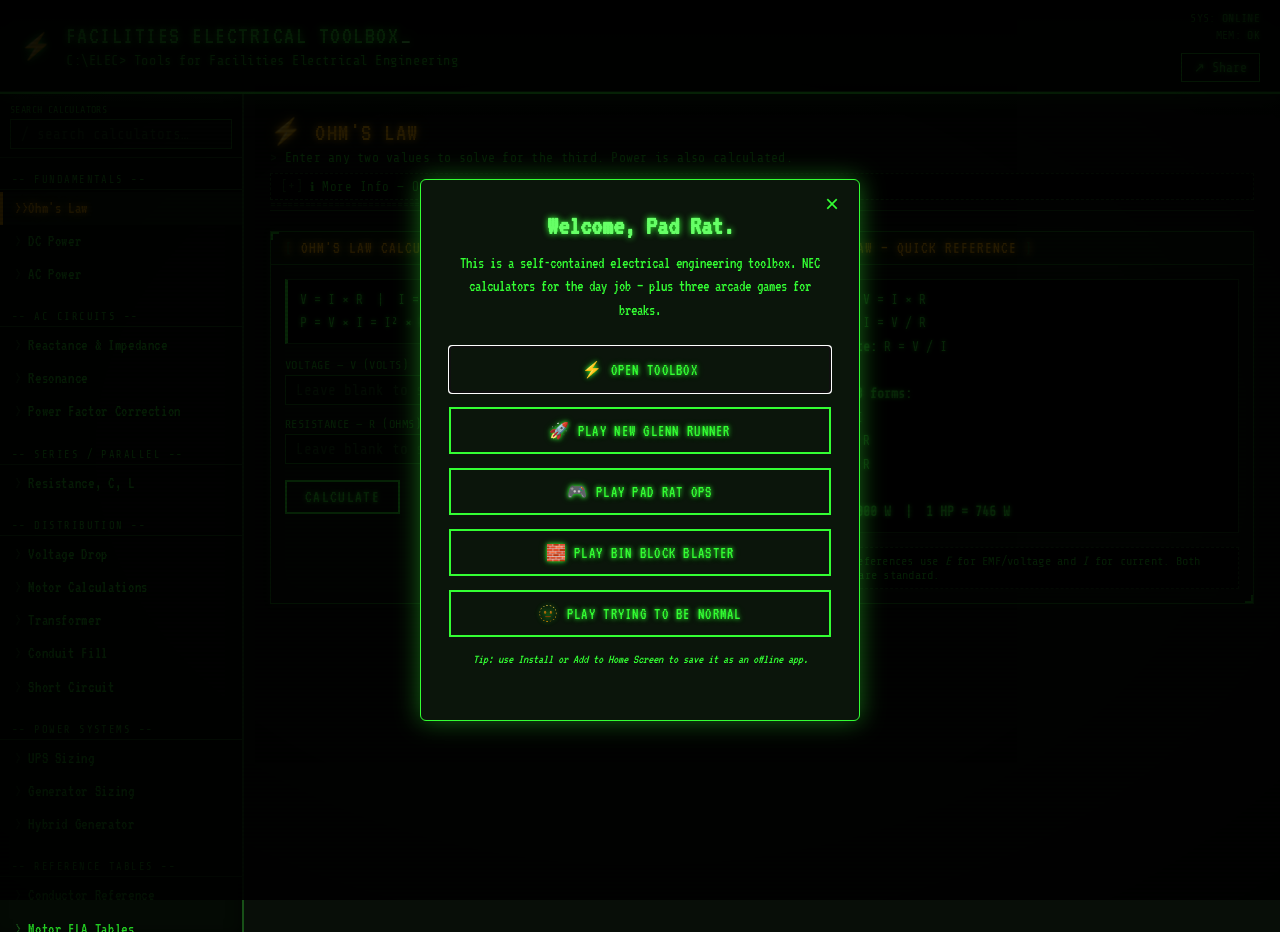
<file: index.html>
<!DOCTYPE html>
<html lang="en">
<head>
  <meta charset="UTF-8">
  <meta name="viewport" content="width=device-width, initial-scale=1.0">
  <link rel="manifest" href="manifest.json">
  <meta name="theme-color" content="#33ff33">
  <meta name="apple-mobile-web-app-capable" content="yes">
  <meta name="apple-mobile-web-app-status-bar-style" content="black-translucent">
  <meta name="apple-mobile-web-app-title" content="Toolbox">
  <link rel="apple-touch-icon" href="icons/icon-192.png">
  <meta property="og:title" content="Facilities Electrical Toolbox + Arcade Games">
  <meta property="og:description" content="NEC calculators for the day job, plus New Glenn Runner, Bin Block Blaster, and Trying To Be Normal for breaks. Installable as a home-screen app.">
  <meta property="og:image" content="https://becktj90.github.io/Facilities-Electrical-Toolbox/icons/icon-512.png">
  <meta property="og:type" content="website">
  <meta property="og:url" content="https://becktj90.github.io/Facilities-Electrical-Toolbox/">
  <meta name="twitter:card" content="summary_large_image">
  <meta name="description" content="Electrical engineering reference toolbox with built-in New Glenn Runner, Bin Block Blaster, and Trying To Be Normal games.">
  <title>Facilities Electrical Toolbox</title>
  <link rel="stylesheet" href="css/styles.css">
</head>
<body>

<div id="splash-modal" class="splash-modal" role="dialog" aria-labelledby="splash-title" aria-modal="true" hidden>
  <div class="splash-card">
    <h1 id="splash-title">Welcome, Pad Rat.</h1>
    <p>This is a self-contained electrical engineering toolbox. NEC calculators for the day job — plus three arcade games for breaks.</p>
    <div class="splash-actions">
      <button type="button" class="btn splash-primary" data-action="splashEnterToolbox">⚡ Open Toolbox</button>
      <button type="button" class="btn splash-secondary" data-action="splashEnterGame">🚀 Play New Glenn Runner</button>
      <button type="button" class="btn splash-secondary" data-action="splashEnterPadRat">🎮 Play Pad Rat Ops</button>
      <button type="button" class="btn splash-secondary" data-action="splashEnterBinBlaster">🧱 Play Bin Block Blaster</button>
      <button type="button" class="btn splash-secondary" data-action="splashEnterTryingNormal">🫥 Play Trying To Be Normal</button>
    </div>
    <p class="splash-tip">Tip: use Install or Add to Home Screen to save it as an offline app.</p>
    <button type="button" class="splash-close" data-action="splashClose" aria-label="Close welcome">×</button>
  </div>
</div>

<!-- ── CRT Scanlines overlay ── -->
<div class="scanlines" aria-hidden="true"></div>

<!-- ── HEADER ── -->
<header>
  <div class="header-inner">
    <span class="bolt">⚡</span>
    <div>
      <h1>Facilities Electrical Toolbox<span class="cursor">_</span></h1>
      <div class="subtitle">C:\ELEC&gt; Tools for Facilities Electrical Engineering</div>
    </div>
    <div class="header-status">
      <div class="header-readout">
        SYS: <span class="status-ok">ONLINE</span><br>
        MEM: <span class="status-ok">OK</span>
      </div>
      <div class="header-actions">
        <button id="sidebar-toggle" class="header-btn sidebar-toggle-btn" type="button" aria-expanded="false" aria-controls="sidebar-nav">[≡ MENU]</button>
        <button id="share-btn" class="header-btn" type="button" data-action="shareApp" aria-label="Share">↗ Share</button>
        <button id="install-btn" class="header-btn" type="button" style="display:none">📲 Install</button>
      </div>
    </div>
  </div>
</header>

<div class="layout">

  <!-- ── SIDEBAR NAV ── -->
  <nav class="sidebar" id="sidebar-nav">
    <div class="sidebar-search">
      <label for="nav-search">Search Calculators</label>
      <input type="search" id="nav-search" placeholder="/ search calculators…">
    </div>
    <div class="sidebar-section">
      <div class="sidebar-section-title">Fundamentals</div>
      <button class="nav-btn" data-target="sec-ohm">Ohm's Law</button>
      <button class="nav-btn" data-target="sec-power-dc">DC Power</button>
      <button class="nav-btn" data-target="sec-power-ac">AC Power</button>
    </div>
    <div class="sidebar-section">
      <div class="sidebar-section-title">AC Circuits</div>
      <button class="nav-btn" data-target="sec-reactance">Reactance &amp; Impedance</button>
      <button class="nav-btn" data-target="sec-resonance">Resonance</button>
      <button class="nav-btn" data-target="sec-pfc">Power Factor Correction</button>
    </div>
    <div class="sidebar-section">
      <div class="sidebar-section-title">Series / Parallel</div>
      <button class="nav-btn" data-target="sec-sp">Resistance, C, L</button>
    </div>
    <div class="sidebar-section">
      <div class="sidebar-section-title">Distribution</div>
      <button class="nav-btn" data-target="sec-vdrop">Voltage Drop</button>
      <button class="nav-btn" data-target="sec-motor">Motor Calculations</button>
      <button class="nav-btn" data-target="sec-xfmr">Transformer</button>
      <button class="nav-btn" data-target="sec-conduit">Conduit Fill</button>
      <button class="nav-btn" data-target="sec-sc">Short Circuit</button>
    </div>
    <div class="sidebar-section">
      <div class="sidebar-section-title">Power Systems</div>
      <button class="nav-btn" data-target="sec-ups">UPS Sizing</button>
      <button class="nav-btn" data-target="sec-gen">Generator Sizing</button>
      <button class="nav-btn" data-target="sec-hybrid">Hybrid Generator</button>
    </div>
    <div class="sidebar-section">
      <div class="sidebar-section-title">Reference Tables</div>
      <button class="nav-btn" data-target="sec-wire-ref">Conductor Reference</button>
      <button class="nav-btn" data-target="sec-motor-ref">Motor FLA Tables</button>
      <button class="nav-btn" data-target="sec-conduit-ref">Conduit Fill Tables</button>
      <button class="nav-btn" data-target="sec-ip-rating">IP Rating Chart</button>
      <button class="nav-btn" data-target="sec-nema-class">NEMA Enclosures</button>
      <button class="nav-btn" data-target="sec-nec-tables">NEC Code Tables</button>
    </div>
    <div class="sidebar-section">
      <div class="sidebar-section-title">NEC Calculations</div>
      <button class="nav-btn" data-target="sec-nec">NEC Circuit Calc</button>
    </div>
    <div class="sidebar-section">
      <div class="sidebar-section-title">Tools</div>
      <button class="nav-btn" data-target="sec-convert">Unit Conversions</button>
      <button class="nav-btn" data-target="sec-cm">Circular Mils</button>
      <button class="nav-btn" data-target="sec-photometrics">Photometrics</button>
      <button class="nav-btn" data-target="sec-panel-schedule" data-keywords="panel schedule ocr revit circuit directory print">Panel Schedule OCR</button>
      <button class="nav-btn" data-target="sec-arcade" data-keywords="new glenn runner Odyssey Blue Moon launch game rocket arcade" title="Odyssey-inspired rocket arcade">🚀 New Glenn Runner</button>
    </div>
    <div class="sidebar-section">
      <div class="sidebar-section-title">Extras</div>
      <button class="nav-btn" data-target="sec-pad-rat" data-keywords="pad rat ops launch operations game simulation">🎮 Pad Rat Ops</button>
      <button class="nav-btn" data-target="sec-bin-blaster" data-keywords="bin block blaster bubble shooter pad rat puzzle">🧱 Bin Block Blaster</button>
      <button class="nav-btn" data-target="sec-trying-normal" data-keywords="trying to be normal social awkward comedy game suspicion normality">🫥 Trying To Be Normal</button>
      <button class="nav-btn" data-target="sec-starforge" data-keywords="starforge frontier idle strategy space game">🌌 Starforge Frontier</button>
    </div>
    <div class="sidebar-section">
      <div class="sidebar-section-title">Advanced Tools</div>
      <button class="nav-btn" data-target="sec-lsi">LSI Breaker Visualizer</button>
      <button class="nav-btn" data-target="sec-bess">BESS Peak-Shave</button>
      <button class="nav-btn" data-target="sec-tap">Tap-Changer Calc</button>
      <button class="nav-btn" data-target="sec-harmonics">Harmonics Tool</button>
    </div>
    <div class="sidebar-section">
      <div class="sidebar-section-title">Hazardous / Safety</div>
      <button class="nav-btn" data-target="sec-haz">Hazardous Area Lookup</button>
      <button class="nav-btn" data-target="sec-isloop">IS Loop Verifier</button>
    </div>
    <div class="sidebar-section">
      <div class="sidebar-section-title">NEC Specialized</div>
      <button class="nav-btn" data-target="sec-lighting-opt">Lighting VD Optimizer</button>
      <button class="nav-btn" data-target="sec-bldg-load">Building Load Calc</button>
    </div>
  </nav>

  <!-- ── MAIN CONTENT ── -->
  <main class="main">

    <!-- ════════════════════════════════════════
         OHM'S LAW
         ════════════════════════════════════════ -->
    <section id="sec-ohm" class="section">
      <div class="section-header">
        <h2>⚡ Ohm's Law</h2>
        <p>Enter any two values to solve for the third. Power is also calculated.</p>
        <details class="section-info">
          <summary>ℹ More Info — Ohm's Law</summary>
          <div class="section-info-body">
            <strong>Ohm's Law</strong> relates voltage (V), current (I), and resistance (R) in any DC or resistive AC circuit. Enter any two known values and the calculator solves for the unknown plus power.<br><br>
            <strong>Key relationships:</strong><ul><li>V = I × R — Voltage equals current times resistance</li><li>I = V / R — Current equals voltage divided by resistance</li><li>R = V / I — Resistance equals voltage divided by current</li><li>P = V × I = I&sup2; × R = V&sup2; / R — Power in three equivalent forms</li></ul>
            <strong>Units:</strong> V = Volts, I = Amperes, R = Ohms (Ω), P = Watts (W)
          </div>
        </details>
      </div>
      <div class="card-grid">
        <div class="card">
          <div class="card-title">Ohm's Law Calculator</div>
          <div class="card-body">
            <div class="formula-box">
              V = I × R &nbsp;|&nbsp; I = V / R &nbsp;|&nbsp; R = V / I<br>
              P = V × I = I² × R = V² / R
            </div>
            <div class="input-group">
              <div>
                <label>Voltage — V (volts)</label>
                <input type="number" id="ohm_v" placeholder="Leave blank to solve" step="any" min="0">
              </div>
              <div>
                <label>Current — I (amps)</label>
                <input type="number" id="ohm_i" placeholder="Leave blank to solve" step="any" min="0">
              </div>
            </div>
            <div class="input-group single">
              <div>
                <label>Resistance — R (ohms)</label>
                <input type="number" id="ohm_r" placeholder="Leave blank to solve" step="any" min="0">
              </div>
            </div>
            <button class="btn" onclick="calcOhmsLaw()">Calculate</button>
            <div id="ohm_result" class="result"></div>
          </div>
        </div>

        <div class="card">
          <div class="card-title">Ohm's Law — Quick Reference</div>
          <div class="card-body">
            <div class="formula-box">
              <strong>Voltage:</strong>  V = I × R<br>
              <strong>Current:</strong>  I = V / R<br>
              <strong>Resistance:</strong> R = V / I<br><br>
              <strong>Power — 3 forms:</strong><br>
              P = V × I<br>
              P = I² × R<br>
              P = V² / R<br><br>
              <strong>1 kW = 1000 W &nbsp;|&nbsp; 1 HP = 746 W</strong>
            </div>
            <div class="note">
              ℹ Some references use <em>E</em> for EMF/voltage and <em>I</em> for current. Both notations are standard.
            </div>
          </div>
        </div>
      </div>
    </section>

    <!-- ════════════════════════════════════════
         DC POWER
         ════════════════════════════════════════ -->
    <section id="sec-power-dc" class="section">
      <div class="section-header">
        <h2>🔋 DC Power Formulas</h2>
        <p>Solve for power using any valid pair of electrical quantities.</p>
        <details class="section-info">
          <summary>ℹ More Info — DC Power</summary>
          <div class="section-info-body">
            <strong>DC Power</strong> is the rate of energy transfer in a direct current circuit. Choose the formula that matches your known quantities:<br><br>
            <strong>Formulas:</strong><ul><li>P = V × I — when voltage and current are known</li><li>P = I² × R — when current and resistance are known</li><li>P = V² / R — when voltage and resistance are known</li></ul>
            <strong>Tip:</strong> 1 kW = 1,000 W. For high-power systems, results are shown in both W and kW. All three formulas are mathematically equivalent via Ohm's Law.
          </div>
        </details>
      </div>
      <div class="card-grid">
        <div class="card">
          <div class="card-title">DC Power Calculator</div>
          <div class="card-body">
            <div class="formula-box">
              P = V × I &nbsp;|&nbsp; P = I² × R &nbsp;|&nbsp; P = V² / R
            </div>
            <div class="input-group single">
              <div>
                <label>Solve using</label>
                <select id="dcpower_mode" onchange="dcPowerModeChange()">
                  <option value="pvi">P = V × I  (enter V and I)</option>
                  <option value="pi2r">P = I² × R  (enter I and R)</option>
                  <option value="pv2r">P = V² / R  (enter V and R)</option>
                </select>
              </div>
            </div>

            <div id="dcp_form_pvi" class="dcpower-form">
              <div class="input-group">
                <div><label>Voltage — V (V)</label><input type="number" id="dcp_v" placeholder="Volts" step="any"></div>
                <div><label>Current — I (A)</label><input type="number" id="dcp_i" placeholder="Amps" step="any"></div>
              </div>
            </div>
            <div id="dcp_form_pi2r" class="dcpower-form" style="display:none">
              <div class="input-group">
                <div><label>Current — I (A)</label><input type="number" id="dcp_i2" placeholder="Amps" step="any"></div>
                <div><label>Resistance — R (Ω)</label><input type="number" id="dcp_r2" placeholder="Ohms" step="any"></div>
              </div>
            </div>
            <div id="dcp_form_pv2r" class="dcpower-form" style="display:none">
              <div class="input-group">
                <div><label>Voltage — V (V)</label><input type="number" id="dcp_v3" placeholder="Volts" step="any"></div>
                <div><label>Resistance — R (Ω)</label><input type="number" id="dcp_r3" placeholder="Ohms" step="any"></div>
              </div>
            </div>

            <button class="btn" onclick="calcDCPower()">Calculate</button>
            <div id="dcp_result" class="result"></div>
          </div>
        </div>

        <div class="card">
          <div class="card-title">Power Triangle Reference</div>
          <div class="card-body">
            <div class="formula-box">
              <strong>Given V &amp; I:</strong>  P = V × I<br>
              <strong>Given I &amp; R:</strong>  P = I² × R<br>
              <strong>Given V &amp; R:</strong>  P = V² / R<br><br>
              <strong>Derived quantities:</strong><br>
              I = P / V &nbsp;|&nbsp; V = P / I<br>
              R = V / I &nbsp;|&nbsp; R = V² / P<br>
              R = P / I²<br><br>
              1 kW = 1,000 W &nbsp;|&nbsp; 1 MW = 1,000 kW
            </div>
          </div>
        </div>
      </div>
    </section>

    <!-- ════════════════════════════════════════
         AC POWER
         ════════════════════════════════════════ -->
    <section id="sec-power-ac" class="section">
      <div class="section-header">
        <h2>🌀 AC Power Formulas</h2>
        <p>Single-phase and three-phase apparent, real, and reactive power calculations.</p>
        <details class="section-info">
          <summary>ℹ More Info — AC Power</summary>
          <div class="section-info-body">
            <strong>AC Power</strong> has three components due to the phase difference between voltage and current:<br><br>
            <ul><li><strong>Apparent Power (kVA):</strong> Total power drawn from the source — S = V × I / 1000 (1Ø) or √3 × V × I / 1000 (3Ø)</li><li><strong>True/Real Power (kW):</strong> Actual work-producing power — P = S × PF</li><li><strong>Reactive Power (kVAR):</strong> Power stored/returned by inductors and capacitors — Q = √(S&sup2; − P&sup2;)</li><li><strong>Power Factor (PF):</strong> Ratio of real to apparent power — PF = cos(θ) = kW / kVA</li></ul>
            <strong>Three-phase note:</strong> Use line-to-line voltage and line current. √3 ≈ 1.732.
          </div>
        </details>
      </div>

      <div class="tab-group">
        <div class="tabs">
          <button class="tab-btn" data-tab="tab-ac1">Single-Phase</button>
          <button class="tab-btn" data-tab="tab-ac3">Three-Phase</button>
        </div>

        <div id="tab-ac1" class="tab-pane">
          <div class="card-grid">
            <div class="card">
              <div class="card-title">Single-Phase AC Power</div>
              <div class="card-body">
                <div class="formula-box">
                  kVA = (V × I) / 1000<br>
                  kW  = kVA × PF<br>
                  kVAR = √(kVA² − kW²)<br>
                  PF = cos(θ) = kW / kVA
                </div>
                <div class="input-group">
                  <div><label>Voltage — V (V)</label><input type="number" id="ac1_v" placeholder="Volts" step="any" min="0"></div>
                  <div><label>Current — I (A)</label><input type="number" id="ac1_i" placeholder="Amps" step="any" min="0"></div>
                </div>
                <div class="input-group single">
                  <div><label>Power Factor — PF (%)</label><input type="number" id="ac1_pf" placeholder="e.g. 85" step="any" min="1" max="100"></div>
                </div>
                <button class="btn" onclick="calcAC1Phase()">Calculate</button>
                <div id="ac1_result" class="result"></div>
              </div>
            </div>
            <div class="card">
              <div class="card-title">Single-Phase AC Reference</div>
              <div class="card-body">
                <div class="formula-box">
                  <strong>Apparent Power:</strong>  S (kVA) = V × I / 1000<br>
                  <strong>True Power:</strong>      P (kW)  = V × I × PF / 1000<br>
                  <strong>Reactive Power:</strong>  Q (kVAR)= V × I × sin(θ) / 1000<br><br>
                  <strong>Power Triangle:</strong><br>
                  kVA² = kW² + kVAR²<br>
                  PF = kW / kVA = cos(θ)<br><br>
                  <strong>Typical PF values:</strong><br>
                  Resistive loads: 1.0 (unity)<br>
                  Induction motors: 0.80–0.90<br>
                  Fluorescent lighting: 0.85–0.95
                </div>
              </div>
            </div>
          </div>
        </div>

        <div id="tab-ac3" class="tab-pane">
          <div class="card-grid">
            <div class="card">
              <div class="card-title">Three-Phase AC Power</div>
              <div class="card-body">
                <div class="formula-box">
                  kVA = (√3 × V_L × I_L) / 1000<br>
                  kW  = kVA × PF<br>
                  kVAR = √(kVA² − kW²)
                </div>
                <div class="input-group">
                  <div><label>Line Voltage — V<sub>L</sub> (V)</label><input type="number" id="ac3_v" placeholder="Line-to-line volts" step="any" min="0"></div>
                  <div><label>Line Current — I<sub>L</sub> (A)</label><input type="number" id="ac3_i" placeholder="Amps" step="any" min="0"></div>
                </div>
                <div class="input-group single">
                  <div><label>Power Factor — PF (%)</label><input type="number" id="ac3_pf" placeholder="e.g. 85" step="any" min="1" max="100"></div>
                </div>
                <button class="btn" onclick="calcAC3Phase()">Calculate</button>
                <div id="ac3_result" class="result"></div>
              </div>
            </div>
            <div class="card">
              <div class="card-title">Three-Phase AC Reference</div>
              <div class="card-body">
                <div class="formula-box">
                  <strong>Common voltages (L-L):</strong><br>
                  208V (120/208Y), 480V (277/480Y)<br>
                  240V (Delta), 600V<br><br>
                  <strong>Line vs. Phase:</strong><br>
                  Wye:   V_L = √3 × V_Ø &nbsp;|&nbsp; I_L = I_Ø<br>
                  Delta: V_L = V_Ø &nbsp;|&nbsp; I_L = √3 × I_Ø<br><br>
                  <strong>√3 ≈ 1.732</strong><br><br>
                  <strong>Balanced 3Ø power:</strong><br>
                  P = √3 × V_L × I_L × PF
                </div>
              </div>
            </div>
          </div>
        </div>
      </div><!-- end tab-group -->
    </section>

    <!-- ════════════════════════════════════════
         REACTANCE & IMPEDANCE
         ════════════════════════════════════════ -->
    <section id="sec-reactance" class="section">
      <div class="section-header">
        <h2>〰 Reactance &amp; Impedance</h2>
        <p>Calculate inductive/capacitive reactance and series impedance.</p>
        <details class="section-info">
          <summary>ℹ More Info — Reactance &amp; Impedance</summary>
          <div class="section-info-body">
            <strong>Reactance</strong> is the opposition to AC current flow caused by inductors and capacitors:<br><br>
            <ul><li><strong>Inductive Reactance (XL):</strong> XL = 2π × f × L — increases with frequency</li><li><strong>Capacitive Reactance (XC):</strong> XC = 1 / (2π × f × C) — decreases with frequency</li><li><strong>Impedance (Z):</strong> Z = √(R² + (XL − XC)²) — total opposition to AC current</li><li><strong>Phase Angle (θ):</strong> θ = arctan((XL − XC) / R) — positive = inductive, negative = capacitive</li></ul>
            <strong>At 60 Hz:</strong> ω = 377 rad/s. Enter capacitance in Farads (e.g., 100 µF = 0.0001 F).
          </div>
        </details>
      </div>
      <div class="card-grid">

        <div class="card">
          <div class="card-title">Inductive Reactance (XL)</div>
          <div class="card-body">
            <div class="formula-box">XL = 2π × f × L</div>
            <div class="input-group">
              <div><label>Frequency — f (Hz)</label><input type="number" id="xl_f" placeholder="e.g. 60" step="any" min="0" value="60"></div>
              <div><label>Inductance — L (H)</label><input type="number" id="xl_l" placeholder="Henries" step="any" min="0"></div>
            </div>
            <button class="btn" onclick="calcXL()">Calculate XL</button>
            <div id="xl_result" class="result"></div>
          </div>
        </div>

        <div class="card">
          <div class="card-title">Capacitive Reactance (XC)</div>
          <div class="card-body">
            <div class="formula-box">XC = 1 / (2π × f × C)</div>
            <div class="input-group">
              <div><label>Frequency — f (Hz)</label><input type="number" id="xc_f" placeholder="e.g. 60" step="any" min="0" value="60"></div>
              <div><label>Capacitance — C (F)</label><input type="number" id="xc_c" placeholder="Farads (e.g. 100e-6)" step="any" min="0"></div>
            </div>
            <button class="btn" onclick="calcXC()">Calculate XC</button>
            <div id="xc_result" class="result"></div>
            <div class="note">ℹ For µF, divide by 1,000,000 (e.g. 100 µF = 0.0001 F)</div>
          </div>
        </div>

        <div class="card">
          <div class="card-title">Series Impedance (Z)</div>
          <div class="card-body">
            <div class="formula-box">
              Z = √(R² + (XL − XC)²)<br>
              θ = arctan((XL − XC) / R)<br>
              PF = cos(θ) = R / Z
            </div>
            <div class="input-group triple">
              <div><label>Resistance — R (Ω)</label><input type="number" id="imp_r" placeholder="0 if none" step="any" min="0" value="0"></div>
              <div><label>Inductive React. — XL (Ω)</label><input type="number" id="imp_xl" placeholder="0 if none" step="any" min="0" value="0"></div>
              <div><label>Capacitive React. — XC (Ω)</label><input type="number" id="imp_xc" placeholder="0 if none" step="any" min="0" value="0"></div>
            </div>
            <button class="btn" onclick="calcImpedance()">Calculate Z</button>
            <div id="imp_result" class="result"></div>
          </div>
        </div>

        <div class="card">
          <div class="card-title">Reactance &amp; Impedance Reference</div>
          <div class="card-body">
            <div class="formula-box">
              <strong>Inductive Reactance:</strong><br>
              XL = 2πfL = ωL<br><br>
              <strong>Capacitive Reactance:</strong><br>
              XC = 1/(2πfC) = 1/(ωC)<br><br>
              <strong>Series Impedance:</strong><br>
              Z = √(R² + X²) &nbsp; where X = XL − XC<br><br>
              <strong>Ohm's Law for AC:</strong><br>
              V = I × Z &nbsp;|&nbsp; I = V / Z<br><br>
              <strong>At 60 Hz: ω = 2π×60 ≈ 377 rad/s</strong><br>
              XL = 377L &nbsp;|&nbsp; XC = 1/(377C)
            </div>
          </div>
        </div>

      </div>
    </section>

    <!-- ════════════════════════════════════════
         RESONANCE
         ════════════════════════════════════════ -->
    <section id="sec-resonance" class="section">
      <div class="section-header">
        <h2>🔔 Resonance</h2>
        <p>Series and parallel LC circuit resonant frequency and Q factor.</p>
        <details class="section-info">
          <summary>ℹ More Info — Resonance</summary>
          <div class="section-info-body">
            <strong>Resonance</strong> occurs when inductive and capacitive reactances are equal (XL = XC), causing them to cancel. The circuit then behaves as purely resistive.<br><br>
            <ul><li><strong>Resonant Frequency:</strong> f₀ = 1 / (2π√LC) — depends only on L and C values</li><li><strong>Q Factor:</strong> Q = XL / R — measures sharpness of the resonance peak. High Q = narrow bandwidth</li><li><strong>Bandwidth:</strong> BW = f₀ / Q — frequency range over which the circuit responds</li></ul>
            <strong>Applications:</strong> Tuned filters, RF circuits, power factor correction capacitor banks, and harmonic resonance analysis in distribution systems.
          </div>
        </details>
      </div>
      <div class="card-grid">

        <div class="card">
          <div class="card-title">Resonant Frequency</div>
          <div class="card-body">
            <div class="formula-box">f₀ = 1 / (2π√LC)</div>
            <div class="input-group">
              <div><label>Inductance — L (H)</label><input type="number" id="res_l" placeholder="Henries" step="any" min="0"></div>
              <div><label>Capacitance — C (F)</label><input type="number" id="res_c" placeholder="Farads" step="any" min="0"></div>
            </div>
            <button class="btn" onclick="calcResonance()">Calculate f₀</button>
            <div id="res_result" class="result"></div>
          </div>
        </div>

        <div class="card">
          <div class="card-title">Q Factor &amp; Bandwidth</div>
          <div class="card-body">
            <div class="formula-box">
              Q = XL / R = (1/R)×√(L/C)<br>
              BW = f₀ / Q
            </div>
            <div class="input-group triple">
              <div><label>Resistance — R (Ω)</label><input type="number" id="qf_r" placeholder="Ohms" step="any" min="0"></div>
              <div><label>Inductance — L (H)</label><input type="number" id="qf_l" placeholder="Henries" step="any" min="0"></div>
              <div><label>Capacitance — C (F)</label><input type="number" id="qf_c" placeholder="Farads" step="any" min="0"></div>
            </div>
            <button class="btn" onclick="calcQFactor()">Calculate Q</button>
            <div id="qf_result" class="result"></div>
          </div>
        </div>

        <div class="card">
          <div class="card-title">Resonance Reference</div>
          <div class="card-body">
            <div class="formula-box">
              <strong>At resonance:</strong><br>
              XL = XC (reactances cancel)<br>
              Z = R (minimum impedance — series)<br>
              Z = L/(RC) (maximum impedance — parallel)<br><br>
              <strong>Resonant frequency:</strong><br>
              f₀ = 1 / (2π√LC)<br><br>
              <strong>Q Factor (series circuit):</strong><br>
              Q = XL/R = (1/R)√(L/C)<br>
              High Q → narrow bandwidth, sharp tuning<br><br>
              <strong>Bandwidth:</strong><br>
              BW = f₀/Q = R/(2πL)
            </div>
          </div>
        </div>

      </div>
    </section>

    <!-- ════════════════════════════════════════
         POWER FACTOR CORRECTION
         ════════════════════════════════════════ -->
    <section id="sec-pfc" class="section">
      <div class="section-header">
        <h2>📐 Power Factor Correction</h2>
        <p>Size capacitor banks to improve power factor and reduce apparent current.</p>
        <details class="section-info">
          <summary>ℹ More Info — Power Factor Correction</summary>
          <div class="section-info-body">
            <strong>Power Factor Correction (PFC)</strong> adds capacitors to counteract inductive reactive power, bringing PF closer to unity. This reduces apparent current and lowers demand charges.<br><br>
            <strong>Formula:</strong> kVAR = kW × (tan θ₁ − tan θ₂), where θ = arccos(PF)<br><br>
            <ul><li>Enter the load's true power in kW, existing PF (e.g., 75%), and target PF (e.g., 95%)</li><li>Result is the capacitor bank size (kVAR) needed to reach the target PF</li><li>Utility penalties typically apply when PF drops below 0.85–0.90</li></ul>
            <strong>Caution:</strong> Over-correction (PF &gt; 1.0 leading) can cause voltage rise and equipment damage. Target PF of 0.95–0.98 lagging is typical.
          </div>
        </details>
      </div>
      <div class="card-grid">

        <div class="card">
          <div class="card-title">Capacitor Bank Sizing</div>
          <div class="card-body">
            <div class="formula-box">
              kVAR = kW × (tan θ₁ − tan θ₂)<br>
              θ₁ = cos⁻¹(PF₁) &nbsp;|&nbsp; θ₂ = cos⁻¹(PF₂)
            </div>
            <div class="input-group single">
              <div><label>True Load Power — kW</label><input type="number" id="pfc_kw" placeholder="e.g. 100" step="any" min="0"></div>
            </div>
            <div class="input-group">
              <div><label>Existing Power Factor — PF₁ (%)</label><input type="number" id="pfc_pf1" placeholder="e.g. 75" step="any" min="1" max="99"></div>
              <div><label>Target Power Factor — PF₂ (%)</label><input type="number" id="pfc_pf2" placeholder="e.g. 95" step="any" min="1" max="100"></div>
            </div>
            <button class="btn" onclick="calcPFC()">Calculate kVAR</button>
            <div id="pfc_result" class="result"></div>
          </div>
        </div>

        <div class="card">
          <div class="card-title">Power Factor Reference</div>
          <div class="card-body">
            <div class="formula-box">
              <strong>Power Factor:</strong><br>
              PF = cos θ = P (kW) / S (kVA)<br><br>
              <strong>Power Triangle:</strong><br>
              kVA² = kW² + kVAR²<br><br>
              <strong>Benefits of high PF:</strong><br>
              • Lower apparent current (smaller conductors)<br>
              • Reduced utility demand charges<br>
              • Improved voltage regulation<br><br>
              <strong>Utility target:</strong> PF ≥ 0.90–0.95<br><br>
              <strong>Capacitor bank formula:</strong><br>
              kVAR = kW × (tan θ₁ − tan θ₂)
            </div>
          </div>
        </div>

      </div>
    </section>

    <!-- ════════════════════════════════════════
         SERIES / PARALLEL CIRCUITS
         ════════════════════════════════════════ -->
    <section id="sec-sp" class="section">
      <div class="section-header">
        <h2>🔗 Series / Parallel Circuits</h2>
        <p>Add components and calculate total resistance, capacitance, or inductance.</p>
        <details class="section-info">
          <summary>ℹ More Info — Series / Parallel Circuits</summary>
          <div class="section-info-body">
            <strong>Series vs. Parallel</strong> configurations change how component values combine:<br><br>
            <ul><li><strong>Resistors Series:</strong> RT = R₁ + R₂ + … (total increases)</li><li><strong>Resistors Parallel:</strong> 1/RT = 1/R₁ + 1/R₂ + … (total decreases, always less than smallest)</li><li><strong>Capacitors Series:</strong> 1/CT = 1/C₁ + 1/C₂ + … (total decreases)</li><li><strong>Capacitors Parallel:</strong> CT = C₁ + C₂ + … (total increases)</li><li><strong>Inductors Series:</strong> LT = L₁ + L₂ + … (total increases, opposite of capacitors)</li><li><strong>Inductors Parallel:</strong> 1/LT = 1/L₁ + 1/L₂ + … (total decreases)</li></ul>
            Use the + Add button to add more components. Remove with the × button.
          </div>
        </details>
      </div>

      <div class="tab-group">
        <div class="tabs">
          <button class="tab-btn" data-tab="tab-sp-r">Resistance</button>
          <button class="tab-btn" data-tab="tab-sp-c">Capacitance</button>
          <button class="tab-btn" data-tab="tab-sp-l">Inductance</button>
        </div>

        <!-- RESISTANCE -->
        <div id="tab-sp-r" class="tab-pane">
          <div class="card-grid">
            <div class="card">
              <div class="card-title">Series Resistors</div>
              <div class="card-body">
                <div class="formula-box">RT = R₁ + R₂ + … + Rn</div>
                <div id="sr_inputs" class="dynamic-inputs">
                  <div class="dynamic-row"><label style="min-width:40px;margin:0">#1</label><input type="number" id="sr_1" placeholder="Ω" step="any"><button class="btn-remove" onclick="this.parentElement.remove()">×</button></div>
                  <div class="dynamic-row"><label style="min-width:40px;margin:0">#2</label><input type="number" id="sr_2" placeholder="Ω" step="any"><button class="btn-remove" onclick="this.parentElement.remove()">×</button></div>
                </div>
                <button class="btn btn-sm" onclick="addDynRow('sr_inputs','sr','Ω')">+ Add Resistor</button>
                <button class="btn" style="margin-left:8px" onclick="calcSeriesR()">Calculate RT</button>
                <div id="sp_result_sr" class="result"></div>
              </div>
            </div>
            <div class="card">
              <div class="card-title">Parallel Resistors</div>
              <div class="card-body">
                <div class="formula-box">1/RT = 1/R₁ + 1/R₂ + … + 1/Rn<br>Two resistors: RT = (R₁×R₂)/(R₁+R₂)</div>
                <div id="pr_inputs" class="dynamic-inputs">
                  <div class="dynamic-row"><label style="min-width:40px;margin:0">#1</label><input type="number" id="pr_1" placeholder="Ω" step="any"><button class="btn-remove" onclick="this.parentElement.remove()">×</button></div>
                  <div class="dynamic-row"><label style="min-width:40px;margin:0">#2</label><input type="number" id="pr_2" placeholder="Ω" step="any"><button class="btn-remove" onclick="this.parentElement.remove()">×</button></div>
                </div>
                <button class="btn btn-sm" onclick="addDynRow('pr_inputs','pr','Ω')">+ Add Resistor</button>
                <button class="btn" style="margin-left:8px" onclick="calcParallelR()">Calculate RT</button>
                <div id="sp_result_pr" class="result"></div>
              </div>
            </div>
          </div>
        </div>

        <!-- CAPACITANCE -->
        <div id="tab-sp-c" class="tab-pane">
          <div class="card-grid">
            <div class="card">
              <div class="card-title">Series Capacitors</div>
              <div class="card-body">
                <div class="formula-box">1/CT = 1/C₁ + 1/C₂ + … + 1/Cn</div>
                <div id="sc_inputs" class="dynamic-inputs">
                  <div class="dynamic-row"><label style="min-width:40px;margin:0">#1</label><input type="number" id="sc_1" placeholder="F" step="any"><button class="btn-remove" onclick="this.parentElement.remove()">×</button></div>
                  <div class="dynamic-row"><label style="min-width:40px;margin:0">#2</label><input type="number" id="sc_2" placeholder="F" step="any"><button class="btn-remove" onclick="this.parentElement.remove()">×</button></div>
                </div>
                <button class="btn btn-sm" onclick="addDynRow('sc_inputs','sc','F')">+ Add Capacitor</button>
                <button class="btn" style="margin-left:8px" onclick="calcSeriesC()">Calculate CT</button>
                <div id="sp_result_sc" class="result"></div>
              </div>
            </div>
            <div class="card">
              <div class="card-title">Parallel Capacitors</div>
              <div class="card-body">
                <div class="formula-box">CT = C₁ + C₂ + … + Cn</div>
                <div id="pc_inputs" class="dynamic-inputs">
                  <div class="dynamic-row"><label style="min-width:40px;margin:0">#1</label><input type="number" id="pc_1" placeholder="F" step="any"><button class="btn-remove" onclick="this.parentElement.remove()">×</button></div>
                  <div class="dynamic-row"><label style="min-width:40px;margin:0">#2</label><input type="number" id="pc_2" placeholder="F" step="any"><button class="btn-remove" onclick="this.parentElement.remove()">×</button></div>
                </div>
                <button class="btn btn-sm" onclick="addDynRow('pc_inputs','pc','F')">+ Add Capacitor</button>
                <button class="btn" style="margin-left:8px" onclick="calcParallelC()">Calculate CT</button>
                <div id="sp_result_pc" class="result"></div>
              </div>
            </div>
          </div>
        </div>

        <!-- INDUCTANCE -->
        <div id="tab-sp-l" class="tab-pane">
          <div class="card-grid">
            <div class="card">
              <div class="card-title">Series Inductors</div>
              <div class="card-body">
                <div class="formula-box">LT = L₁ + L₂ + … + Ln</div>
                <div id="sl_inputs" class="dynamic-inputs">
                  <div class="dynamic-row"><label style="min-width:40px;margin:0">#1</label><input type="number" id="sl_1" placeholder="H" step="any"><button class="btn-remove" onclick="this.parentElement.remove()">×</button></div>
                  <div class="dynamic-row"><label style="min-width:40px;margin:0">#2</label><input type="number" id="sl_2" placeholder="H" step="any"><button class="btn-remove" onclick="this.parentElement.remove()">×</button></div>
                </div>
                <button class="btn btn-sm" onclick="addDynRow('sl_inputs','sl','H')">+ Add Inductor</button>
                <button class="btn" style="margin-left:8px" onclick="calcSeriesL()">Calculate LT</button>
                <div id="sp_result_sl" class="result"></div>
              </div>
            </div>
            <div class="card">
              <div class="card-title">Parallel Inductors</div>
              <div class="card-body">
                <div class="formula-box">1/LT = 1/L₁ + 1/L₂ + … + 1/Ln</div>
                <div id="pl_inputs" class="dynamic-inputs">
                  <div class="dynamic-row"><label style="min-width:40px;margin:0">#1</label><input type="number" id="pl_1" placeholder="H" step="any"><button class="btn-remove" onclick="this.parentElement.remove()">×</button></div>
                  <div class="dynamic-row"><label style="min-width:40px;margin:0">#2</label><input type="number" id="pl_2" placeholder="H" step="any"><button class="btn-remove" onclick="this.parentElement.remove()">×</button></div>
                </div>
                <button class="btn btn-sm" onclick="addDynRow('pl_inputs','pl','H')">+ Add Inductor</button>
                <button class="btn" style="margin-left:8px" onclick="calcParallelL()">Calculate LT</button>
                <div id="sp_result_pl" class="result"></div>
              </div>
            </div>
          </div>
        </div>

      </div><!-- end tab-group -->
    </section>

    <!-- ════════════════════════════════════════
         VOLTAGE DROP
         ════════════════════════════════════════ -->
    <section id="sec-vdrop" class="section">
      <div class="section-header">
        <h2>📉 Voltage Drop</h2>
        <p>NEC recommends ≤3% voltage drop on branch circuits; ≤5% total (feeder + branch).</p>
        <details class="section-info">
          <summary>ℹ More Info — Voltage Drop</summary>
          <div class="section-info-body">
            <strong>Voltage Drop</strong> occurs across conductor resistance in long runs. Excessive VD causes equipment malfunction, motor overheating, and NEC compliance issues.<br><br>
            <strong>Formula:</strong> VD = (M × K × I × L) / CM, where M = 2 (single-phase) or √3 (three-phase), K = 12.9 (Cu) or 21.2 (Al), L = one-way feet, CM = circular mils<br><br>
            <ul><li><strong>NEC Recommendation:</strong> ≤3% on branch circuits; ≤5% total (feeder + branch) — NEC 210.19(A) Informational Note</li><li><strong>Calculate VD%:</strong> Select conductor size and enter run parameters to check compliance</li><li><strong>Min Wire Size:</strong> Enter max allowed VD% and the tool finds the minimum conductor size</li></ul>
            <strong>Tip:</strong> For long runs, consider going up 1–2 wire sizes to reduce VD even if ampacity allows smaller conductors.
          </div>
        </details>
      </div>

      <div class="tab-group">
        <div class="tabs">
          <button class="tab-btn" data-tab="tab-vd-calc">Calculate VD%</button>
          <button class="tab-btn" data-tab="tab-vd-min">Min Wire Size</button>
        </div>

        <!-- CALCULATE VD -->
        <div id="tab-vd-calc" class="tab-pane">
          <div class="card-grid">

            <div class="card">
              <div class="card-title">Single-Phase Voltage Drop</div>
              <div class="card-body">
                <div class="formula-box">VD = (2 × K × I × L) / CM<br>VD% = (VD / V_supply) × 100<br>K = 12.9 (Cu) | 21.2 (Al)</div>
                <div class="input-group">
                  <div><label>Supply Voltage (V)</label><input type="number" id="vd_vs_1p" placeholder="e.g. 120" step="any" min="0"></div>
                  <div><label>Current — I (A)</label><input type="number" id="vd_i_1p" placeholder="Amps" step="any" min="0"></div>
                </div>
                <div class="input-group">
                  <div><label>One-Way Length — L (ft)</label><input type="number" id="vd_l_1p" placeholder="Feet" step="any" min="0"></div>
                  <div>
                    <label>Conductor Material</label>
                    <select id="vd_mat_1p"><option value="CU">Copper (K=12.9)</option><option value="AL">Aluminum (K=21.2)</option></select>
                  </div>
                </div>
                <div class="input-group single">
                  <div>
                    <label>Conductor Size (AWG / kcmil)</label>
                    <select id="vd_awg_1p">
                      <option value="14">14 AWG (4,110 CM)</option>
                      <option value="12">12 AWG (6,530 CM)</option>
                      <option value="10">10 AWG (10,380 CM)</option>
                      <option value="8">8 AWG (16,510 CM)</option>
                      <option value="6">6 AWG (26,240 CM)</option>
                      <option value="4">4 AWG (41,740 CM)</option>
                      <option value="3">3 AWG (52,620 CM)</option>
                      <option value="2">2 AWG (66,360 CM)</option>
                      <option value="1">1 AWG (83,690 CM)</option>
                      <option value="1/0">1/0 AWG (105,600 CM)</option>
                      <option value="2/0">2/0 AWG (133,100 CM)</option>
                      <option value="3/0">3/0 AWG (167,800 CM)</option>
                      <option value="4/0">4/0 AWG (211,600 CM)</option>
                      <option value="250">250 kcmil</option>
                      <option value="300">300 kcmil</option>
                      <option value="350">350 kcmil</option>
                      <option value="400">400 kcmil</option>
                      <option value="500">500 kcmil</option>
                    </select>
                  </div>
                </div>
                <button class="btn" onclick="calcVDrop('1p')">Calculate</button>
                <div id="vd_result_1p" class="result"></div>
              </div>
            </div>

            <div class="card">
              <div class="card-title">Three-Phase Voltage Drop</div>
              <div class="card-body">
                <div class="formula-box">VD = (√3 × K × I × L) / CM<br>VD% = (VD / V_supply) × 100</div>
                <div class="input-group">
                  <div><label>Supply Voltage — L-L (V)</label><input type="number" id="vd_vs_3p" placeholder="e.g. 480" step="any" min="0"></div>
                  <div><label>Current — I (A)</label><input type="number" id="vd_i_3p" placeholder="Amps" step="any" min="0"></div>
                </div>
                <div class="input-group">
                  <div><label>One-Way Length — L (ft)</label><input type="number" id="vd_l_3p" placeholder="Feet" step="any" min="0"></div>
                  <div>
                    <label>Conductor Material</label>
                    <select id="vd_mat_3p"><option value="CU">Copper (K=12.9)</option><option value="AL">Aluminum (K=21.2)</option></select>
                  </div>
                </div>
                <div class="input-group single">
                  <div>
                    <label>Conductor Size (AWG / kcmil)</label>
                    <select id="vd_awg_3p">
                      <option value="14">14 AWG</option><option value="12">12 AWG</option>
                      <option value="10">10 AWG</option><option value="8">8 AWG</option>
                      <option value="6">6 AWG</option><option value="4">4 AWG</option>
                      <option value="3">3 AWG</option><option value="2">2 AWG</option>
                      <option value="1">1 AWG</option><option value="1/0">1/0 AWG</option>
                      <option value="2/0">2/0 AWG</option><option value="3/0">3/0 AWG</option>
                      <option value="4/0">4/0 AWG</option><option value="250">250 kcmil</option>
                      <option value="300">300 kcmil</option><option value="350">350 kcmil</option>
                      <option value="400">400 kcmil</option><option value="500">500 kcmil</option>
                    </select>
                  </div>
                </div>
                <button class="btn" onclick="calcVDrop('3p')">Calculate</button>
                <div id="vd_result_3p" class="result"></div>
              </div>
            </div>

          </div>
        </div>

        <!-- MIN WIRE SIZE -->
        <div id="tab-vd-min" class="tab-pane">
          <div class="card-grid">

            <div class="card">
              <div class="card-title">Min Wire — Single-Phase</div>
              <div class="card-body">
                <div class="formula-box">CM_min = (2 × K × I × L) / VD_max</div>
                <div class="input-group">
                  <div><label>Supply Voltage (V)</label><input type="number" id="vdm_vs_1p" placeholder="e.g. 120" step="any"></div>
                  <div><label>Max VD% Allowed</label><input type="number" id="vdm_pct_1p" placeholder="e.g. 3" step="any" value="3"></div>
                </div>
                <div class="input-group">
                  <div><label>Current — I (A)</label><input type="number" id="vdm_i_1p" placeholder="Amps" step="any"></div>
                  <div><label>One-Way Length — L (ft)</label><input type="number" id="vdm_l_1p" placeholder="Feet" step="any"></div>
                </div>
                <div class="input-group single">
                  <div>
                    <label>Conductor Material</label>
                    <select id="vdm_mat_1p"><option value="CU">Copper</option><option value="AL">Aluminum</option></select>
                  </div>
                </div>
                <button class="btn" onclick="calcMinWire('1p')">Find Min Wire</button>
                <div id="vdm_result_1p" class="result"></div>
              </div>
            </div>

            <div class="card">
              <div class="card-title">Min Wire — Three-Phase</div>
              <div class="card-body">
                <div class="formula-box">CM_min = (√3 × K × I × L) / VD_max</div>
                <div class="input-group">
                  <div><label>Supply Voltage L-L (V)</label><input type="number" id="vdm_vs_3p" placeholder="e.g. 480" step="any"></div>
                  <div><label>Max VD% Allowed</label><input type="number" id="vdm_pct_3p" placeholder="e.g. 3" step="any" value="3"></div>
                </div>
                <div class="input-group">
                  <div><label>Current — I (A)</label><input type="number" id="vdm_i_3p" placeholder="Amps" step="any"></div>
                  <div><label>One-Way Length — L (ft)</label><input type="number" id="vdm_l_3p" placeholder="Feet" step="any"></div>
                </div>
                <div class="input-group single">
                  <div>
                    <label>Conductor Material</label>
                    <select id="vdm_mat_3p"><option value="CU">Copper</option><option value="AL">Aluminum</option></select>
                  </div>
                </div>
                <button class="btn" onclick="calcMinWire('3p')">Find Min Wire</button>
                <div id="vdm_result_3p" class="result"></div>
              </div>
            </div>

          </div>
        </div>

      </div><!-- end tab-group -->

      <div class="card-grid" style="margin-top:16px">
        <div class="card">
          <div class="card-title">3Ø System Topology — Voltage Drop Notes</div>
          <div class="card-body">
            <div class="formula-box">
              <strong>Wye (Y) Systems:</strong><br>
              L-N loads: VD formula uses 2×K (single-phase, 2-wire return)<br>
              L-L loads: VD formula uses √3×K (3-phase)<br><br>
              <strong>High-Leg Delta (Wild Leg):</strong><br>
              Do NOT use B-phase for single-phase L-N loads (208V, not 120V)<br>
              Use A or C phases only for 120V single-phase circuits<br><br>
              <strong>Corner-Grounded Delta:</strong><br>
              No neutral conductor — all loads must be 3-wire 3-phase or L-L only<br>
              Single-phase 120V loads are NOT supported<br><br>
              <strong>Ungrounded (IT) Delta:</strong><br>
              Ground faults produce no fault current — requires ground fault monitoring
            </div>
            <div class="note">Voltage drop calculations above use standard formulas. For grounded systems, verify that the correct supply voltage (L-L or L-N) is entered per your topology.</div>
          </div>
        </div>
      </div>
    </section>

    <!-- ════════════════════════════════════════
         MOTOR CALCULATIONS
         ════════════════════════════════════════ -->
    <section id="sec-motor" class="section">
      <div class="section-header">
        <h2>⚙ Motor Calculations</h2>
        <p>Calculate motor HP or full-load amperes (FLA) for single- and three-phase motors.</p>
        <details class="section-info">
          <summary>ℹ More Info — Motor Calculations</summary>
          <div class="section-info-body">
            <strong>Motor Calculations</strong> convert between horsepower (HP), voltage, current, efficiency, and power factor.<br><br>
            <ul><li><strong>HP from FLA:</strong> Calculates shaft output horsepower given measured current — useful for verifying actual motor loading</li><li><strong>FLA from HP:</strong> Calculates expected nameplate current from rated HP — used for conductor and OCPD sizing</li><li><strong>NEC Branch Circuit:</strong> Size conductors at FLA × 1.25 per NEC 430.22</li></ul>
            <strong>Typical values:</strong> Efficiency 88–95% (NEMA Premium), Power Factor 0.80–0.92 lagging.<br>
            <strong>Note:</strong> Always verify against NEC Tables 430.248/430.250 for conductor sizing — do not use calculated FLA alone.
          </div>
        </details>
      </div>
      <div class="card-grid">

        <div class="card">
          <div class="card-title">Calculate Horsepower from FLA</div>
          <div class="card-body">
            <div class="formula-box">
              HP = (V × I × Eff × PF) / 746  &nbsp; [1Ø]<br>
              HP = (V × I × √3 × Eff × PF) / 746  &nbsp; [3Ø]
            </div>
            <div class="input-group">
              <div><label>Phase</label><select id="mhp_phase"><option value="1">Single-Phase</option><option value="3">Three-Phase</option></select></div>
              <div><label>Voltage — V (V)</label><input type="number" id="mhp_v" placeholder="e.g. 480" step="any" min="0"></div>
            </div>
            <div class="input-group">
              <div><label>Current — I (A)</label><input type="number" id="mhp_i" placeholder="Amps" step="any" min="0"></div>
              <div><label>Efficiency — Eff (%)</label><input type="number" id="mhp_eff" placeholder="e.g. 90" step="any" min="0" max="100" value="90"></div>
            </div>
            <div class="input-group single">
              <div><label>Power Factor — PF (%)</label><input type="number" id="mhp_pf" placeholder="e.g. 85" step="any" min="0" max="100" value="85"></div>
            </div>
            <button class="btn" onclick="calcMotorHP()">Calculate HP</button>
            <div id="mhp_result" class="result"></div>
          </div>
        </div>

        <div class="card">
          <div class="card-title">Calculate FLA from Horsepower</div>
          <div class="card-body">
            <div class="formula-box">
              I = (HP × 746) / (V × Eff × PF)  &nbsp; [1Ø]<br>
              I = (HP × 746) / (V × √3 × Eff × PF)  &nbsp; [3Ø]<br>
              NEC Branch Circuit = FLA × 1.25
            </div>
            <div class="input-group">
              <div><label>Phase</label><select id="mfla_phase"><option value="1">Single-Phase</option><option value="3">Three-Phase</option></select></div>
              <div><label>Motor HP</label><input type="number" id="mfla_hp" placeholder="e.g. 25" step="any" min="0"></div>
            </div>
            <div class="input-group">
              <div><label>Voltage — V (V)</label><input type="number" id="mfla_v" placeholder="e.g. 480" step="any" min="0"></div>
              <div><label>Efficiency — Eff (%)</label><input type="number" id="mfla_eff" placeholder="e.g. 90" step="any" min="0" max="100" value="90"></div>
            </div>
            <div class="input-group single">
              <div><label>Power Factor — PF (%)</label><input type="number" id="mfla_pf" placeholder="e.g. 85" step="any" min="0" max="100" value="85"></div>
            </div>
            <button class="btn" onclick="calcMotorFLA()">Calculate FLA</button>
            <div id="mfla_result" class="result"></div>
          </div>
        </div>

        <!-- Topology awareness note -->
        <div class="card">
          <div class="card-title">3Ø Supply Topology — Motor Considerations</div>
          <div class="card-body">
            <div class="formula-box">
              <strong>High-Leg Delta (Wild Leg):</strong><br>
              B-phase to neutral ≈ 208V (on 240V system)<br>
              Motors: connect L-L only (never use B-phase for 120V control)<br>
              NEC 110.15 requires orange conductor identification<br><br>
              <strong>Corner-Grounded Delta:</strong><br>
              One phase bonded to ground — asymmetric fault currents<br>
              Motors run normally (L-L balanced), but grounding/protection differs<br>
              NEC 250.26 governs grounded conductor identification<br><br>
              <strong>Wye Systems (208/120 or 480/277):</strong><br>
              V_LN = V_LL / √3 &nbsp;|&nbsp; Balanced neutral current = 0 for 3Ø motors
            </div>
            <div class="note">For motor calculations above, always use the line-to-line voltage (V_LL) regardless of system topology.</div>
          </div>
        </div>

      </div>
    </section>

    <!-- ════════════════════════════════════════
         TRANSFORMER CALCULATIONS
         ════════════════════════════════════════ -->
    <section id="sec-xfmr" class="section">
      <div class="section-header">
        <h2>🔄 Transformer Calculations</h2>
        <p>Currents, turns ratio, standard sizing, conductor selection, conduit, and OCP per NEC 450.3.</p>
        <details class="section-info">
          <summary>ℹ More Info — Transformer Calculations</summary>
          <div class="section-info-body">
            <strong>Transformer Calculations</strong> determine primary/secondary currents, select the next standard ANSI/NEMA kVA rating, size secondary copper conductors, and recommend overcurrent protection per NEC 450.3(B).<br><br>
            <ul>
              <li><strong>Turns Ratio:</strong> a = Vp/Vs = Np/Ns = Is/Ip</li>
              <li><strong>Primary Current:</strong> Ip = kVA×1000/Vp (1Ø) or kVA×1000/(√3×Vp) (3Ø)</li>
              <li><strong>Conductors:</strong> Cu THHN 75°C per NEC Table 310.12. Parallel runs (1/0 AWG min) when single 500 kcmil is insufficient.</li>
              <li><strong>OCP — NEC 450.3(B):</strong> Primary ≤125% of Ip, Secondary ≤125% of Is; next standard OCPD size up.</li>
              <li><strong>High-Leg Delta:</strong> B-phase to neutral = V_LL × √3/2 ≈ 208V on 240V system. Tag orange per NEC 110.15.</li>
              <li><strong>Corner-Grounded Delta:</strong> One corner at ground potential — no neutral for single-phase loads.</li>
            </ul>
            <strong>Typical %Z:</strong> Dry-type ≤15 kVA: 2–4%; 15–500 kVA: 4–6%; Liquid-filled: 5–7%.
          </div>
        </details>
      </div>
      <div class="card-grid">

        <!-- ── Card 1: Main calculator ── -->
        <div class="card">
          <div class="card-title">Current, Sizing &amp; Conductor Selection</div>
          <div class="card-body">
            <div class="formula-box">
              1Ø: Ip = kVA×1000/Vp &nbsp;|&nbsp; Is = kVA×1000/Vs<br>
              3Ø: Ip = kVA×1000/(√3×Vp) &nbsp;|&nbsp; Is = kVA×1000/(√3×Vs)<br>
              Turns Ratio a = Vp/Vs &nbsp;|&nbsp; OCP ≤ 125% FLA (NEC 450.3B)
            </div>
            <div class="input-group single">
              <div>
                <label>Topology</label>
                <select id="xfmr_topology">
                  <option value="1ph">1Ø Single-Phase</option>
                  <option value="delta-wye" selected>3Ø Delta-Wye (Most Common)</option>
                  <option value="wye-wye">3Ø Wye-Wye</option>
                  <option value="delta-delta">3Ø Delta-Delta (No Neutral)</option>
                  <option value="highleg">3Ø High-Leg Delta (Wild Leg)</option>
                  <option value="corner">3Ø Corner-Grounded Delta</option>
                </select>
              </div>
            </div>
            <div class="input-group">
              <div><label>Rating — kVA</label><input type="number" id="xfmr_kva" placeholder="e.g. 75" step="any" min="0"></div>
              <div><label>Primary Voltage — Vp (V)</label><input type="number" id="xfmr_vp" placeholder="e.g. 480" step="any" min="0"></div>
            </div>
            <div class="input-group single">
              <div><label>Secondary Voltage — Vs (V) <small style="color:var(--green-mid)">(L-L for 3Ø)</small></label><input type="number" id="xfmr_vs" placeholder="e.g. 208" step="any" min="0"></div>
            </div>
            <button class="btn" onclick="calcXfmr()">Calculate</button>
            <div id="xfmr_result" class="result"></div>
          </div>
        </div>

        <!-- ── Card 2: kVA from V & I ── -->
        <div class="card">
          <div class="card-title">kVA from Voltage &amp; Current</div>
          <div class="card-body">
            <div class="formula-box">
              1Ø: kVA = V × I / 1000<br>
              3Ø: kVA = √3 × V × I / 1000
            </div>
            <div class="input-group">
              <div><label>Phase</label><select id="xfmrkva_phase"><option value="1">Single-Phase</option><option value="3">Three-Phase</option></select></div>
              <div><label>Voltage (V)</label><input type="number" id="xfmrkva_v" placeholder="Volts" step="any" min="0"></div>
            </div>
            <div class="input-group single">
              <div><label>Current — I (A)</label><input type="number" id="xfmrkva_i" placeholder="Amps" step="any" min="0"></div>
            </div>
            <button class="btn" onclick="calcXfmrKVA()">Calculate kVA</button>
            <div id="xfmrkva_result" class="result"></div>
          </div>
        </div>

        <!-- ── Card 3: Standard Sizes Reference ── -->
        <div class="card">
          <div class="card-title">Standard Transformer kVA Sizes (ANSI/NEMA)</div>
          <div class="card-body">
            <div class="ref-table-wrap">
              <table class="ref-table">
                <thead><tr><th>Single-Phase</th><th>Three-Phase</th><th>Voltage Classes</th></tr></thead>
                <tbody>
                  <tr><td>1, 1.5, 2, 3 kVA</td><td>3, 6, 9, 15 kVA</td><td>120, 208, 240 V</td></tr>
                  <tr><td>5, 7.5, 10 kVA</td><td>30, 45, 75 kVA</td><td>480 V (primary)</td></tr>
                  <tr><td>15, 25, 37.5 kVA</td><td>112.5, 150 kVA</td><td>208/120 V (sec)</td></tr>
                  <tr><td>50, 75, 100 kVA</td><td>225, 300 kVA</td><td>480/277 V (sec)</td></tr>
                  <tr><td>167, 250 kVA</td><td>500, 750 kVA</td><td>2400, 4160 V</td></tr>
                  <tr><td>333, 500 kVA</td><td>1000, 1500 kVA</td><td>12.47, 13.8 kV</td></tr>
                  <tr class="highlight"><td colspan="2">2000, 2500 kVA</td><td>34.5 kV</td></tr>
                </tbody>
              </table>
            </div>
            <div class="note">ANSI C57.12.20 / NEMA ST-20 standard ratings. Sizes up to 2500 kVA available dry-type; liquid-filled extends higher.</div>
          </div>
        </div>

        <!-- ── Card 4: Topology Reference ── -->
        <div class="card">
          <div class="card-title">3Ø Topology Quick Reference</div>
          <div class="card-body">
            <div class="ref-table-wrap">
              <table class="ref-table">
                <thead><tr><th>Topology</th><th>Neutral?</th><th>V_LN from V_LL</th><th>Notes</th></tr></thead>
                <tbody>
                  <tr><td>Δ–Y (Delta-Wye)</td><td>Yes (Y side)</td><td>V_LL / √3</td><td>Most common; 480→208/120V</td></tr>
                  <tr><td>Y–Y (Wye-Wye)</td><td>Yes (both)</td><td>V_LL / √3</td><td>Neutral both sides; triplen harmonics can circulate</td></tr>
                  <tr><td>Δ–Δ (Delta-Delta)</td><td>No</td><td>N/A</td><td>Motor loads; open-delta possible</td></tr>
                  <tr class="highlight"><td>High-Leg Δ</td><td>Partial</td><td>A,C: V_LL/2; B: V_LL×√3/2</td><td>B-phase (wild leg) = 208V on 240V; NEC 110.15 orange tag</td></tr>
                  <tr class="highlight"><td>Corner-Gnd Δ</td><td>No</td><td>One phase = 0V to gnd</td><td>Phase grounded; NEC 250.26; no single-phase neutral loads</td></tr>
                  <tr><td>Y–Δ (Wye-Delta)</td><td>Yes (Y side)</td><td>V_LL / √3</td><td>Step-up apps; no neutral on secondary</td></tr>
                </tbody>
              </table>
            </div>
            <div class="note">For High-Leg: V_B-N = V_LL × sin(60°) = 240 × 0.866 = 208V. For Corner-Grounded: the grounded conductor is at 0V potential — all phase-to-ground voltages are asymmetric.</div>
          </div>
        </div>

      </div>
    </section>

    <!-- ════════════════════════════════════════
         CONDUIT FILL
         ════════════════════════════════════════ -->
    <section id="sec-conduit" class="section">
      <div class="section-header">
        <h2>🔵 Conduit Fill Calculator</h2>
        <p>NEC Chapter 9 — maximum allowable fill percentages for raceways.</p>
        <details class="section-info">
          <summary>ℹ More Info — Conduit Fill</summary>
          <div class="section-info-body">
            <strong>Conduit Fill</strong> limits how many conductors can be installed in a raceway to prevent overheating and allow future pulls.<br><br>
            <strong>NEC Chapter 9, Table 1 limits:</strong><ul><li>1 conductor → 53% maximum fill</li><li>2 conductors → 31% maximum fill</li><li>3 or more conductors → 40% maximum fill</li></ul>
            This calculator uses <strong>EMT conduit areas</strong> and <strong>THHN/THWN-2 conductor areas</strong> from NEC Annex C. For mixed sizes, sum the individual conductor areas manually and compare to the conduit's allowed fill area.
          </div>
        </details>
      </div>
      <div class="card-grid">

        <div class="card">
          <div class="card-title">Conduit Fill — THHN/THWN-2 in EMT</div>
          <div class="card-body">
            <div class="formula-box">
              Fill% = (Total Wire Area / Conduit Area) × 100<br>
              Max Fill: 1 wire=53% | 2 wires=31% | 3+=40%
            </div>
            <div class="input-group">
              <div>
                <label>EMT Trade Size</label>
                <select id="cf_conduit">
                  <option value="1/2">1/2" (0.304 sq in)</option>
                  <option value="3/4">3/4" (0.533 sq in)</option>
                  <option value="1">1" (0.864 sq in)</option>
                  <option value="1-1/4">1-1/4" (1.496 sq in)</option>
                  <option value="1-1/2">1-1/2" (2.036 sq in)</option>
                  <option value="2">2" (3.356 sq in)</option>
                  <option value="2-1/2">2-1/2" (4.788 sq in)</option>
                  <option value="3">3" (7.393 sq in)</option>
                  <option value="3-1/2">3-1/2" (9.893 sq in)</option>
                  <option value="4">4" (12.72 sq in)</option>
                </select>
              </div>
              <div>
                <label>Conductor Size (AWG/kcmil)</label>
                <select id="cf_awg">
                  <option value="14">14 AWG (0.0097 sq in)</option>
                  <option value="12">12 AWG (0.0133 sq in)</option>
                  <option value="10">10 AWG (0.0211 sq in)</option>
                  <option value="8">8 AWG (0.0366 sq in)</option>
                  <option value="6">6 AWG (0.0507 sq in)</option>
                  <option value="4">4 AWG (0.0824 sq in)</option>
                  <option value="3">3 AWG (0.0973 sq in)</option>
                  <option value="2">2 AWG (0.1158 sq in)</option>
                  <option value="1">1 AWG (0.1562 sq in)</option>
                  <option value="1/0">1/0 AWG (0.1855 sq in)</option>
                  <option value="2/0">2/0 AWG (0.2223 sq in)</option>
                  <option value="3/0">3/0 AWG (0.2679 sq in)</option>
                  <option value="4/0">4/0 AWG (0.3237 sq in)</option>
                  <option value="250">250 kcmil (0.3970 sq in)</option>
                  <option value="300">300 kcmil (0.4608 sq in)</option>
                  <option value="350">350 kcmil (0.5242 sq in)</option>
                  <option value="400">400 kcmil (0.5863 sq in)</option>
                  <option value="500">500 kcmil (0.7073 sq in)</option>
                </select>
              </div>
            </div>
            <div class="input-group single">
              <div>
                <label>Number of Conductors</label>
                <input type="number" id="cf_qty" placeholder="e.g. 3" min="1" step="1" value="3">
              </div>
            </div>
            <button class="btn" onclick="calcConduitFill()">Check Fill</button>
            <div id="cf_result" class="result"></div>
          </div>
        </div>

        <div class="card">
          <div class="card-title">NEC Fill % Reference</div>
          <div class="card-body">
            <div class="formula-box">
              <strong>NEC Chapter 9, Table 1:</strong><br>
              1 conductor  → max 53% fill<br>
              2 conductors → max 31% fill<br>
              3+ conductors → max 40% fill<br><br>
              <strong>Always check:</strong><br>
              • All conductors same type &amp; size<br>
              • Different sizes: sum individual areas<br>
              • Use NEC Table 5 for conductor areas<br>
              • Use NEC Table 4 for conduit areas
            </div>
            <div class="note">ℹ This calculator uses EMT conduit areas and THHN/THWN-2 conductor areas from NEC Annex C.</div>
          </div>
        </div>

      </div>
    </section>

    <!-- ════════════════════════════════════════
         SHORT CIRCUIT
         ════════════════════════════════════════ -->
    <section id="sec-sc" class="section">
      <div class="section-header">
        <h2>⚡ Short Circuit — Available Fault Current</h2>
        <p>Simplified transformer-only calculation. For full arc flash studies, use IEEE 1584.</p>
        <details class="section-info">
          <summary>ℹ More Info — Short Circuit</summary>
          <div class="section-info-body">
            <strong>Available Fault Current</strong> is the maximum short-circuit current that can flow at a given point in the electrical system. All equipment must be rated to safely interrupt this current.<br><br>
            <strong>Simplified formula:</strong> I_SC = (kVA × 1000) / (√3 × V × %Z/100)<br><br>
            <ul><li>Assumes infinite bus primary (unlimited source capacity) — conservative/worst-case</li><li>Does not account for conductor impedance between transformer and fault point</li><li>Asymmetrical multiplier of ~1.25 applied (actual value depends on X/R ratio)</li><li><strong>NEC 110.9/110.10:</strong> All equipment must be rated ≥ available fault current</li></ul>
            <strong>For arc flash analysis:</strong> Use IEEE 1584-2018 with a full Short Circuit Study including all cable and bus impedances.
          </div>
        </details>
      </div>
      <div class="card-grid">

        <div class="card">
          <div class="card-title">Available Fault Current (Three-Phase)</div>
          <div class="card-body">
            <div class="formula-box">
              I_base = kVA × 1000 / (√3 × V_sec)<br>
              I_SC   = I_base / Z_pu &nbsp;&nbsp; (Z_pu = %Z / 100)<br>
              K = √(1 + 2·exp(−2π/(X/R)))<br>
              I_asym = I_SC × K
            </div>
            <div class="input-group">
              <div><label>Transformer Rating (kVA)</label><input type="number" id="sc_kva" placeholder="e.g. 500" step="any" min="0"></div>
              <div><label>Secondary Voltage — L-L (V)</label><input type="number" id="sc_vs" placeholder="e.g. 480" step="any" min="0"></div>
            </div>
            <div class="input-group">
              <div><label>Transformer Impedance — %Z</label><input type="number" id="sc_z" placeholder="e.g. 5.75" step="any" min="0"></div>
              <div><label>X/R Ratio</label><input type="number" id="sc_xr" value="6.6" placeholder="e.g. 6.6" step="any" min="0"></div>
            </div>
            <button class="btn" onclick="calcSC()">Calculate</button>
            <div id="sc_result" class="result"></div>
            <div class="note">⚠ This is a simplified calculation assuming infinite bus primary and no conductor impedance. Always perform a full short circuit study for equipment selection.</div>
          </div>
        </div>

        <div class="card">
          <div class="card-title">Short Circuit Reference</div>
          <div class="card-body">
            <div class="formula-box">
              <strong>Available Fault Current:</strong><br>
              I_SC = (kVA × 1000) / (√3 × V × %Z/100)<br><br>
              <strong>Typical transformer %Z:</strong><br>
              ≤ 15 kVA dry-type: 2–4%<br>
              15–500 kVA dry-type: 4–6%<br>
              Liquid-filled: 5.75% (common)<br><br>
              <strong>Asymmetrical factor:</strong><br>
              Multiply by 1.25–1.732 (X/R ratio dependent)<br><br>
              <strong>NEC 110.9 / 110.10:</strong><br>
              Equipment must be rated for the available fault current.
            </div>
          </div>
        </div>

      </div>
    </section>

    <!-- ════════════════════════════════════════
         CONDUCTOR REFERENCE TABLE
         ════════════════════════════════════════ -->
    <section id="sec-wire-ref" class="section">
      <div class="section-header">
        <h2>📋 Conductor Reference Table</h2>
        <p>NEC Table 310.16 — Copper &amp; Aluminum ampacity at 75°C, ≤3 current-carrying conductors in raceway or cable.</p>
        <details class="section-info">
          <summary>ℹ More Info — Conductor Reference</summary>
          <div class="section-info-body">
            <strong>NEC Table 310.16</strong> provides ampacity for conductors installed in a raceway, cable, or earth with ≤3 current-carrying conductors at 30°C ambient.<br><br>
            <strong>Important derating rules:</strong><ul><li><strong>More than 3 conductors:</strong> Apply NEC 310.15(C)(1) adjustment factors (e.g., 4–6 conductors = 80% of listed ampacity)</li><li><strong>Ambient temperature:</strong> Apply NEC Table 310.15(B)(2) correction factors for temperatures other than 30°C</li><li><strong>Continuous loads:</strong> Conductor must be sized at 125% of continuous load per NEC 210.19</li><li><strong>Terminal ratings:</strong> Most equipment is rated 75°C; do not use 90°C column for final ampacity (only for derating math)</li></ul>
          </div>
        </details>
      </div>
      <div class="card-grid wide">
        <div class="card">
          <div class="card-title">AWG / kcmil — Copper &amp; Aluminum (75°C)</div>
          <div class="card-body">
            <div class="ref-table-wrap">
              <table class="ref-table">
                <thead>
                  <tr>
                    <th>Size</th>
                    <th>Circular Mils</th>
                    <th>Cu Ampacity (75°C)</th>
                    <th>Al Ampacity (75°C)</th>
                    <th>Max OCPD per NEC 240.4(D)</th>
                    <th>THHN Area (sq in)</th>
                  </tr>
                </thead>
                <tbody>
                  <tr><td>14 AWG</td><td>4,110</td><td>20 A</td><td>—</td><td>15 A</td><td>0.0097</td></tr>
                  <tr><td>12 AWG</td><td>6,530</td><td>25 A</td><td>20 A</td><td>20 A</td><td>0.0133</td></tr>
                  <tr><td>10 AWG</td><td>10,380</td><td>35 A</td><td>30 A</td><td>30 A</td><td>0.0211</td></tr>
                  <tr><td>8 AWG</td><td>16,510</td><td>50 A</td><td>40 A</td><td>—</td><td>0.0366</td></tr>
                  <tr><td>6 AWG</td><td>26,240</td><td>65 A</td><td>50 A</td><td>—</td><td>0.0507</td></tr>
                  <tr><td>4 AWG</td><td>41,740</td><td>85 A</td><td>65 A</td><td>—</td><td>0.0824</td></tr>
                  <tr><td>3 AWG</td><td>52,620</td><td>100 A</td><td>75 A</td><td>—</td><td>0.0973</td></tr>
                  <tr><td>2 AWG</td><td>66,360</td><td>115 A</td><td>90 A</td><td>—</td><td>0.1158</td></tr>
                  <tr><td>1 AWG</td><td>83,690</td><td>130 A</td><td>100 A</td><td>—</td><td>0.1562</td></tr>
                  <tr><td>1/0 AWG</td><td>105,600</td><td>150 A</td><td>120 A</td><td>—</td><td>0.1855</td></tr>
                  <tr><td>2/0 AWG</td><td>133,100</td><td>175 A</td><td>135 A</td><td>—</td><td>0.2223</td></tr>
                  <tr><td>3/0 AWG</td><td>167,800</td><td>200 A</td><td>155 A</td><td>—</td><td>0.2679</td></tr>
                  <tr><td>4/0 AWG</td><td>211,600</td><td>230 A</td><td>180 A</td><td>—</td><td>0.3237</td></tr>
                  <tr><td>250 kcmil</td><td>250,000</td><td>255 A</td><td>205 A</td><td>—</td><td>0.3970</td></tr>
                  <tr><td>300 kcmil</td><td>300,000</td><td>285 A</td><td>230 A</td><td>—</td><td>0.4608</td></tr>
                  <tr><td>350 kcmil</td><td>350,000</td><td>310 A</td><td>250 A</td><td>—</td><td>0.5242</td></tr>
                  <tr><td>400 kcmil</td><td>400,000</td><td>335 A</td><td>270 A</td><td>—</td><td>0.5863</td></tr>
                  <tr><td>500 kcmil</td><td>500,000</td><td>380 A</td><td>310 A</td><td>—</td><td>0.7073</td></tr>
                  <tr><td>600 kcmil</td><td>600,000</td><td>420 A</td><td>340 A</td><td>—</td><td>—</td></tr>
                  <tr><td>750 kcmil</td><td>750,000</td><td>475 A</td><td>385 A</td><td>—</td><td>—</td></tr>
                </tbody>
              </table>
            </div>
            <div class="note">
              ℹ NEC 310.16 (75°C column). Derate for ambient temperature, more than 3 conductors, or continuous loads. NEC 240.4(D) small-conductor OCPD caps are shown for 14/12/10 AWG copper. 14 AWG aluminum not listed in NEC for service conductors. Consult current NEC edition for complete rules.
            </div>
          </div>
        </div>

        <div class="card">
          <div class="card-title">K Values for Voltage Drop</div>
          <div class="card-body">
            <div class="formula-box">
              K = resistance constant in ohms/circular mil/foot<br><br>
              Copper (Cu):   K = 12.9<br>
              Aluminum (Al): K = 21.2<br><br>
              Used in: VD = (M × K × I × L) / CM<br>
              M = 2 (single-phase) | √3 ≈ 1.732 (three-phase)<br><br>
              CM = circular mils of conductor<br>
              L  = one-way length in feet<br>
              I  = current in amperes
            </div>
          </div>
        </div>
      </div>
    </section>

    <!-- ════════════════════════════════════════
         MOTOR FLA REFERENCE TABLES
         ════════════════════════════════════════ -->
    <section id="sec-motor-ref" class="section">
      <div class="section-header">
        <h2>⚙ Motor FLA Reference Tables</h2>
        <p>NEC Table 430.248 (single-phase) and NEC Table 430.250 (three-phase, squirrel-cage).</p>
        <details class="section-info">
          <summary>ℹ More Info — Motor FLA Tables</summary>
          <div class="section-info-body">
            <strong>NEC Motor FLA Tables</strong> provide Full-Load Ampere values used for conductor and OCPD sizing — not necessarily the nameplate current.<br><br>
            <ul><li><strong>NEC 430.248:</strong> Single-phase AC motors</li><li><strong>NEC 430.250:</strong> Three-phase AC induction motors (squirrel-cage and wound-rotor)</li><li><strong>Conductor sizing:</strong> Size at 125% of NEC table FLA per NEC 430.22</li><li><strong>OCPD sizing:</strong> Use NEC Table 430.52 multipliers (inverse-time breaker: 250% of FLA typical)</li><li><strong>Overload protection:</strong> Set at ≤115–125% of nameplate FLA per NEC 430.52</li></ul>
            <strong>Note:</strong> For motors rated at voltages other than listed, use the closest listed voltage that is ≥ actual voltage.
          </div>
        </details>
      </div>

      <div class="tab-group">
        <div class="tabs">
          <button class="tab-btn" data-tab="tab-mr-1p">Single-Phase (430.248)</button>
          <button class="tab-btn" data-tab="tab-mr-3p">Three-Phase (430.250)</button>
        </div>

        <div id="tab-mr-1p" class="tab-pane">
          <div class="card-grid wide">
            <div class="card">
              <div class="card-title">Single-Phase AC Motor FLA — NEC Table 430.248</div>
              <div class="card-body">
                <div class="ref-table-wrap">
                  <table class="ref-table">
                    <thead>
                      <tr><th>Horsepower</th><th>115 V</th><th>200 V</th><th>208 V</th><th>230 V</th></tr>
                    </thead>
                    <tbody>
                      <tr><td>1/6</td><td>4.4 A</td><td>2.5 A</td><td>2.4 A</td><td>2.2 A</td></tr>
                      <tr><td>1/4</td><td>5.8 A</td><td>3.3 A</td><td>3.2 A</td><td>2.9 A</td></tr>
                      <tr><td>1/3</td><td>7.2 A</td><td>4.1 A</td><td>4.0 A</td><td>3.6 A</td></tr>
                      <tr><td>1/2</td><td>9.8 A</td><td>5.6 A</td><td>5.4 A</td><td>4.9 A</td></tr>
                      <tr><td>3/4</td><td>13.8 A</td><td>7.9 A</td><td>7.6 A</td><td>6.9 A</td></tr>
                      <tr><td>1</td><td>16 A</td><td>9.2 A</td><td>8.8 A</td><td>8.0 A</td></tr>
                      <tr><td>1-1/2</td><td>20 A</td><td>11.5 A</td><td>11 A</td><td>10 A</td></tr>
                      <tr><td>2</td><td>24 A</td><td>13.8 A</td><td>13.2 A</td><td>12 A</td></tr>
                      <tr><td>3</td><td>34 A</td><td>19.6 A</td><td>18.7 A</td><td>17 A</td></tr>
                      <tr><td>5</td><td>56 A</td><td>32.2 A</td><td>30.8 A</td><td>28 A</td></tr>
                      <tr><td>7-1/2</td><td>80 A</td><td>46 A</td><td>44 A</td><td>40 A</td></tr>
                      <tr><td>10</td><td>100 A</td><td>57.5 A</td><td>55 A</td><td>50 A</td></tr>
                    </tbody>
                  </table>
                </div>
                <div class="note">ℹ Values from NEC Table 430.248. Use for conductor sizing, OCPD sizing, and overload protection. Not to be confused with nameplate FLA.</div>
              </div>
            </div>
          </div>
        </div>

        <div id="tab-mr-3p" class="tab-pane">
          <div class="card-grid wide">
            <div class="card">
              <div class="card-title">Three-Phase AC Motor FLA — NEC Table 430.250 (Squirrel-Cage)</div>
              <div class="card-body">
                <div class="ref-table-wrap">
                  <table class="ref-table">
                    <thead>
                      <tr><th>HP</th><th>115 V</th><th>200 V</th><th>208 V</th><th>230 V</th><th>460 V</th><th>575 V</th></tr>
                    </thead>
                    <tbody>
                      <tr><td>1/2</td><td>4.4 A</td><td>2.5 A</td><td>2.4 A</td><td>2.2 A</td><td>1.1 A</td><td>0.9 A</td></tr>
                      <tr><td>3/4</td><td>6.4 A</td><td>3.7 A</td><td>3.5 A</td><td>3.2 A</td><td>1.6 A</td><td>1.3 A</td></tr>
                      <tr><td>1</td><td>8.4 A</td><td>4.8 A</td><td>4.6 A</td><td>4.2 A</td><td>2.1 A</td><td>1.7 A</td></tr>
                      <tr><td>1-1/2</td><td>12 A</td><td>6.9 A</td><td>6.6 A</td><td>6.0 A</td><td>3.0 A</td><td>2.4 A</td></tr>
                      <tr><td>2</td><td>13.6 A</td><td>7.8 A</td><td>7.5 A</td><td>6.8 A</td><td>3.4 A</td><td>2.7 A</td></tr>
                      <tr><td>3</td><td>—</td><td>11 A</td><td>10.6 A</td><td>9.6 A</td><td>4.8 A</td><td>3.9 A</td></tr>
                      <tr><td>5</td><td>—</td><td>17.5 A</td><td>16.7 A</td><td>15.2 A</td><td>7.6 A</td><td>6.1 A</td></tr>
                      <tr><td>7-1/2</td><td>—</td><td>25.3 A</td><td>24.2 A</td><td>22 A</td><td>11 A</td><td>9.0 A</td></tr>
                      <tr><td>10</td><td>—</td><td>32.2 A</td><td>30.8 A</td><td>28 A</td><td>14 A</td><td>11 A</td></tr>
                      <tr><td>15</td><td>—</td><td>48.3 A</td><td>46.2 A</td><td>42 A</td><td>21 A</td><td>17 A</td></tr>
                      <tr><td>20</td><td>—</td><td>62.1 A</td><td>59.4 A</td><td>54 A</td><td>27 A</td><td>22 A</td></tr>
                      <tr><td>25</td><td>—</td><td>78.2 A</td><td>74.8 A</td><td>68 A</td><td>34 A</td><td>27 A</td></tr>
                      <tr><td>30</td><td>—</td><td>92 A</td><td>88 A</td><td>80 A</td><td>40 A</td><td>32 A</td></tr>
                      <tr><td>40</td><td>—</td><td>120 A</td><td>114 A</td><td>104 A</td><td>52 A</td><td>41 A</td></tr>
                      <tr><td>50</td><td>—</td><td>150 A</td><td>143 A</td><td>130 A</td><td>65 A</td><td>52 A</td></tr>
                      <tr><td>60</td><td>—</td><td>177 A</td><td>169 A</td><td>154 A</td><td>77 A</td><td>62 A</td></tr>
                      <tr><td>75</td><td>—</td><td>221 A</td><td>211 A</td><td>192 A</td><td>96 A</td><td>77 A</td></tr>
                      <tr><td>100</td><td>—</td><td>285 A</td><td>273 A</td><td>248 A</td><td>124 A</td><td>99 A</td></tr>
                      <tr><td>125</td><td>—</td><td>359 A</td><td>343 A</td><td>312 A</td><td>156 A</td><td>125 A</td></tr>
                      <tr><td>150</td><td>—</td><td>414 A</td><td>396 A</td><td>360 A</td><td>180 A</td><td>144 A</td></tr>
                      <tr><td>200</td><td>—</td><td>552 A</td><td>528 A</td><td>480 A</td><td>240 A</td><td>192 A</td></tr>
                    </tbody>
                  </table>
                </div>
                <div class="note">ℹ NEC Table 430.250 — Induction-type squirrel-cage and wound-rotor motors. For 460 V values, multiply 230 V by 0.5. Common 460 V motors operate on 480 V systems; use NEC table for sizing, not nameplate FLA.</div>
              </div>
            </div>
          </div>
        </div>
      </div>
    </section>

    <!-- ════════════════════════════════════════
         CONDUIT FILL REFERENCE TABLES
         ════════════════════════════════════════ -->
    <section id="sec-conduit-ref" class="section">
      <div class="section-header">
        <h2>🔵 Conduit Fill Reference Tables</h2>
        <p>EMT internal dimensions and maximum conductor counts from NEC Annex C, Table C.1.</p>
        <details class="section-info">
          <summary>ℹ More Info — Conduit Fill Tables</summary>
          <div class="section-info-body">
            <strong>NEC Annex C, Table C.1</strong> gives maximum conductor counts for THHN/THWN-2 wire in EMT conduit at the 40% fill limit (3+ conductors).<br><br>
            <ul><li>Values are for <strong>same-size conductors only</strong>. For mixed sizes, use the Conduit Fill Calculator</li><li>EMT (Electrical Metallic Tubing) is the most common raceway in commercial/industrial facilities</li><li>Other conduit types (RMC, IMC, PVC) have different internal diameters — use the appropriate NEC Annex C table</li><li><strong>Other insulation types</strong> (XHHW, THW, RHH) have different cross-sectional areas — check NEC Table 5</li></ul>
          </div>
        </details>
      </div>
      <div class="card-grid wide">

        <div class="card">
          <div class="card-title">EMT Trade Sizes — Internal Dimensions &amp; Fill Areas</div>
          <div class="card-body">
            <div class="ref-table-wrap">
              <table class="ref-table">
                <thead>
                  <tr>
                    <th>Trade Size</th>
                    <th>Inside Dia (in)</th>
                    <th>Total Area (sq in)</th>
                    <th>1 Wire (53%)</th>
                    <th>2 Wires (31%)</th>
                    <th>3+ Wires (40%)</th>
                  </tr>
                </thead>
                <tbody>
                  <tr><td>1/2"</td><td>0.622</td><td>0.304</td><td>0.161</td><td>0.094</td><td>0.122</td></tr>
                  <tr><td>3/4"</td><td>0.824</td><td>0.533</td><td>0.283</td><td>0.165</td><td>0.213</td></tr>
                  <tr><td>1"</td><td>1.049</td><td>0.864</td><td>0.458</td><td>0.268</td><td>0.346</td></tr>
                  <tr><td>1-1/4"</td><td>1.380</td><td>1.496</td><td>0.793</td><td>0.464</td><td>0.598</td></tr>
                  <tr><td>1-1/2"</td><td>1.610</td><td>2.036</td><td>1.079</td><td>0.631</td><td>0.814</td></tr>
                  <tr><td>2"</td><td>2.067</td><td>3.356</td><td>1.778</td><td>1.040</td><td>1.342</td></tr>
                  <tr><td>2-1/2"</td><td>2.469</td><td>4.788</td><td>2.538</td><td>1.484</td><td>1.915</td></tr>
                  <tr><td>3"</td><td>3.068</td><td>7.393</td><td>3.918</td><td>2.292</td><td>2.957</td></tr>
                  <tr><td>3-1/2"</td><td>3.548</td><td>9.893</td><td>5.243</td><td>3.067</td><td>3.957</td></tr>
                  <tr><td>4"</td><td>4.026</td><td>12.72</td><td>6.741</td><td>3.943</td><td>5.088</td></tr>
                </tbody>
              </table>
            </div>
          </div>
        </div>

        <div class="card">
          <div class="card-title">THHN/THWN-2 Max Conductor Count in EMT (3+ Wires, 40% Fill)</div>
          <div class="card-body">
            <div class="ref-table-wrap">
              <table class="ref-table">
                <thead>
                  <tr><th>AWG/kcmil</th><th>1/2"</th><th>3/4"</th><th>1"</th><th>1-1/4"</th><th>1-1/2"</th><th>2"</th><th>2-1/2"</th><th>3"</th><th>4"</th></tr>
                </thead>
                <tbody>
                  <tr><td>14 AWG</td><td>12</td><td>22</td><td>35</td><td>61</td><td>84</td><td>138</td><td>197</td><td>305</td><td>524</td></tr>
                  <tr><td>12 AWG</td><td>9</td><td>16</td><td>26</td><td>45</td><td>61</td><td>101</td><td>144</td><td>222</td><td>382</td></tr>
                  <tr><td>10 AWG</td><td>5</td><td>10</td><td>16</td><td>28</td><td>38</td><td>63</td><td>90</td><td>140</td><td>241</td></tr>
                  <tr><td>8 AWG</td><td>3</td><td>6</td><td>9</td><td>16</td><td>22</td><td>36</td><td>52</td><td>80</td><td>138</td></tr>
                  <tr><td>6 AWG</td><td>1</td><td>4</td><td>7</td><td>12</td><td>16</td><td>26</td><td>38</td><td>58</td><td>100</td></tr>
                  <tr><td>4 AWG</td><td>1</td><td>2</td><td>4</td><td>7</td><td>10</td><td>16</td><td>23</td><td>35</td><td>61</td></tr>
                  <tr><td>2 AWG</td><td>1</td><td>1</td><td>3</td><td>5</td><td>7</td><td>11</td><td>16</td><td>25</td><td>43</td></tr>
                  <tr><td>1 AWG</td><td>—</td><td>1</td><td>1</td><td>4</td><td>5</td><td>8</td><td>11</td><td>18</td><td>31</td></tr>
                  <tr><td>1/0 AWG</td><td>—</td><td>1</td><td>1</td><td>3</td><td>4</td><td>7</td><td>10</td><td>15</td><td>26</td></tr>
                  <tr><td>2/0 AWG</td><td>—</td><td>1</td><td>1</td><td>2</td><td>3</td><td>6</td><td>8</td><td>13</td><td>22</td></tr>
                  <tr><td>3/0 AWG</td><td>—</td><td>—</td><td>1</td><td>1</td><td>3</td><td>5</td><td>7</td><td>10</td><td>18</td></tr>
                  <tr><td>4/0 AWG</td><td>—</td><td>—</td><td>1</td><td>1</td><td>2</td><td>4</td><td>6</td><td>9</td><td>15</td></tr>
                  <tr><td>250 kcmil</td><td>—</td><td>—</td><td>—</td><td>1</td><td>1</td><td>3</td><td>4</td><td>7</td><td>12</td></tr>
                  <tr><td>300 kcmil</td><td>—</td><td>—</td><td>—</td><td>1</td><td>1</td><td>3</td><td>4</td><td>6</td><td>11</td></tr>
                  <tr><td>350 kcmil</td><td>—</td><td>—</td><td>—</td><td>1</td><td>1</td><td>2</td><td>3</td><td>5</td><td>9</td></tr>
                  <tr><td>500 kcmil</td><td>—</td><td>—</td><td>—</td><td>—</td><td>1</td><td>1</td><td>2</td><td>4</td><td>7</td></tr>
                </tbody>
              </table>
            </div>
            <div class="note">ℹ Based on NEC Annex C, Table C.1 (EMT, THHN/THWN-2 conductors). For mixed sizes, use the conduit fill calculator.</div>
          </div>
        </div>

      </div>
    </section>

    <!-- ════════════════════════════════════════
         NEC CODE TABLES
         ════════════════════════════════════════ -->
    <section id="sec-nec-tables" class="section">
      <div class="section-header">
        <h2>&#9889; NEC Code Tables</h2>
        <p>Key National Electrical Code reference tables for conductor sizing, derating, protection, and conduit fill.</p>
        <details class="section-info">
          <summary>ℹ More Info — NEC Code Tables</summary>
          <div class="section-info-body">
            <strong>National Electrical Code (NEC)</strong> reference tables used in everyday electrical design. All values are from the 2023 NEC unless noted.<br><br>
            <ul>
              <li><strong>Table 310.15(B)(16):</strong> Allowable ampacity for conductors in raceways and cables at 30°C ambient, ≤3 current-carrying conductors.</li>
              <li><strong>Table 310.15(C)(1):</strong> Adjustment factors when more than 3 current-carrying conductors are bundled in a conduit or cable.</li>
              <li><strong>Table 310.15(B)(2)(a):</strong> Ambient temperature correction factors applied to ampacity values.</li>
              <li><strong>Table 240.6(A):</strong> Standard ampere ratings for fuses and inverse-time circuit breakers.</li>
              <li><strong>Table 250.122:</strong> Minimum equipment grounding conductor (EGC) sizes based on OCPD rating.</li>
              <li><strong>Table 430.52:</strong> Maximum motor branch-circuit OCPD ratings as a percentage of motor FLA.</li>
              <li><strong>Table 450.3(B):</strong> Transformer overcurrent protection requirements for transformers ≤600V.</li>
              <li><strong>Chapter 9 Table 4:</strong> Conduit dimensions and fill areas (EMT, IMC, RMC, PVC).</li>
              <li><strong>Chapter 9 Table 5:</strong> Conductor dimensions and areas for THHN/THWN-2 insulation.</li>
            </ul>
            <strong>Always refer to the current edition of the NEC and local amendments. These tables are provided for reference only.</strong>
          </div>
        </details>
      </div>

      <div class="tab-group">
        <div class="tabs">
          <button class="tab-btn active" data-tab="tab-nec-amp">Ampacity 310.16</button>
          <button class="tab-btn" data-tab="tab-nec-derate">Derating Factors</button>
          <button class="tab-btn" data-tab="tab-nec-ocpd">OCPD &amp; EGC</button>
          <button class="tab-btn" data-tab="tab-nec-motor">Motor OCPD 430.52</button>
          <button class="tab-btn" data-tab="tab-nec-xfmr">Transformer 450.3</button>
          <button class="tab-btn" data-tab="tab-nec-conduit">Conduit Ch.9</button>
        </div>

        <!-- TAB 1: AMPACITY 310.16 -->
        <div id="tab-nec-amp" class="tab-pane active">
          <div class="card-grid">
            <div class="card" style="grid-column:1/-1">
              <div class="card-title">NEC Table 310.15(B)(16) — Allowable Ampacity, 30°C Ambient, ≤3 Current-Carrying Conductors in Raceway</div>
              <div class="card-body">
                <div class="note">&#9432; Use 75°C column for terminals rated 75°C (most equipment). Use 90°C column only as the starting point for derating calculations — final ampacity is limited to the terminal rating. 14 AWG aluminum not listed for service conductors. Based on NEC 2023 Table 310.15(B)(16).</div>
                <div class="ref-table-wrap" style="margin-top:10px">
                  <table class="ref-table">
                    <thead>
                      <tr>
                        <th rowspan="2">Size</th>
                        <th colspan="3">Copper</th>
                        <th colspan="3">Aluminum / Copper-Clad Al</th>
                        <th rowspan="2">THHN Area (in&sup2;)</th>
                        <th rowspan="2">Circular Mils</th>
                      </tr>
                      <tr>
                        <th>60&deg;C (A)</th>
                        <th>75&deg;C (A)</th>
                        <th>90&deg;C (A)</th>
                        <th>60&deg;C (A)</th>
                        <th>75&deg;C (A)</th>
                        <th>90&deg;C (A)</th>
                      </tr>
                    </thead>
                    <tbody>
                      <tr><td>14 AWG</td><td>15</td><td>20</td><td>25</td><td>&#8212;</td><td>&#8212;</td><td>&#8212;</td><td>0.0097</td><td>4,110</td></tr>
                      <tr><td>12 AWG</td><td>20</td><td>25</td><td>30</td><td>15</td><td>20</td><td>25</td><td>0.0133</td><td>6,530</td></tr>
                      <tr><td>10 AWG</td><td>30</td><td>35</td><td>40</td><td>25</td><td>30</td><td>35</td><td>0.0211</td><td>10,380</td></tr>
                      <tr><td>8 AWG</td><td>40</td><td>50</td><td>55</td><td>30</td><td>40</td><td>45</td><td>0.0366</td><td>16,510</td></tr>
                      <tr><td>6 AWG</td><td>55</td><td>65</td><td>75</td><td>40</td><td>50</td><td>60</td><td>0.0507</td><td>26,240</td></tr>
                      <tr><td>4 AWG</td><td>70</td><td>85</td><td>95</td><td>55</td><td>65</td><td>75</td><td>0.0824</td><td>41,740</td></tr>
                      <tr><td>3 AWG</td><td>85</td><td>100</td><td>110</td><td>65</td><td>75</td><td>85</td><td>0.0973</td><td>52,620</td></tr>
                      <tr><td>2 AWG</td><td>95</td><td>115</td><td>130</td><td>75</td><td>90</td><td>100</td><td>0.1158</td><td>66,360</td></tr>
                      <tr><td>1 AWG</td><td>110</td><td>130</td><td>150</td><td>85</td><td>100</td><td>115</td><td>0.1562</td><td>83,690</td></tr>
                      <tr class="highlight"><td>1/0 AWG</td><td>125</td><td>150</td><td>170</td><td>100</td><td>120</td><td>135</td><td>0.1855</td><td>105,600</td></tr>
                      <tr class="highlight"><td>2/0 AWG</td><td>145</td><td>175</td><td>195</td><td>115</td><td>135</td><td>150</td><td>0.2223</td><td>133,100</td></tr>
                      <tr class="highlight"><td>3/0 AWG</td><td>165</td><td>200</td><td>225</td><td>130</td><td>155</td><td>175</td><td>0.2679</td><td>167,800</td></tr>
                      <tr class="highlight"><td>4/0 AWG</td><td>195</td><td>230</td><td>260</td><td>150</td><td>180</td><td>205</td><td>0.3237</td><td>211,600</td></tr>
                      <tr><td>250 kcmil</td><td>215</td><td>255</td><td>290</td><td>170</td><td>205</td><td>230</td><td>0.3970</td><td>250,000</td></tr>
                      <tr><td>300 kcmil</td><td>240</td><td>285</td><td>320</td><td>190</td><td>230</td><td>260</td><td>0.4608</td><td>300,000</td></tr>
                      <tr><td>350 kcmil</td><td>260</td><td>310</td><td>350</td><td>210</td><td>250</td><td>280</td><td>0.5242</td><td>350,000</td></tr>
                      <tr><td>400 kcmil</td><td>280</td><td>335</td><td>380</td><td>225</td><td>270</td><td>305</td><td>0.5863</td><td>400,000</td></tr>
                      <tr><td>500 kcmil</td><td>320</td><td>380</td><td>430</td><td>260</td><td>310</td><td>350</td><td>0.7073</td><td>500,000</td></tr>
                      <tr><td>600 kcmil</td><td>350</td><td>420</td><td>475</td><td>285</td><td>340</td><td>385</td><td>0.8676</td><td>600,000</td></tr>
                      <tr><td>700 kcmil</td><td>385</td><td>460</td><td>520</td><td>315</td><td>375</td><td>420</td><td>0.9887</td><td>700,000</td></tr>
                      <tr><td>750 kcmil</td><td>400</td><td>475</td><td>535</td><td>320</td><td>385</td><td>435</td><td>1.0496</td><td>750,000</td></tr>
                      <tr><td>800 kcmil</td><td>410</td><td>490</td><td>555</td><td>330</td><td>395</td><td>445</td><td>1.1085</td><td>800,000</td></tr>
                      <tr><td>1000 kcmil</td><td>455</td><td>545</td><td>615</td><td>375</td><td>445</td><td>500</td><td>1.3478</td><td>1,000,000</td></tr>
                    </tbody>
                  </table>
                </div>
                <div class="note" style="margin-top:8px">&#9432; <strong>NEC 110.14(C):</strong> Conductor ampacity is limited by the temperature rating of terminations. Use the 75°C column when terminations are rated 75°C (most commercial/industrial equipment). Only use the 90°C column when both the conductor AND terminations are rated 90°C.</div>
              </div>
            </div>
          </div>
        </div>

        <!-- TAB 2: DERATING FACTORS -->
        <div id="tab-nec-derate" class="tab-pane">
          <div class="card-grid">
            <div class="card">
              <div class="card-title">NEC Table 310.15(C)(1) — Adjustment Factors, More Than 3 Current-Carrying Conductors</div>
              <div class="card-body">
                <div class="note">&#9432; Apply this multiplier to the base ampacity when more than 3 current-carrying conductors (CCC) are installed in a raceway, cable, or earth. Does not apply to conductors in free air or to EGC/neutral conductors under NEC 310.15(E)(2).</div>
                <div class="ref-table-wrap" style="margin-top:10px">
                  <table class="ref-table">
                    <thead>
                      <tr>
                        <th>Number of Current-Carrying Conductors</th>
                        <th>Adjustment Factor</th>
                        <th>Example Application</th>
                      </tr>
                    </thead>
                    <tbody>
                      <tr class="highlight"><td>1–3</td><td>100% (no derating)</td><td>Standard circuit — no adjustment</td></tr>
                      <tr><td>4–6</td><td>80% (&times;0.80)</td><td>Two 3-wire circuits in same conduit</td></tr>
                      <tr><td>7–9</td><td>70% (&times;0.70)</td><td>Three 3-wire circuits in conduit</td></tr>
                      <tr><td>10–20</td><td>50% (&times;0.50)</td><td>Multiple circuits, shared raceway</td></tr>
                      <tr><td>21–30</td><td>45% (&times;0.45)</td><td>Large shared raceway</td></tr>
                      <tr><td>31–40</td><td>40% (&times;0.40)</td><td>High-density raceway</td></tr>
                      <tr><td>41 and above</td><td>35% (&times;0.35)</td><td>Very high-density raceway</td></tr>
                    </tbody>
                  </table>
                </div>
                <div class="formula-box" style="margin-top:10px">
                  <strong>Counting rules (NEC 310.15(E)):</strong><br>
                  &bull; Grounded (neutral) conductor counts IF it carries significant harmonic current<br>
                  &bull; 3-wire single-phase (2 ungrounded + 1 neutral) = 2 CCC<br>
                  &bull; 3-phase 4-wire wye (3 ungrounded + 1 neutral) = 3 CCC (balanced linear loads)<br>
                  &bull; EGC and bonding conductors do NOT count<br>
                  &bull; Neutral carrying &gt;50% of phase current (harmonic loads) DOES count
                </div>
              </div>
            </div>
            <div class="card">
              <div class="card-title">NEC Table 310.15(B)(2)(a) — Ambient Temperature Correction Factors</div>
              <div class="card-body">
                <div class="note">&#9432; Multiply the base ampacity by the correction factor for the actual ambient temperature. Base ampacity is at 30°C (86°F). Apply BOTH CCC and temperature factors simultaneously: Derated Ampacity = Base &times; CCC Factor &times; Temp Factor.</div>
                <div class="ref-table-wrap" style="margin-top:10px">
                  <table class="ref-table">
                    <thead>
                      <tr>
                        <th>Ambient Temp (&deg;C)</th>
                        <th>Ambient Temp (&deg;F)</th>
                        <th>60&deg;C Insul.</th>
                        <th>75&deg;C Insul.</th>
                        <th>90&deg;C Insul.</th>
                      </tr>
                    </thead>
                    <tbody>
                      <tr><td>10 or less</td><td>50 or less</td><td>1.29</td><td>1.20</td><td>1.15</td></tr>
                      <tr><td>11–15</td><td>52–59</td><td>1.22</td><td>1.15</td><td>1.12</td></tr>
                      <tr><td>16–20</td><td>61–68</td><td>1.15</td><td>1.11</td><td>1.08</td></tr>
                      <tr><td>21–25</td><td>70–77</td><td>1.08</td><td>1.05</td><td>1.04</td></tr>
                      <tr class="highlight"><td>26–30</td><td>79–86</td><td>1.00</td><td>1.00</td><td>1.00</td></tr>
                      <tr><td>31–35</td><td>88–95</td><td>0.91</td><td>0.94</td><td>0.96</td></tr>
                      <tr><td>36–40</td><td>97–104</td><td>0.82</td><td>0.88</td><td>0.91</td></tr>
                      <tr><td>41–45</td><td>106–113</td><td>0.71</td><td>0.82</td><td>0.87</td></tr>
                      <tr><td>46–50</td><td>115–122</td><td>0.58</td><td>0.75</td><td>0.82</td></tr>
                      <tr><td>51–55</td><td>124–131</td><td>0.41</td><td>0.67</td><td>0.76</td></tr>
                      <tr><td>56–60</td><td>133–140</td><td>0.00*</td><td>0.58</td><td>0.71</td></tr>
                      <tr><td>61–70</td><td>142–158</td><td>&#8212;</td><td>0.33</td><td>0.58</td></tr>
                      <tr><td>71–80</td><td>160–176</td><td>&#8212;</td><td>&#8212;</td><td>0.41</td></tr>
                    </tbody>
                  </table>
                </div>
                <div class="note">* 60°C conductors are NOT rated above 60°C ambient — must use higher-rated insulation. Correction factor formula: CF = √[(T<sub>rating</sub> − T<sub>ambient</sub>) / (T<sub>rating</sub> − 30)]</div>
              </div>
            </div>
          </div>
        </div>

        <!-- TAB 3: OCPD & EGC -->
        <div id="tab-nec-ocpd" class="tab-pane">
          <div class="card-grid">
            <div class="card">
              <div class="card-title">NEC Table 240.6(A) — Standard Ampere Ratings for Fuses and Inverse-Time Breakers</div>
              <div class="card-body">
                <div class="note">&#9432; When sizing an OCPD, the next standard rating above the calculated minimum may be used per NEC 240.4(B), provided the conductor is not smaller than the minimum ampacity rating. NEC 240.4(D) limits protection for small conductors: 15A max for 14 AWG, 20A max for 12 AWG, 30A max for 10 AWG.</div>
                <div class="ref-table-wrap" style="margin-top:10px">
                  <table class="ref-table">
                    <thead>
                      <tr><th colspan="6">Standard Ampere Ratings — NEC 240.6(A)</th></tr>
                    </thead>
                    <tbody>
                      <tr><td>15</td><td>20</td><td>25</td><td>30</td><td>35</td><td>40</td></tr>
                      <tr><td>45</td><td>50</td><td>60</td><td>70</td><td>80</td><td>90</td></tr>
                      <tr><td>100</td><td>110</td><td>125</td><td>150</td><td>175</td><td>200</td></tr>
                      <tr><td>225</td><td>250</td><td>300</td><td>350</td><td>400</td><td>450</td></tr>
                      <tr><td>500</td><td>600</td><td>700</td><td>800</td><td>1000</td><td>1200</td></tr>
                      <tr><td>1600</td><td>2000</td><td>2500</td><td>3000</td><td>4000</td><td>5000</td></tr>
                      <tr><td>6000</td><td>&#8212;</td><td>&#8212;</td><td>&#8212;</td><td>&#8212;</td><td>&#8212;</td></tr>
                    </tbody>
                  </table>
                </div>
                <div class="formula-box" style="margin-top:10px">
                  <strong>NEC 240.4(D) — Maximum OCPD for Small Conductors:</strong><br>
                  14 AWG Cu → 15 A maximum<br>
                  12 AWG Cu → 20 A maximum<br>
                  10 AWG Cu → 30 A maximum<br><br>
                  <strong>NEC 240.4(B) — Next Standard Size Up rule:</strong><br>
                  Allowed when the calculated OCPD does not correspond to a standard size AND the conductor ampacity is not less than the load.
                </div>
              </div>
            </div>
            <div class="card">
              <div class="card-title">NEC Table 250.122 — Minimum Equipment Grounding Conductor (EGC) Size</div>
              <div class="card-body">
                <div class="note">&#9432; The EGC must be sized based on the rating of the overcurrent protective device ahead of the equipment. Where conductors are increased in size for voltage drop, the EGC must be proportionally increased. Min. 14 AWG Cu or 12 AWG Al.</div>
                <div class="ref-table-wrap" style="margin-top:10px">
                  <table class="ref-table">
                    <thead>
                      <tr>
                        <th>Rating of OCPD (A)</th>
                        <th>Copper EGC Min</th>
                        <th>Aluminum EGC Min</th>
                      </tr>
                    </thead>
                    <tbody>
                      <tr><td>15</td><td>14 AWG</td><td>12 AWG</td></tr>
                      <tr><td>20</td><td>12 AWG</td><td>10 AWG</td></tr>
                      <tr><td>60</td><td>10 AWG</td><td>8 AWG</td></tr>
                      <tr><td>100</td><td>8 AWG</td><td>6 AWG</td></tr>
                      <tr><td>200</td><td>6 AWG</td><td>4 AWG</td></tr>
                      <tr><td>300</td><td>4 AWG</td><td>2 AWG</td></tr>
                      <tr><td>400</td><td>3 AWG</td><td>1 AWG</td></tr>
                      <tr><td>500</td><td>2 AWG</td><td>1/0 AWG</td></tr>
                      <tr><td>600</td><td>1 AWG</td><td>2/0 AWG</td></tr>
                      <tr><td>800</td><td>1/0 AWG</td><td>3/0 AWG</td></tr>
                      <tr><td>1000</td><td>2/0 AWG</td><td>4/0 AWG</td></tr>
                      <tr><td>1200</td><td>3/0 AWG</td><td>250 kcmil</td></tr>
                      <tr><td>1600</td><td>4/0 AWG</td><td>350 kcmil</td></tr>
                      <tr><td>2000</td><td>250 kcmil</td><td>400 kcmil</td></tr>
                      <tr><td>2500</td><td>350 kcmil</td><td>600 kcmil</td></tr>
                      <tr><td>3000</td><td>400 kcmil</td><td>600 kcmil</td></tr>
                      <tr><td>4000</td><td>500 kcmil</td><td>750 kcmil</td></tr>
                      <tr><td>5000</td><td>700 kcmil</td><td>1200 kcmil</td></tr>
                      <tr><td>6000</td><td>800 kcmil</td><td>1200 kcmil</td></tr>
                    </tbody>
                  </table>
                </div>
              </div>
            </div>
          </div>
        </div>

        <!-- TAB 4: MOTOR OCPD 430.52 -->
        <div id="tab-nec-motor" class="tab-pane">
          <div class="card-grid">
            <div class="card" style="grid-column:1/-1">
              <div class="card-title">NEC Table 430.52 — Maximum Rating or Setting of Motor Branch-Circuit SCGFPD (% of Motor FLA)</div>
              <div class="card-body">
                <div class="note">&#9432; Values are the MAXIMUM allowed ratings for motor branch-circuit short-circuit and ground-fault protective devices. Apply to full-load current from NEC Tables 430.248 (single-phase) or 430.250 (three-phase). If the calculated value does not correspond to a standard rating, use the next standard size up per NEC 240.6(A). Per NEC 430.52(C)(1), if the percentage does not correspond to a standard rating, use the next lower standard rating unless it is not sufficient to carry the starting current.</div>
                <div class="ref-table-wrap" style="margin-top:10px">
                  <table class="ref-table">
                    <thead>
                      <tr>
                        <th>Motor Type</th>
                        <th>Non-TD Fuse (%)</th>
                        <th>Dual-Element TD Fuse (%)</th>
                        <th>Inst.-Trip Breaker (%)</th>
                        <th>Inverse-Time Breaker (%)</th>
                      </tr>
                    </thead>
                    <tbody>
                      <tr class="highlight"><td>Single-phase AC, all types</td><td>300</td><td>175</td><td>800</td><td>250</td></tr>
                      <tr class="highlight"><td>AC squirrel-cage (other than single-phase): Design B, D, E</td><td>300</td><td>175</td><td>800</td><td>250</td></tr>
                      <tr><td>AC squirrel-cage (other than single-phase): Design B, E energy efficient</td><td>300</td><td>175</td><td>1100</td><td>250</td></tr>
                      <tr><td>AC synchronous (full voltage, resistor or reactor start)</td><td>300</td><td>175</td><td>800</td><td>250</td></tr>
                      <tr><td>AC synchronous (part-winding)</td><td>150</td><td>150</td><td>800</td><td>200</td></tr>
                      <tr><td>AC wound-rotor</td><td>150</td><td>150</td><td>800</td><td>150</td></tr>
                      <tr><td>DC (constant voltage)</td><td>150</td><td>150</td><td>250</td><td>150</td></tr>
                    </tbody>
                  </table>
                </div>
                <div class="formula-box" style="margin-top:10px">
                  <strong>Common sizing example (NEC 430.52):</strong><br>
                  10 HP, 230V, 3-phase squirrel-cage motor: FLA (NEC Table 430.250) = 28 A<br>
                  Max inverse-time breaker = 28 × 250% = 70 A → Next standard = 70 A &#10003;<br>
                  Max non-time-delay fuse = 28 × 300% = 84 A → Next standard = 90 A<br><br>
                  <strong>NEC 430.52(C)(1) Exception:</strong> If 250% is not sufficient to carry motor starting current, the next larger standard rating up to 400% of FLA may be used for inverse-time breakers.
                </div>
              </div>
            </div>
            <div class="card">
              <div class="card-title">NEC Table 430.52 — Conductor Sizing (NEC 430.22 / 430.24)</div>
              <div class="card-body">
                <div class="formula-box">
                  <strong>Single motor branch circuit (NEC 430.22):</strong><br>
                  Conductor ampacity ≥ 125% &times; motor FLA<br><br>
                  <strong>Several motors on one circuit (NEC 430.24):</strong><br>
                  Conductor ampacity ≥ 125% &times; largest motor FLA + sum of all other motor FLAs<br><br>
                  <strong>Overload protection (NEC 430.32):</strong><br>
                  Overload device ≤ 115% of nameplate FLA (service factor ≥ 1.15 or temp rise ≤ 40°C)<br>
                  Overload device ≤ 125% of nameplate FLA (all other motors)<br><br>
                  <strong>Motor feeder (NEC 430.62):</strong><br>
                  Rating ≥ largest motor branch-circuit OCPD + sum of all other motor FLAs
                </div>
              </div>
            </div>
            <div class="card">
              <div class="card-title">NEC 430.6 — FLA Reference Tables</div>
              <div class="card-body">
                <div class="formula-box">
                  For conductor and OCPD sizing, use NEC table FLA — NOT nameplate FLA:<br><br>
                  <strong>NEC Table 430.248</strong> — Single-phase AC motors (see Motor FLA Tables section)<br>
                  <strong>NEC Table 430.250</strong> — Three-phase AC motors (see Motor FLA Tables section)<br>
                  <strong>NEC Table 430.247</strong> — DC motors<br>
                  <strong>NEC Table 430.249</strong> — Single-phase AC, 2-pole, 50 Hz motors<br><br>
                  Exception: For multi-speed motors and motors with unusual starting conditions, use nameplate FLA for overload protection.
                </div>
              </div>
            </div>
          </div>
        </div>

        <!-- TAB 5: TRANSFORMER OCP 450.3 -->
        <div id="tab-nec-xfmr" class="tab-pane">
          <div class="card-grid">
            <div class="card" style="grid-column:1/-1">
              <div class="card-title">NEC Table 450.3(B) — Maximum Rating or Setting of Overcurrent Protection for Transformers ≤ 600V (as a Secondary Voltage)</div>
              <div class="card-body">
                <div class="note">&#9432; Ratings are expressed as a percentage of rated transformer current. "Primary only" protection means no secondary OCPD is required. "Primary and secondary" means both primary and secondary OCPDs are provided. Values apply to supervised and unsupervised locations (supervised locations may use slightly different percentages). From NEC 2023 Table 450.3(B).</div>
                <div class="ref-table-wrap" style="margin-top:10px">
                  <table class="ref-table">
                    <thead>
                      <tr>
                        <th>Primary Current Rating</th>
                        <th>Primary OCPD Max (%)</th>
                        <th>Secondary OCPD Max (%)</th>
                        <th>Notes</th>
                      </tr>
                    </thead>
                    <tbody>
                      <tr class="highlight"><td>≥ 9 A primary (supervised)</td><td>125%</td><td>250%</td><td>Both primary + secondary OCPDs provided</td></tr>
                      <tr class="highlight"><td>≥ 9 A primary (unsupervised)</td><td>125%</td><td>125%</td><td>Standard commercial installation</td></tr>
                      <tr><td>&lt; 9 A primary, ≥ 2 A secondary</td><td>167%</td><td>167%</td><td>Small transformer</td></tr>
                      <tr><td>&lt; 2 A primary (any)</td><td>300%</td><td>167%</td><td>Very small transformer</td></tr>
                    </tbody>
                  </table>
                </div>
                <div class="formula-box" style="margin-top:10px">
                  <strong>Typical dry-type transformer sizing example:</strong><br>
                  75 kVA, 480V&Delta; Primary / 208Y/120V Secondary<br>
                  Primary FLA = 75,000 / (√3 × 480) = 90.2 A<br>
                  Primary OCPD max (125%) = 90.2 × 1.25 = 112.8 A → 110 A (next standard rating down per NEC 240.6(A))<br>
                  Secondary FLA = 75,000 / (√3 × 208) = 208.2 A<br>
                  Secondary OCPD max (125%) = 208.2 × 1.25 = 260.3 A → 250 A<br><br>
                  <strong>NEC 450.3(B) Exception:</strong> If 125% does not correspond to a standard OCPD rating, the next higher standard rating may be used.
                </div>
              </div>
            </div>
            <div class="card">
              <div class="card-title">Standard Dry-Type Transformer kVA Ratings (ANSI/NEMA)</div>
              <div class="card-body">
                <div class="ref-table-wrap">
                  <table class="ref-table">
                    <thead>
                      <tr><th>Single-Phase kVA</th><th>Three-Phase kVA</th></tr>
                    </thead>
                    <tbody>
                      <tr><td>0.050, 0.100, 0.150, 0.250</td><td>3, 6, 9, 15</td></tr>
                      <tr><td>0.500, 0.750, 1.0, 1.5</td><td>30, 45, 75, 112.5</td></tr>
                      <tr><td>2.0, 3.0, 5.0, 7.5</td><td>150, 225, 300, 500</td></tr>
                      <tr><td>10, 15, 25, 37.5</td><td>750, 1000, 1500, 2000</td></tr>
                      <tr><td>50, 75, 100, 167</td><td>2500, 3000, 3750, 5000</td></tr>
                      <tr><td>250, 333, 500</td><td>7500, 10000</td></tr>
                    </tbody>
                  </table>
                </div>
                <div class="note" style="margin-top:6px">For transformer sizing, calculate required kVA then select next standard size up. Apply 80% loading guideline for continuous loads to allow thermal headroom.</div>
              </div>
            </div>
            <div class="card">
              <div class="card-title">NEC Article 450 — Key Transformer Requirements</div>
              <div class="card-body">
                <div class="formula-box">
                  <strong>NEC 450.14</strong> — Disconnecting Means:<br>
                  Must be within sight of transformer OR lockable in open position<br><br>
                  <strong>NEC 450.9</strong> — Ventilation:<br>
                  Adequate ventilation required; clearances per manufacturer<br><br>
                  <strong>NEC 450.21</strong> — Indoor Dry-Type Location:<br>
                  Transformers &gt;112.5 kVA must be in fire-resistant rooms<br>
                  Transformers 600V or less: 1.83 m (6 ft) clearance from combustibles<br><br>
                  <strong>NEC 450.13</strong> — Accessibility:<br>
                  Must be accessible to qualified persons only<br><br>
                  <strong>NEC 450.3(B) Note:</strong> If OCPD rating does not correspond to standard size, next higher standard permitted
                </div>
              </div>
            </div>
          </div>
        </div>

        <!-- TAB 6: CONDUIT CHAPTER 9 -->
        <div id="tab-nec-conduit" class="tab-pane">
          <div class="card-grid">
            <div class="card" style="grid-column:1/-1">
              <div class="card-title">NEC Chapter 9, Table 4 — Dimensions and Percent Area of Conduit / Tubing</div>
              <div class="card-body">
                <div class="note">&#9432; Internal diameter and total internal area values from NEC 2023 Chapter 9, Table 4. Fill areas are calculated at the NEC Chapter 9 Table 1 percentages (53% for 1 conductor, 31% for 2 conductors, 40% for 3 or more conductors).</div>
                <div class="ref-table-wrap" style="margin-top:10px">
                  <table class="ref-table">
                    <thead>
                      <tr>
                        <th rowspan="2">Trade Size</th>
                        <th colspan="3">EMT (Electrical Metallic Tubing)</th>
                        <th colspan="3">IMC (Intermediate Metal Conduit)</th>
                        <th colspan="3">RMC (Rigid Metal Conduit)</th>
                      </tr>
                      <tr>
                        <th>ID (in)</th>
                        <th>Total Area (in&sup2;)</th>
                        <th>40% Fill (in&sup2;)</th>
                        <th>ID (in)</th>
                        <th>Total Area (in&sup2;)</th>
                        <th>40% Fill (in&sup2;)</th>
                        <th>ID (in)</th>
                        <th>Total Area (in&sup2;)</th>
                        <th>40% Fill (in&sup2;)</th>
                      </tr>
                    </thead>
                    <tbody>
                      <tr><td>1/2&quot;</td><td>0.622</td><td>0.304</td><td>0.122</td><td>0.660</td><td>0.342</td><td>0.137</td><td>0.632</td><td>0.314</td><td>0.125</td></tr>
                      <tr><td>3/4&quot;</td><td>0.824</td><td>0.533</td><td>0.213</td><td>0.864</td><td>0.586</td><td>0.235</td><td>0.836</td><td>0.549</td><td>0.220</td></tr>
                      <tr><td>1&quot;</td><td>1.049</td><td>0.864</td><td>0.346</td><td>1.101</td><td>0.951</td><td>0.380</td><td>1.063</td><td>0.887</td><td>0.355</td></tr>
                      <tr><td>1-1/4&quot;</td><td>1.380</td><td>1.496</td><td>0.598</td><td>1.452</td><td>1.657</td><td>0.663</td><td>1.394</td><td>1.526</td><td>0.610</td></tr>
                      <tr><td>1-1/2&quot;</td><td>1.610</td><td>2.036</td><td>0.814</td><td>1.682</td><td>2.223</td><td>0.889</td><td>1.624</td><td>2.071</td><td>0.828</td></tr>
                      <tr class="highlight"><td>2&quot;</td><td>2.067</td><td>3.356</td><td>1.342</td><td>2.157</td><td>3.656</td><td>1.463</td><td>2.083</td><td>3.408</td><td>1.363</td></tr>
                      <tr class="highlight"><td>2-1/2&quot;</td><td>2.731</td><td>5.858</td><td>2.343</td><td>2.793</td><td>6.127</td><td>2.451</td><td>2.489</td><td>4.866</td><td>1.946</td></tr>
                      <tr><td>3&quot;</td><td>3.356</td><td>8.846</td><td>3.538</td><td>3.432</td><td>9.247</td><td>3.699</td><td>3.090</td><td>7.499</td><td>3.000</td></tr>
                      <tr><td>3-1/2&quot;</td><td>3.834</td><td>11.545</td><td>4.618</td><td>3.917</td><td>12.039</td><td>4.816</td><td>3.570</td><td>10.010</td><td>4.004</td></tr>
                      <tr><td>4&quot;</td><td>4.334</td><td>14.753</td><td>5.901</td><td>4.360</td><td>14.929</td><td>5.972</td><td>4.050</td><td>12.882</td><td>5.153</td></tr>
                    </tbody>
                  </table>
                </div>
                <div class="formula-box" style="margin-top:10px">
                  <strong>NEC Chapter 9, Table 1 — Fill Percentages:</strong><br>
                  1 conductor: 53% maximum fill<br>
                  2 conductors: 31% maximum fill<br>
                  3 or more conductors: 40% maximum fill<br><br>
                  <strong>PVC Schedule 40 / Schedule 80</strong> have slightly smaller IDs than RMC at the same trade size — use NEC Table 4 or the conduit manufacturer data for those types.
                </div>
              </div>
            </div>
            <div class="card" style="grid-column:1/-1">
              <div class="card-title">NEC Chapter 9, Table 5 — Dimensions of Insulated Conductors and Fixture Wires (THHN / THWN-2)</div>
              <div class="card-body">
                <div class="note">&#9432; Areas shown for THHN/THWN-2 insulation (the most common insulation type). For other insulation types (XHHW, THW, RHH/RHW-2, USE-2), see NEC Chapter 9 Table 5 — areas will differ. Use these areas when calculating conduit fill.</div>
                <div class="ref-table-wrap" style="margin-top:10px">
                  <table class="ref-table">
                    <thead>
                      <tr>
                        <th>Conductor Size</th>
                        <th>OD (inches)</th>
                        <th>Area (in&sup2;)</th>
                        <th>Circular Mils</th>
                        <th>Conductors per 1" EMT</th>
                        <th>Conductors per 1-1/4" EMT</th>
                        <th>Conductors per 2" EMT</th>
                      </tr>
                    </thead>
                    <tbody>
                      <tr><td>14 AWG</td><td>0.111</td><td>0.0097</td><td>4,110</td><td>35</td><td>61</td><td>138</td></tr>
                      <tr><td>12 AWG</td><td>0.130</td><td>0.0133</td><td>6,530</td><td>26</td><td>45</td><td>101</td></tr>
                      <tr><td>10 AWG</td><td>0.164</td><td>0.0211</td><td>10,380</td><td>16</td><td>28</td><td>63</td></tr>
                      <tr><td>8 AWG</td><td>0.216</td><td>0.0366</td><td>16,510</td><td>9</td><td>16</td><td>36</td></tr>
                      <tr><td>6 AWG</td><td>0.254</td><td>0.0507</td><td>26,240</td><td>6</td><td>11</td><td>26</td></tr>
                      <tr><td>4 AWG</td><td>0.324</td><td>0.0824</td><td>41,740</td><td>4</td><td>7</td><td>16</td></tr>
                      <tr><td>3 AWG</td><td>0.352</td><td>0.0973</td><td>52,620</td><td>3</td><td>6</td><td>13</td></tr>
                      <tr><td>2 AWG</td><td>0.384</td><td>0.1158</td><td>66,360</td><td>2</td><td>5</td><td>11</td></tr>
                      <tr><td>1 AWG</td><td>0.446</td><td>0.1562</td><td>83,690</td><td>2</td><td>3</td><td>8</td></tr>
                      <tr><td>1/0 AWG</td><td>0.486</td><td>0.1855</td><td>105,600</td><td>1</td><td>3</td><td>7</td></tr>
                      <tr><td>2/0 AWG</td><td>0.532</td><td>0.2223</td><td>133,100</td><td>1</td><td>2</td><td>6</td></tr>
                      <tr><td>3/0 AWG</td><td>0.584</td><td>0.2679</td><td>167,800</td><td>1</td><td>2</td><td>5</td></tr>
                      <tr><td>4/0 AWG</td><td>0.642</td><td>0.3237</td><td>211,600</td><td>1</td><td>1</td><td>4</td></tr>
                      <tr><td>250 kcmil</td><td>0.711</td><td>0.3970</td><td>250,000</td><td>&#8212;</td><td>1</td><td>3</td></tr>
                      <tr><td>300 kcmil</td><td>0.766</td><td>0.4608</td><td>300,000</td><td>&#8212;</td><td>1</td><td>2</td></tr>
                      <tr><td>350 kcmil</td><td>0.817</td><td>0.5242</td><td>350,000</td><td>&#8212;</td><td>1</td><td>2</td></tr>
                      <tr><td>400 kcmil</td><td>0.864</td><td>0.5863</td><td>400,000</td><td>&#8212;</td><td>1</td><td>2</td></tr>
                      <tr><td>500 kcmil</td><td>0.949</td><td>0.7073</td><td>500,000</td><td>&#8212;</td><td>&#8212;</td><td>1</td></tr>
                      <tr><td>600 kcmil</td><td>1.051</td><td>0.8676</td><td>600,000</td><td>&#8212;</td><td>&#8212;</td><td>1</td></tr>
                      <tr><td>700 kcmil</td><td>1.122</td><td>0.9887</td><td>700,000</td><td>&#8212;</td><td>&#8212;</td><td>1</td></tr>
                      <tr><td>750 kcmil</td><td>1.156</td><td>1.0496</td><td>750,000</td><td>&#8212;</td><td>&#8212;</td><td>1</td></tr>
                      <tr><td>800 kcmil</td><td>1.190</td><td>1.1085</td><td>800,000</td><td>&#8212;</td><td>&#8212;</td><td>&#8212;</td></tr>
                      <tr><td>1000 kcmil</td><td>1.305</td><td>1.3478</td><td>1,000,000</td><td>&#8212;</td><td>&#8212;</td><td>&#8212;</td></tr>
                    </tbody>
                  </table>
                </div>
                <div class="note" style="margin-top:8px">&#9432; Conductors per conduit values are for 3 or more conductors (40% fill limit) in EMT. Verify using the Conduit Fill Calculator for mixed sizes or other conduit types. Based on NEC Annex C, Table C.1.</div>
              </div>
            </div>
          </div>
        </div>

      </div><!-- end tab-group -->
    </section>

    <!-- ════════════════════════════════════════
         UNIT CONVERSIONS
         ════════════════════════════════════════ -->
    <section id="sec-convert" class="section">
      <div class="section-header">
        <h2>🔁 Unit Conversions</h2>
        <p>Common electrical unit conversions for field and engineering use.</p>
        <details class="section-info">
          <summary>ℹ More Info — Unit Conversions</summary>
          <div class="section-info-body">
            Quickly convert between electrical and related engineering units. Select compatible unit categories (e.g., power → power).<br><br>
            <strong>Supported categories:</strong><ul><li><strong>Power:</strong> W, kW, MW, HP, BTU/h</li><li><strong>Apparent/Reactive:</strong> VA, kVA, MVA, VAR, kVAR</li><li><strong>Voltage:</strong> V, kV, mV &nbsp;|&nbsp; <strong>Current:</strong> A, mA, kA</li><li><strong>Resistance:</strong> Ω, kΩ, MΩ &nbsp;|&nbsp; <strong>Capacitance:</strong> F, mF, µF, nF, pF</li><li><strong>Inductance:</strong> H, mH, µH &nbsp;|&nbsp; <strong>Frequency:</strong> Hz, kHz, MHz</li><li><strong>Length:</strong> ft, m, in</li><li><strong>Illuminance:</strong> lux, foot-candles (fc)</li><li><strong>Temperature:</strong> °C, °F, K</li><li><strong>Energy:</strong> J, Wh, kWh, MWh, BTU</li></ul>
            <strong>Note:</strong> Cross-category conversions (e.g., W → A) require additional parameters not available here — use the Ohm's Law or Power calculators for those.
          </div>
        </details>
      </div>
      <div class="card-grid">

        <div class="card">
          <div class="card-title">Unit Converter</div>
          <div class="card-body">
            <div class="input-group single">
              <div><label>Value to Convert</label><input type="number" id="uc_val" placeholder="Enter value" step="any"></div>
            </div>
            <div class="input-group">
              <div>
                <label>From Unit</label>
                <select id="uc_from">
                  <optgroup label="Power">
                    <option value="W">Watts (W)</option>
                    <option value="kW">Kilowatts (kW)</option>
                    <option value="MW">Megawatts (MW)</option>
                    <option value="HP">Horsepower (HP)</option>
                    <option value="BTU/h">BTU/hour</option>
                  </optgroup>
                  <optgroup label="Apparent / Reactive">
                    <option value="VA">Volt-Amps (VA)</option>
                    <option value="kVA">kVA</option>
                    <option value="MVA">MVA</option>
                    <option value="VAR">VAR</option>
                    <option value="kVAR">kVAR</option>
                  </optgroup>
                  <optgroup label="Voltage">
                    <option value="V">Volts (V)</option>
                    <option value="kV">Kilovolts (kV)</option>
                    <option value="mV">Millivolts (mV)</option>
                  </optgroup>
                  <optgroup label="Current">
                    <option value="A">Amps (A)</option>
                    <option value="mA">Milliamps (mA)</option>
                    <option value="kA">Kiloamps (kA)</option>
                  </optgroup>
                  <optgroup label="Resistance">
                    <option value="Ohm">Ohms (Ω)</option>
                    <option value="kOhm">Kilohms (kΩ)</option>
                    <option value="MOhm">Megohms (MΩ)</option>
                  </optgroup>
                  <optgroup label="Capacitance">
                    <option value="F">Farads (F)</option>
                    <option value="mF">Millifarads (mF)</option>
                    <option value="uF">Microfarads (µF)</option>
                    <option value="nF">Nanofarads (nF)</option>
                    <option value="pF">Picofarads (pF)</option>
                  </optgroup>
                  <optgroup label="Inductance">
                    <option value="H">Henries (H)</option>
                    <option value="mH">Millihenries (mH)</option>
                    <option value="uH">Microhenries (µH)</option>
                  </optgroup>
                  <optgroup label="Frequency">
                    <option value="Hz">Hertz (Hz)</option>
                    <option value="kHz">Kilohertz (kHz)</option>
                    <option value="MHz">Megahertz (MHz)</option>
                  </optgroup>
                  <optgroup label="Length">
                    <option value="ft">Feet (ft)</option>
                    <option value="m">Meters (m)</option>
                    <option value="in">Inches (in)</option>
                  </optgroup>
                  <optgroup label="Illuminance">
                    <option value="lux">Lux (lx)</option>
                    <option value="fc">Foot-candles (fc)</option>
                  </optgroup>
                  <optgroup label="Temperature">
                    <option value="degC">Celsius (°C)</option>
                    <option value="degF">Fahrenheit (°F)</option>
                    <option value="K">Kelvin (K)</option>
                  </optgroup>
                  <optgroup label="Energy">
                    <option value="J">Joules (J)</option>
                    <option value="Wh">Watt-hours (Wh)</option>
                    <option value="kWh">Kilowatt-hours (kWh)</option>
                    <option value="MWh">Megawatt-hours (MWh)</option>
                    <option value="BTU">BTU</option>
                  </optgroup>
                </select>
              </div>
              <div>
                <label>To Unit</label>
                <select id="uc_to">
                  <optgroup label="Power">
                    <option value="W">Watts (W)</option>
                    <option value="kW">Kilowatts (kW)</option>
                    <option value="MW">Megawatts (MW)</option>
                    <option value="HP" selected>Horsepower (HP)</option>
                    <option value="BTU/h">BTU/hour</option>
                  </optgroup>
                  <optgroup label="Apparent / Reactive">
                    <option value="VA">Volt-Amps (VA)</option>
                    <option value="kVA">kVA</option>
                    <option value="MVA">MVA</option>
                    <option value="VAR">VAR</option>
                    <option value="kVAR">kVAR</option>
                  </optgroup>
                  <optgroup label="Voltage">
                    <option value="V">Volts (V)</option>
                    <option value="kV">Kilovolts (kV)</option>
                    <option value="mV">Millivolts (mV)</option>
                  </optgroup>
                  <optgroup label="Current">
                    <option value="A">Amps (A)</option>
                    <option value="mA">Milliamps (mA)</option>
                    <option value="kA">Kiloamps (kA)</option>
                  </optgroup>
                  <optgroup label="Resistance">
                    <option value="Ohm">Ohms (Ω)</option>
                    <option value="kOhm">Kilohms (kΩ)</option>
                    <option value="MOhm">Megohms (MΩ)</option>
                  </optgroup>
                  <optgroup label="Capacitance">
                    <option value="F">Farads (F)</option>
                    <option value="mF">Millifarads (mF)</option>
                    <option value="uF">Microfarads (µF)</option>
                    <option value="nF">Nanofarads (nF)</option>
                    <option value="pF">Picofarads (pF)</option>
                  </optgroup>
                  <optgroup label="Inductance">
                    <option value="H">Henries (H)</option>
                    <option value="mH">Millihenries (mH)</option>
                    <option value="uH">Microhenries (µH)</option>
                  </optgroup>
                  <optgroup label="Frequency">
                    <option value="Hz">Hertz (Hz)</option>
                    <option value="kHz">Kilohertz (kHz)</option>
                    <option value="MHz">Megahertz (MHz)</option>
                  </optgroup>
                  <optgroup label="Length">
                    <option value="ft">Feet (ft)</option>
                    <option value="m">Meters (m)</option>
                    <option value="in">Inches (in)</option>
                  </optgroup>
                  <optgroup label="Illuminance">
                    <option value="lux">Lux (lx)</option>
                    <option value="fc">Foot-candles (fc)</option>
                  </optgroup>
                  <optgroup label="Temperature">
                    <option value="degC">Celsius (°C)</option>
                    <option value="degF">Fahrenheit (°F)</option>
                    <option value="K">Kelvin (K)</option>
                  </optgroup>
                  <optgroup label="Energy">
                    <option value="J">Joules (J)</option>
                    <option value="Wh">Watt-hours (Wh)</option>
                    <option value="kWh">Kilowatt-hours (kWh)</option>
                    <option value="MWh">Megawatt-hours (MWh)</option>
                    <option value="BTU">BTU</option>
                  </optgroup>
                </select>
              </div>
            </div>
            <button class="btn" onclick="convertUnits()">Convert</button>
            <div id="uc_result" class="result"></div>
            <div class="note">ℹ Select compatible unit types (e.g., power → power). Mixing types (W → A) is not valid without additional parameters.</div>
          </div>
        </div>

        <div class="card">
          <div class="card-title">Quick Reference Conversions</div>
          <div class="card-body">
            <div class="formula-box">
              <strong>Power:</strong><br>
              1 HP = 746 W = 0.746 kW<br>
              1 kW = 1.341 HP<br>
              1 BTU/h = 0.29307 W<br>
              1 kW = 3,412 BTU/h<br><br>
              <strong>Electrical Prefixes:</strong><br>
              pico  (p) = 10⁻¹²<br>
              nano  (n) = 10⁻⁹<br>
              micro (µ) = 10⁻⁶<br>
              milli (m) = 10⁻³<br>
              kilo  (k) = 10³<br>
              mega  (M) = 10⁶<br>
              giga  (G) = 10⁹<br><br>
              <strong>Length:</strong><br>
              1 ft = 0.3048 m &nbsp;|&nbsp; 1 in = 25.4 mm<br><br>
              <strong>Illuminance:</strong><br>
              1 fc = 10.764 lux &nbsp;|&nbsp; 1 lux = 0.0929 fc<br><br>
              <strong>Temperature:</strong><br>
              °F = (°C × 9/5) + 32 &nbsp;|&nbsp; K = °C + 273.15<br><br>
              <strong>Energy:</strong><br>
              1 kWh = 3,600,000 J = 3,412 BTU<br>
              1 BTU = 1,055.06 J
            </div>
          </div>
        </div>

      </div>
    </section>

    <!-- ════════════════════════════════════════
         CIRCULAR MILS
         ════════════════════════════════════════ -->
    <section id="sec-cm" class="section">
      <div class="section-header">
        <h2>🔵 Circular Mils (CM)</h2>
        <p>Convert between circular mils and wire diameter in inches.</p>
        <details class="section-info">
          <summary>ℹ More Info — Circular Mils</summary>
          <div class="section-info-body">
            <strong>Circular Mils (CM)</strong> is the standard unit for conductor cross-sectional area used in NEC voltage drop calculations. It simplifies calculations by eliminating π.<br><br>
            <strong>Formulas:</strong><ul><li>CM = (d × 1000)² where d is diameter in inches</li><li>d (in) = √CM / 1000</li></ul>
            <strong>Why CM?</strong> For a circle with diameter d mils (thousandths of an inch), the area in circular mils = d². This makes wire area comparisons and VD formulas much simpler than using π/4 × d².<br><br>
            <strong>Key values:</strong> 14 AWG = 4,110 CM | 4/0 AWG = 211,600 CM | 500 kcmil = 500,000 CM
          </div>
        </details>
      </div>
      <div class="card-grid">

        <div class="card">
          <div class="card-title">Circular Mils Calculator</div>
          <div class="card-body">
            <div class="formula-box">
              CM = (d × 1000)²  &nbsp; (d in inches)<br>
              d = √CM / 1000
            </div>
            <div class="input-group single">
              <div>
                <label>Conversion Direction</label>
                <select id="cm_mode" onchange="cmModeChange()">
                  <option value="to_cm">Diameter (in) → Circular Mils</option>
                  <option value="to_in">Circular Mils → Diameter (in)</option>
                </select>
              </div>
            </div>
            <div id="cm_form_to_cm">
              <div class="input-group single">
                <div><label>Wire Diameter (inches)</label><input type="number" id="cm_d" placeholder="e.g. 0.0641" step="any" min="0"></div>
              </div>
            </div>
            <div id="cm_form_to_in" style="display:none">
              <div class="input-group single">
                <div><label>Circular Mils</label><input type="number" id="cm_cm" placeholder="e.g. 4110" step="any" min="0"></div>
              </div>
            </div>
            <button class="btn" onclick="calcCM()">Calculate</button>
            <div id="cm_result" class="result"></div>
          </div>
        </div>

        <div class="card">
          <div class="card-title">Circular Mils Reference</div>
          <div class="card-body">
            <div class="formula-box">
              <strong>Definition:</strong><br>
              1 circular mil = area of a circle with 1 mil (0.001 in) diameter<br><br>
              <strong>Formula:</strong><br>
              CM = (d_mils)² = (d_in × 1000)²<br><br>
              <strong>Why use CM?</strong><br>
              Eliminates π from wire area calculations.<br>
              Standard unit in NEC for conductor sizing.<br><br>
              <strong>Common wire areas:</strong><br>
              14 AWG = 4,110 CM<br>
              12 AWG = 6,530 CM<br>
              10 AWG = 10,380 CM<br>
              4/0 AWG = 211,600 CM<br>
              500 kcmil = 500,000 CM
            </div>
          </div>
        </div>

      </div>
    </section>

    <!-- ════════════════════════════════════════
         UPS SIZING
         ════════════════════════════════════════ -->
    <section id="sec-ups" class="section">
      <div class="section-header">
        <h2>🔋 UPS Sizing Calculator</h2>
        <p>Size an uninterruptible power supply: load kVA, battery Ah, and recommended UPS tier.</p>
        <details class="section-info">
          <summary>ℹ More Info — UPS Sizing</summary>
          <div class="section-info-body">
            <strong>UPS Sizing</strong> determines the minimum UPS kVA rating and battery capacity for a given load and runtime requirement.<br><br>
            <ul><li><strong>Load kVA:</strong> kVA = kW / PF — apparent power drawn from the UPS</li><li><strong>Design kVA:</strong> Load kVA × 1.25 — adds 25% headroom for future growth and non-linear load derating</li><li><strong>Battery Ah:</strong> Ah = (Load W / η) × (Runtime_min / 60) / V_DC — amp-hours required at the DC bus voltage</li></ul>
            <strong>Types:</strong> Double-conversion (online) offers full isolation; Line-interactive suits smaller loads. For life-safety (NFPA 111), verify Level 1 (≥10 sec) or Level 2 requirements.<br>
            <strong>Li-ion batteries</strong> offer ~2× energy density vs VRLA but higher upfront cost.
          </div>
        </details>
      </div>
      <div class="card-grid">

        <div class="card">
          <div class="card-title">UPS Parameters</div>
          <div class="card-body">
            <div class="formula-box">
              Load kVA = Load kW / PF<br>
              Design kVA = Load kVA &times; 1.25 (25% headroom)<br>
              Battery Ah = (Load W / &eta;) &times; (Runtime min / 60) / V<sub>DC</sub>
            </div>
            <div class="input-group">
              <div><label>Total Load (kW)</label><input type="number" id="ups_kw" placeholder="e.g. 10" step="any" min="0"></div>
              <div><label>Power Factor (%)</label><input type="number" id="ups_pf" placeholder="e.g. 90" value="90" step="any" min="1" max="100"></div>
            </div>
            <div class="input-group">
              <div><label>Desired Runtime (min)</label><input type="number" id="ups_runtime" placeholder="e.g. 15" value="15" step="any" min="0"></div>
              <div><label>UPS Efficiency (%)</label><input type="number" id="ups_eff" placeholder="e.g. 95" value="95" step="any" min="1" max="100"></div>
            </div>
            <div class="input-group single">
              <div><label>DC Bus Voltage (VDC)</label><input type="number" id="ups_dcv" placeholder="e.g. 480" value="480" step="any" min="1"></div>
            </div>
            <button class="btn btn-accent" onclick="calcUPS()">&#9654; Calculate UPS</button>
            <div id="ups_result" class="result"></div>
          </div>
        </div>

        <div class="card">
          <div class="card-title">UPS Sizing Reference</div>
          <div class="card-body">
            <div class="formula-box">
              <strong>Standard UPS kVA Tiers:</strong><br>
              500VA, 1kVA, 2kVA, 3kVA, 5kVA, 7.5kVA<br>
              10kVA, 15kVA, 20kVA, 25kVA, 30kVA, 40kVA<br>
              50kVA, 60kVA, 75kVA, 100kVA, 125kVA, 150kVA<br>
              200kVA, 250kVA, 300kVA, 400kVA, 500kVA+<br><br>
              <strong>Design Rules:</strong><br>
              &bull; Add 25% capacity headroom for growth<br>
              &bull; Battery: (Load &times; Runtime) / (V<sub>DC</sub> &times; &eta;)<br>
              &bull; Common DC bus: 48V, 120V, 240V, 480V<br>
              &bull; Double-conversion: 92&#8211;97% efficiency<br>
              &bull; Li-ion: ~2&times; energy density vs VRLA<br><br>
              <strong>NFPA 111:</strong><br>
              Level 1 = 10-sec min | Level 2 = 0-sec min
            </div>
            <div class="note">&#9432; Add 25% capacity headroom for growth. Verify input kVA rating for non-linear loads (derating may be needed for harmonic content).</div>
          </div>
        </div>

      </div>
    </section>

    <!-- ════════════════════════════════════════
         GENERATOR SIZING
         ════════════════════════════════════════ -->
    <section id="sec-gen" class="section">
      <div class="section-header">
        <h2>&#128268; Generator Sizing</h2>
        <p>Size emergency/standby generators per IEEE 446 / NFPA 110 load inventory method.</p>
        <details class="section-info">
          <summary>ℹ More Info — Generator Sizing</summary>
          <div class="section-info-body">
            <strong>Generator Sizing</strong> uses the load inventory method to total all connected loads with demand factors, then applies a safety margin.<br><br>
            <ul><li><strong>Design kW:</strong> Σ(kW × qty × DF%) for each load category</li><li><strong>Design kVA:</strong> Design kW / PF — size the generator to this kVA rating</li><li><strong>Safety margin:</strong> IEEE 446 recommends ≥25% headroom for motor starting transients and future growth</li><li><strong>Motor starting:</strong> Locked-rotor current is 6–8× FLA; the generator must supply this without excessive voltage dip (&lt;15%)</li></ul>
            <strong>NFPA 110 Level 1:</strong> Transfer in ≤10 seconds; minimum 96-hour fuel supply. Used for life-safety loads (exit lighting, fire pumps, hospital critical branches).
          </div>
        </details>
      </div>
      <div class="card-grid">

        <div class="card">
          <div class="card-title">Load Inventory</div>
          <div class="card-body">
            <div class="formula-box">
              Total kW = &Sigma;(Load kW &times; Qty &times; Demand Factor)<br>
              Total kVA = Total kW / PF<br>
              Design kVA = Total kVA &times; (1 + Safety Margin)
            </div>

            <div style="margin-bottom:6px;font-family:var(--font-mono);font-size:0.78rem;color:var(--green-mid)">&#9658; Motor Loads</div>
            <div class="input-group triple">
              <div><label>Motor kW (per unit)</label><input type="number" id="gen_motor_kw" placeholder="kW" step="any" min="0"></div>
              <div><label>Quantity</label><input type="number" id="gen_motor_qty" placeholder="units" value="1" step="1" min="1"></div>
              <div><label>Demand Factor (%)</label><input type="number" id="gen_motor_df" placeholder="e.g. 80" value="80" step="any" min="0" max="100"></div>
            </div>

            <div style="margin-bottom:6px;font-family:var(--font-mono);font-size:0.78rem;color:var(--green-mid)">&#9658; Lighting / Receptacle Loads</div>
            <div class="input-group">
              <div><label>Lighting kW</label><input type="number" id="gen_light_kw" placeholder="kW" step="any" min="0"></div>
              <div><label>Demand Factor (%)</label><input type="number" id="gen_light_df" placeholder="e.g. 100" value="100" step="any" min="0" max="100"></div>
            </div>

            <div style="margin-bottom:6px;font-family:var(--font-mono);font-size:0.78rem;color:var(--green-mid)">&#9658; HVAC Loads</div>
            <div class="input-group">
              <div><label>HVAC kW</label><input type="number" id="gen_hvac_kw" placeholder="kW" step="any" min="0"></div>
              <div><label>Demand Factor (%)</label><input type="number" id="gen_hvac_df" placeholder="e.g. 70" value="70" step="any" min="0" max="100"></div>
            </div>

            <div style="margin-bottom:6px;font-family:var(--font-mono);font-size:0.78rem;color:var(--green-mid)">&#9658; Other Critical Loads</div>
            <div class="input-group triple">
              <div><label>Other kW</label><input type="number" id="gen_other_kw" placeholder="kW" step="any" min="0"></div>
              <div><label>Power Factor (%)</label><input type="number" id="gen_pf" placeholder="e.g. 85" value="85" step="any" min="1" max="100"></div>
              <div><label>Safety Margin (%)</label><input type="number" id="gen_margin" placeholder="e.g. 25" value="25" step="any" min="0"></div>
            </div>

            <button class="btn btn-accent" onclick="calcGenerator()">&#9654; Size Generator</button>
            <div id="gen_result" class="result"></div>
          </div>
        </div>

        <div class="card">
          <div class="card-title">Generator Sizing Reference</div>
          <div class="card-body">
            <div class="formula-box">
              <strong>Standard Sizes (kW):</strong><br>
              20, 25, 30, 40, 50, 60, 75, 100, 125<br>
              150, 175, 200, 250, 300, 350, 400<br>
              500, 600, 750, 1000, 1250, 1500+<br><br>
              <strong>Typical Demand Factors:</strong><br>
              Motors: 50&#8211;80% (not all run simultaneously)<br>
              HVAC: 60&#8211;80% (climate/season dependent)<br>
              Lighting: 100% (on in emergency)<br>
              Critical loads: 100% (full capacity)<br><br>
              <strong>IEEE 446 Rules:</strong><br>
              Min 25% safety margin<br>
              Motor starting kVA = 6&#8211;8&times; FLA<br>
              Diesel: 0.07&#8211;0.09 gal/hr/kW full load<br><br>
              <strong>NFPA 110 Level 1:</strong><br>
              Transfer in 10 sec | Run 96+ hrs on fuel
            </div>
            <div class="note">&#9432; Motor starting (locked-rotor) current can be 6&#8211;8&times; FLA. Verify the generator can handle the largest motor start without excessive voltage dip (&lt;15%).</div>
          </div>
        </div>

      </div>
    </section>

    <!-- ════════════════════════════════════════
         HYBRID GENERATOR
         ════════════════════════════════════════ -->
    <section id="sec-hybrid" class="section">
      <div class="section-header">
        <h2>&#9889; Hybrid Generator Calculator</h2>
        <p>Compare conventional vs battery-hybrid genset: fuel savings, CO&#8322; reduction, and payback period.</p>
        <details class="section-info">
          <summary>ℹ More Info — Hybrid Generator</summary>
          <div class="section-info-body">
            <strong>Hybrid Generator</strong> systems combine a diesel engine with a battery energy storage system (BESS) to reduce fuel consumption, emissions, and engine wear.<br><br>
            <ul><li><strong>How it works:</strong> The battery absorbs load transients and supplies power at low-demand periods, allowing the engine to run at higher, more efficient loading</li><li><strong>Best use case:</strong> Generators operating at &lt;30% average load — this is where fuel efficiency is worst for conventional sets</li><li><strong>Fuel savings:</strong> Typically 15–40% depending on load profile and battery sizing</li><li><strong>CO₂ reduction:</strong> Calculated using EPA factor of 22.4 lbs CO₂/gallon of diesel</li><li><strong>Simple payback:</strong> Battery system cost / annual fuel savings in dollars</li></ul>
          </div>
        </details>
      </div>
      <div class="card-grid">

        <div class="card">
          <div class="card-title">Operational Parameters</div>
          <div class="card-body">
            <div class="formula-box">
              Fuel<sub>conv</sub> = Rate &times; Load% &times; Hrs/Day &times; Days/Yr<br>
              Fuel<sub>hybrid</sub> = Fuel<sub>conv</sub> &times; (1 &minus; HybridGain)<br>
              Payback = Battery Cost / Annual Fuel Savings ($)
            </div>
            <div class="input-group">
              <div><label>Generator Rated kW</label><input type="number" id="hyb_gen_kw" placeholder="kW" step="any" min="0"></div>
              <div><label>Average Load (% of rated)</label><input type="number" id="hyb_avg_load" placeholder="e.g. 50" value="50" step="any" min="1" max="100"></div>
            </div>
            <div class="input-group">
              <div><label>Hours/Day Operation</label><input type="number" id="hyb_hours_day" placeholder="hrs" value="8" step="any" min="0" max="24"></div>
              <div><label>Days/Year</label><input type="number" id="hyb_days_year" placeholder="days" value="250" step="any" min="0" max="365"></div>
            </div>
            <div class="input-group">
              <div><label>Diesel Cost ($/gallon)</label><input type="number" id="hyb_fuel_cost" placeholder="e.g. 4.50" value="4.50" step="any" min="0"></div>
              <div><label>Fuel Rate (gal/hr @ full load)</label><input type="number" id="hyb_fuel_rate" placeholder="e.g. 7.5" step="any" min="0"></div>
            </div>
            <div class="input-group">
              <div><label>Battery Storage (kWh)</label><input type="number" id="hyb_batt_kwh" placeholder="kWh" step="any" min="0"></div>
              <div><label>Hybrid Efficiency Gain (%)</label><input type="number" id="hyb_gain" placeholder="e.g. 30" value="30" step="any" min="0" max="100"></div>
            </div>
            <div class="input-group single">
              <div><label>Battery System Cost ($ &#8212; optional, for payback)</label><input type="number" id="hyb_batt_cost" placeholder="e.g. 50000" step="any" min="0"></div>
            </div>
            <button class="btn btn-accent" onclick="calcHybridGen()">&#9654; Calculate Savings</button>
            <div id="hyb_result" class="result"></div>
          </div>
        </div>

        <div class="card">
          <div class="card-title">Hybrid Genset Reference</div>
          <div class="card-body">
            <div class="formula-box">
              <strong>Typical Fuel Consumption (diesel):</strong><br>
              50 kW: ~3.5 gal/hr full load<br>
              100 kW: ~7.0 gal/hr full load<br>
              200 kW: ~14 gal/hr full load<br>
              500 kW: ~35 gal/hr full load<br><br>
              <strong>CO&#8322; Emissions (EPA):</strong><br>
              Diesel: ~22.4 lbs CO&#8322;/gallon<br>
              = 10.15 kg CO&#8322;/gallon<br><br>
              <strong>Hybrid Efficiency Gains:</strong><br>
              Load leveling: 15&#8211;25% fuel savings<br>
              Peak shaving: 20&#8211;35% fuel savings<br>
              Stop/start cycles: 25&#8211;40% savings<br><br>
              <strong>Battery Sizing Rule:</strong><br>
              Storage &ge; 15&#8211;30 min of average load
            </div>
            <div class="note">&#9432; Hybrid gains are greatest at low average loads. Diesel generators run inefficiently below 30% rated load &#8212; batteries absorb/supply transient demand.</div>
          </div>
        </div>

      </div>
    </section>

    <!-- ════════════════════════════════════════
         NEC CIRCUIT CALCULATOR
         ════════════════════════════════════════ -->
    <section id="sec-nec" class="section">
      <div class="section-header">
        <h2>&#9889; NEC Circuit Calculator</h2>
        <p>Full NEC-compliant circuit sizing: conductor, OCPD, voltage drop, conduit fill, and EGC. NEC 310, 430, 440, 424, 240.4, 250.122.</p>
        <details class="section-info">
          <summary>ℹ More Info — NEC Circuit Calculator</summary>
          <div class="section-info-body">
            <strong>NEC Circuit Calculator</strong> performs comprehensive circuit design per the National Electrical Code for a single circuit.<br><br>
            <strong>What it calculates:</strong><ul><li><strong>Design Current:</strong> Applies NEC multiplier (×1.25 for motors/lighting, ×1.0 for others)</li><li><strong>Conductor Size:</strong> Minimum AWG/kcmil from NEC 310.15(B)(16) 75°C column, derated for ambient temp and conductor count</li><li><strong>OCPD:</strong> Minimum and maximum breaker/fuse ratings per NEC 240.4 and 430.52</li><li><strong>Voltage Drop:</strong> Calculated at design current for the given run length</li><li><strong>Conduit:</strong> Minimum EMT trade size for the conductors at 40% fill</li><li><strong>EGC:</strong> Equipment grounding conductor size per NEC 250.122</li></ul>
            Enter FLA directly or enter kW/kVA and PF to calculate FLA automatically.
          </div>
        </details>
      </div>
      <div class="card-grid">

        <div class="card" style="grid-column:1/-1">
          <div class="card-title">Circuit Parameters</div>
          <div class="card-body">
            <div class="formula-box">
              Design I = FLA &times; NEC Multiplier &nbsp;|&nbsp; Conductor: NEC 310.15(B)(16) 75&deg;C col per NEC 110.14(C)<br>
              VD% = (K &times; I &times; L &times; Phase<sub>factor</sub>) / (CM &times; V) &times; 100 &nbsp;&mdash;&nbsp; K = 12.9 Cu | 21.2 Al<br>
              Conduit: 40% fill, NEC Ch.9 Table 1 &nbsp;|&nbsp; OCPD: NEC 240.4 &amp; 430.52 &nbsp;|&nbsp; EGC: NEC 250.122
            </div>

            <div class="input-group triple">
              <div>
                <label>Load Type</label>
                <select id="nec_load_type">
                  <option value="general" selected>General Load (&times;1.0)</option>
                  <option value="motor">Single Motor (&times;1.25, NEC 430.22)</option>
                  <option value="motor-multi">Multi-Motor (&times;1.25, NEC 430.24)</option>
                  <option value="lighting-general">Lighting &#8211; General (&times;1.25, NEC 210.20)</option>
                  <option value="lighting-hospital">Lighting &#8211; Hospital/Assembly (&times;1.25)</option>
                  <option value="hvac">HVAC Compressor (&times;1.25, NEC 440.32)</option>
                  <option value="heat">Electric Heat (&times;1.0, NEC 424.3(B))</option>
                  <option value="welder">Welder (&times;1.0 nameplate, NEC 630.11)</option>
                </select>
              </div>
              <div>
                <label>System Voltage (V)</label>
                <select id="nec_voltage">
                  <option value="120">120 V</option>
                  <option value="208">208 V</option>
                  <option value="240">240 V</option>
                  <option value="277">277 V</option>
                  <option value="480" selected>480 V</option>
                  <option value="600">600 V</option>
                </select>
              </div>
              <div>
                <label>Phases</label>
                <select id="nec_phases">
                  <option value="1">1-Phase</option>
                  <option value="3" selected>3-Phase</option>
                </select>
              </div>
            </div>

            <div class="input-group triple">
              <div>
                <label>Load Current FLA (A)</label>
                <input type="number" id="nec_fla" placeholder="Amps FLA" step="any" min="0">
              </div>
              <div>
                <label>&#8212; or &#8212; Load kW / kVA</label>
                <input type="number" id="nec_kw" placeholder="kW or kVA" step="any" min="0" oninput="necKwChange()">
              </div>
              <div>
                <label>Power Factor (%)</label>
                <input type="number" id="nec_pf" placeholder="e.g. 85" value="85" step="any" min="1" max="100">
              </div>
            </div>

            <div class="input-group triple">
              <div>
                <label>Distance One-Way (ft)</label>
                <input type="number" id="nec_dist" placeholder="feet" value="100" step="any" min="0">
              </div>
              <div>
                <label>Ambient Temperature (&deg;C)</label>
                <input type="number" id="nec_temp" placeholder="&deg;C" value="30" step="any">
              </div>
              <div>
                <label>Conductor Material</label>
                <select id="nec_material" onchange="necMaterialChange()">
                  <option value="cu">Copper</option>
                  <option value="al">Aluminum</option>
                </select>
              </div>
            </div>

            <div class="input-group triple">
              <div>
                <label>Insulation / Rating</label>
                <select id="nec_insulation">
                  <option value="90">THHN / THWN-2 (90&deg;C)</option>
                  <option value="90">XHHW-2 (90&deg;C)</option>
                  <option value="90">THW-2 / USE-2 (90&deg;C)</option>
                </select>
              </div>
              <div>
                <label>Conduit Type</label>
                <select id="nec_conduit_type">
                  <option value="emt">EMT</option>
                  <option value="imc">IMC</option>
                  <option value="rmc">RMC</option>
                  <option value="pvc40">PVC Sch. 40</option>
                  <option value="pvc80">PVC Sch. 80</option>
                </select>
              </div>
              <div>
                <label>Current-Carrying Conductors (CCC)</label>
                <select id="nec_ccc">
                  <option value="1.00">3 CCC (&times;1.00)</option>
                  <option value="0.80">4&#8211;6 CCC (&times;0.80)</option>
                  <option value="0.70">7&#8211;9 CCC (&times;0.70)</option>
                  <option value="0.50">10&#8211;20 CCC (&times;0.50)</option>
                  <option value="0.45">21&#8211;30 CCC (&times;0.45)</option>
                  <option value="0.40">31&#8211;40 CCC (&times;0.40)</option>
                  <option value="0.35">41+ CCC (&times;0.35)</option>
                </select>
              </div>
            </div>

            <div id="nec_al_note" class="note" style="display:none">&#9888; Aluminum conductors: minimum 12 AWG per NEC 310.14(A). Not suitable for most branch circuits at 120/240V. Verify termination compatibility (anti-oxidant compound required).</div>
            <button class="btn btn-accent" onclick="calcNEC()" style="margin-top:6px">&#9654; Calculate Circuit</button>
            <div id="nec_result" class="result"></div>
          </div>
        </div>

        <div class="card" style="grid-column:1/-1">
          <div class="card-title">NEC 310.15(B)(16) &#8212; Ampacity Reference (75&deg;C Column, Copper &amp; Aluminum)</div>
          <div class="card-body">
            <div class="note">&#9432; 75&deg;C column used per NEC 110.14(C). Conductors in conduit in free air, not more than 3 CCC, 30&deg;C ambient. Apply temperature correction (NEC 310.15(B)(2)(a)) and conduit fill derating (NEC 310.15(B)(3)(a)) as needed.</div>
            <div class="ref-table-wrap" style="margin-top:10px">
              <table class="ref-table">
                <thead>
                  <tr>
                    <th>Size</th>
                    <th>Cu 75&deg;C (A)</th>
                    <th>Al 75&deg;C (A)</th>
                    <th>THHN Area (in&sup2;)</th>
                    <th>Circular Mils</th>
                  </tr>
                </thead>
                <tbody>
                  <tr><td>14 AWG</td><td>15</td><td>&#8212;</td><td>0.0097</td><td>4,110</td></tr>
                  <tr><td>12 AWG</td><td>20</td><td>15</td><td>0.0133</td><td>6,530</td></tr>
                  <tr><td>10 AWG</td><td>30</td><td>25</td><td>0.0211</td><td>10,380</td></tr>
                  <tr><td>8 AWG</td><td>50</td><td>40</td><td>0.0366</td><td>16,510</td></tr>
                  <tr><td>6 AWG</td><td>65</td><td>50</td><td>0.0507</td><td>26,240</td></tr>
                  <tr><td>4 AWG</td><td>85</td><td>65</td><td>0.0824</td><td>41,740</td></tr>
                  <tr><td>3 AWG</td><td>100</td><td>75</td><td>0.0973</td><td>52,620</td></tr>
                  <tr><td>2 AWG</td><td>115</td><td>90</td><td>0.1158</td><td>66,360</td></tr>
                  <tr><td>1 AWG</td><td>130</td><td>100</td><td>0.1562</td><td>83,690</td></tr>
                  <tr><td>1/0 AWG</td><td>150</td><td>120</td><td>0.1855</td><td>105,600</td></tr>
                  <tr><td>2/0 AWG</td><td>175</td><td>135</td><td>0.2223</td><td>133,100</td></tr>
                  <tr><td>3/0 AWG</td><td>200</td><td>155</td><td>0.2660</td><td>167,800</td></tr>
                  <tr><td>4/0 AWG</td><td>230</td><td>180</td><td>0.3237</td><td>211,600</td></tr>
                  <tr><td>250 kcmil</td><td>255</td><td>205</td><td>0.3970</td><td>250,000</td></tr>
                  <tr><td>300 kcmil</td><td>285</td><td>230</td><td>0.4608</td><td>300,000</td></tr>
                  <tr><td>350 kcmil</td><td>310</td><td>250</td><td>0.5281</td><td>350,000</td></tr>
                  <tr><td>400 kcmil</td><td>335</td><td>270</td><td>0.5958</td><td>400,000</td></tr>
                  <tr><td>500 kcmil</td><td>380</td><td>310</td><td>0.7073</td><td>500,000</td></tr>
                  <tr><td>600 kcmil</td><td>420</td><td>340</td><td>0.8676</td><td>600,000</td></tr>
                  <tr><td>700 kcmil</td><td>460</td><td>375</td><td>0.9887</td><td>700,000</td></tr>
                  <tr><td>750 kcmil</td><td>475</td><td>385</td><td>1.0496</td><td>750,000</td></tr>
                  <tr><td>800 kcmil</td><td>490</td><td>395</td><td>1.1085</td><td>800,000</td></tr>
                  <tr><td>1000 kcmil</td><td>545</td><td>445</td><td>1.3478</td><td>1,000,000</td></tr>
                </tbody>
              </table>
            </div>
          </div>
        </div>

      </div>
    </section>

    <!-- ════════════════════════════════════════
         PANEL SCHEDULE OCR
         ════════════════════════════════════════ -->
    <section id="sec-panel-schedule" class="section">
      <div class="section-header">
        <h2>🗂️ Revit Panel Schedule OCR</h2>
        <p>Open the dedicated OCR workspace to extract panel schedules from images and print a clean half-sheet format.</p>
      </div>
      <div class="card-grid">
        <div class="card" style="grid-column:1/-1">
          <div class="card-title">Panel Schedule Tool</div>
          <div class="card-body">
            <div class="note">This tool runs entirely in your browser using Tesseract.js for OCR. Upload a Revit panel schedule image, review parsed circuits, then print.</div>
            <p style="margin-top:10px">
              <a class="btn btn-accent" href="panel-schedule.html">Open Panel Schedule OCR</a>
            </p>
          </div>
        </div>
      </div>
    </section>

    <!-- ════════════════════════════════════════
         ROCKET ARCADE
         ════════════════════════════════════════ -->
    <section id="sec-arcade" class="section">
      <div class="section-header">
        <h2>&#128640; New Glenn Runner &mdash; Vertical Launch Arcade</h2>
        <p>Launch New Glenn straight up from LC-36, ride the blast-off plume off the pad, and steer through descending bin-block hazards as ascent speed builds.</p>
      </div>
      <div class="card-grid">

        <div class="card" style="grid-column:1/-1">
          <div class="card-title">&#128640; New Glenn Runner &mdash; LC-36 Vertical Launch Simulation</div>
          <div class="card-body" style="text-align:center">
            <div id="arcade-fs-wrapper" style="position:relative;display:inline-block;width:100%">
              <canvas id="arcadeCanvas" width="420" height="640" style="display:block;margin:0 auto;border:2px solid var(--green);box-shadow:var(--glow-md);cursor:pointer;max-width:100%"></canvas>
              <div style="position:absolute;top:4px;right:4px;display:flex;gap:4px;z-index:10">
                <button id="arcade-mute-btn" onclick="arcadeToggleMute()" title="Toggle mute" style="background:rgba(0,0,0,0.75);color:var(--green);border:1px solid var(--green);font-family:var(--font-mono);font-size:0.68rem;padding:2px 7px;cursor:pointer">🔊</button>
                <button id="arcade-pause-btn" onclick="arcadeTogglePause()" title="Pause mission" style="background:rgba(0,0,0,0.75);color:var(--green);border:1px solid var(--green);font-family:var(--font-mono);font-size:0.68rem;padding:2px 7px;cursor:pointer">⏸</button>
                <button onclick="arcadeToggleSettings()" title="Mission settings" style="background:rgba(0,0,0,0.75);color:var(--green);border:1px solid var(--green);font-family:var(--font-mono);font-size:0.68rem;padding:2px 7px;cursor:pointer">⚙</button>
                <button onclick="arcadeFullscreen()" title="Toggle fullscreen" style="background:rgba(0,0,0,0.75);color:var(--green);border:1px solid var(--green);font-family:var(--font-mono);font-size:0.68rem;padding:2px 7px;cursor:pointer">&#x26F6; FS</button>
              </div>
            </div>

            <!-- On-screen touch controls (great for mobile, useful on desktop too) -->
            <div id="arcade-touch-btns" style="display:flex;gap:6px;margin:8px auto;max-width:420px;user-select:none">
              <button id="atb-left" style="flex:1;font-size:1.3rem;padding:14px 0;background:rgba(0,30,0,0.85);color:var(--green);border:1px solid var(--green);font-family:var(--font-mono);cursor:pointer;border-radius:3px;touch-action:none">&#9664; LEFT</button>
              <button id="atb-boost" style="flex:2;font-size:1rem;padding:14px 0;background:rgba(0,40,0,0.9);color:var(--amber);border:2px solid var(--amber);font-family:var(--font-mono);cursor:pointer;border-radius:3px;touch-action:none;font-weight:bold">&#128640; BOOST</button>
              <button id="atb-right" style="flex:1;font-size:1.3rem;padding:14px 0;background:rgba(0,30,0,0.85);color:var(--green);border:1px solid var(--green);font-family:var(--font-mono);cursor:pointer;border-radius:3px;touch-action:none">RIGHT &#9654;</button>
            </div>

            <div style="margin-top:4px;font-family:var(--font-mono);font-size:0.78rem;color:var(--green-mid)">
              HOLD BOOST during countdown = build liftoff charge<br>
              BOOST in flight = climb<br>
              LEFT/RIGHT buttons or A/D or Left/Right arrow keys = steer
            </div>
            <div class="note" style="text-align:left">
              &#9432; A charge-and-release blast-off sequence kicks off each run. A safe launch corridor clears at liftoff. The live HUD tracks velocity, altitude, dynamic pressure, liftoff charge, guidance lock, and mission milestones.
            </div>
          </div>
        </div>

        <div class="card">
          <div class="card-title">Mission Record</div>
          <div class="card-body">
            <div id="arcade-hi-score" style="font-family:var(--font-mono);font-size:1.5rem;color:var(--amber);text-shadow:var(--glow-amber)">NO MISSIONS FLOWN</div>
            <button class="btn btn-sm" onclick="arcadeReset()" style="margin-top:8px">RESET MISSION RECORD</button>
          </div>
        </div>

        <div class="card">
          <div class="card-title">How to Play</div>
          <div class="card-body">
            <div class="formula-box">
              BOOST BUTTON / SPACE / TAP CANVAS = start &amp; boost upward<br>
              HOLD BOOST during countdown = stronger initial launch impulse<br>
              &#9664; / &#9654; BUTTONS or A/D or &#8592;/&#8594; = steer left and right<br>
              DRAG on canvas = steer toward your finger while flying<br>
              Collect EM shields for one protected impact<br>
              Each barrier cleared = +1 mission phase<br>
              Safe launch corridor clears at liftoff (no collisions)<br>
              Gap narrows and barriers speed up as score increases<br><br>
              ENGINE START &#8594; LIFTOFF &#8594; MAX-Q &#8594; ORBIT<br>
              ...PAYLOAD DEPLOYMENT = LEGEND STATUS
            </div>
          </div>
        </div>

      </div>
    </section>


    <!-- ════════════════════════════════════════
         LSI BREAKER SETTINGS VISUALIZER
         ════════════════════════════════════════ -->
    <section id="sec-lsi" class="section">
      <div class="section-header">
        <h2>&#9889; LSI Breaker Settings Visualizer</h2>
        <p>Enter Long-time, Short-time, and Instantaneous pickup/delay settings to visualize a simplified TCC curve on a log-log scale.</p>
        <details class="section-info">
          <summary>ℹ More Info — LSI Breaker Settings</summary>
          <div class="section-info-body">
            <strong>LSI (Long-Short-Instantaneous)</strong> refers to the three protection regions of an electronic trip circuit breaker. Each region handles a different fault current level:<br><br>
            <ul><li><strong>Long-time (L):</strong> Overload protection — trips slowly at currents above the pickup (e.g., 1.05–1.2×). Delay mimics motor starting/inrush tolerance.</li><li><strong>Short-time (S):</strong> High overcurrent — trips faster at moderate fault levels. A time delay allows upstream coordination.</li><li><strong>Instantaneous (I):</strong> Bolted fault protection — trips with no intentional delay at very high current (e.g., 8–15× rated). No delay for severe faults.</li></ul>
            <strong>Time-Current Curve (TCC):</strong> The log-log plot shows trip time vs. fault current. Proper coordination ensures the nearest upstream device trips first, minimizing outage scope.
          </div>
        </details>
      </div>
      <div class="card-grid">

        <div class="card">
          <div class="card-title">Breaker Settings</div>
          <div class="card-body">
            <div class="formula-box">
              L = Long-time region &nbsp;|&nbsp; S = Short-time region &nbsp;|&nbsp; I = Instantaneous region
            </div>
            <div class="input-group">
              <div>
                <label>Long-time Pickup (A)</label>
                <input type="number" id="lsi_lt_pickup" placeholder="e.g. 400" step="any" min="0">
              </div>
              <div>
                <label>Long-time Delay (s)</label>
                <input type="number" id="lsi_lt_delay" placeholder="e.g. 30" step="any" min="0">
              </div>
            </div>
            <div class="input-group">
              <div>
                <label>Short-time Pickup (A)</label>
                <input type="number" id="lsi_st_pickup" placeholder="e.g. 2000" step="any" min="0">
              </div>
              <div>
                <label>Short-time Delay (s)</label>
                <input type="number" id="lsi_st_delay" placeholder="e.g. 0.3" step="any" min="0">
              </div>
            </div>
            <div class="input-group single">
              <div>
                <label>Instantaneous Pickup (A)</label>
                <input type="number" id="lsi_inst_pickup" placeholder="e.g. 8000" step="any" min="0">
              </div>
            </div>
            <button class="btn" onclick="drawLsiTcc()">Draw TCC Curve</button>
            <div id="lsi_result" class="result"></div>
          </div>
        </div>

        <div class="card" style="grid-column:1/-1">
          <div class="card-title">TCC Curve (Log-Log)</div>
          <div class="card-body" style="text-align:center">
            <canvas id="lsiCanvas" width="620" height="420" style="display:block;margin:0 auto;border:1px solid var(--green-dim);max-width:100%"></canvas>
            <div class="note" style="text-align:left;margin-top:8px">
              &#9432; The curve shows the three protection regions: Long-time (L), Short-time (S), and Instantaneous (I). Axes are logarithmic. Vertical axis = time (s), Horizontal axis = current (A).
            </div>
          </div>
        </div>

      </div>
    </section>

    <!-- ════════════════════════════════════════
         BESS PEAK-SHAVE OPTIMIZER
         ════════════════════════════════════════ -->
    <section id="sec-bess" class="section">
      <div class="section-header">
        <h2>&#128267; BESS Peak-Shave Optimizer</h2>
        <p>Use linear programming to select the highest-priority loads that can be served by available battery + solar capacity.</p>
        <details class="section-info">
          <summary>ℹ More Info — BESS Peak-Shave</summary>
          <div class="section-info-body">
            <strong>Battery Energy Storage System (BESS) Peak-Shaving</strong> uses available battery and solar power to serve the most critical loads during a grid outage or demand-charge event.<br><br>
            <ul><li><strong>Objective:</strong> Maximize total priority score of loads served without exceeding available capacity</li><li><strong>Method:</strong> Integer linear programming (ILP) via the javascript-lp-solver library — each load is either fully included or excluded (binary decision)</li><li><strong>Priority 10:</strong> Must-serve loads (life-safety, critical process) — priority 1: low-importance loads</li><li><strong>Typical use:</strong> Emergency power planning, microgrid operations, demand charge avoidance</li></ul>
            Enter available battery kW and solar kW, then assign each load a kW value and priority 1–10.
          </div>
        </details>
      </div>
      <div class="card-grid">

        <div class="card" style="grid-column:1/-1">
          <div class="card-title">Available Capacity</div>
          <div class="card-body">
            <div class="formula-box">
              Available Power = Battery Capacity + Solar Generation &nbsp;|&nbsp; Maximize: &#931; Priority Score of selected loads &nbsp;|&nbsp; Subject to: &#931; Load (kW) &le; Available Power
            </div>
            <div class="input-group">
              <div>
                <label>Available Battery Capacity (kW)</label>
                <input type="number" id="bess_battery" placeholder="e.g. 150" step="any" min="0" value="150">
              </div>
              <div>
                <label>Solar Generation Forecast (kW)</label>
                <input type="number" id="bess_solar" placeholder="e.g. 80" step="any" min="0" value="80">
              </div>
            </div>
          </div>
        </div>

        <div class="card" style="grid-column:1/-1">
          <div class="card-title">Facility Loads</div>
          <div class="card-body">
            <div class="input-group triple">
              <div><label>Load Name</label></div>
              <div><label>Load (kW)</label></div>
              <div><label>Priority (1–10)</label></div>
            </div>
            <div class="input-group triple">
              <div><input type="text" id="bess_name_1" placeholder="e.g. HVAC" value="HVAC"></div>
              <div><input type="number" id="bess_kw_1" placeholder="kW" step="any" min="0" value="60"></div>
              <div><input type="number" id="bess_pri_1" placeholder="1–10" step="1" min="1" max="10" value="9"></div>
            </div>
            <div class="input-group triple">
              <div><input type="text" id="bess_name_2" placeholder="e.g. Lighting" value="Lighting"></div>
              <div><input type="number" id="bess_kw_2" placeholder="kW" step="any" min="0" value="30"></div>
              <div><input type="number" id="bess_pri_2" placeholder="1–10" step="1" min="1" max="10" value="7"></div>
            </div>
            <div class="input-group triple">
              <div><input type="text" id="bess_name_3" placeholder="e.g. Servers" value="Servers"></div>
              <div><input type="number" id="bess_kw_3" placeholder="kW" step="any" min="0" value="50"></div>
              <div><input type="number" id="bess_pri_3" placeholder="1–10" step="1" min="1" max="10" value="10"></div>
            </div>
            <div class="input-group triple">
              <div><input type="text" id="bess_name_4" placeholder="e.g. EV Chargers" value="EV Chargers"></div>
              <div><input type="number" id="bess_kw_4" placeholder="kW" step="any" min="0" value="80"></div>
              <div><input type="number" id="bess_pri_4" placeholder="1–10" step="1" min="1" max="10" value="3"></div>
            </div>
            <div class="input-group triple">
              <div><input type="text" id="bess_name_5" placeholder="e.g. Process Equipment" value="Process Equip"></div>
              <div><input type="number" id="bess_kw_5" placeholder="kW" step="any" min="0" value="100"></div>
              <div><input type="number" id="bess_pri_5" placeholder="1–10" step="1" min="1" max="10" value="6"></div>
            </div>
            <button class="btn" onclick="calcBessPeakShave()">Optimize</button>
            <div id="bess_result" class="result"></div>
          </div>
        </div>

      </div>
    </section>

    <!-- ════════════════════════════════════════
         TRANSFORMER TAP-CHANGER CALCULATOR
         ════════════════════════════════════════ -->
    <section id="sec-tap" class="section">
      <div class="section-header">
        <h2>&#128268; Transformer Tap-Changer Calculator</h2>
        <p>For 23 kV to 480 V transformers. Calculate the recommended tap setting to bring secondary voltage closer to 480 V nominal.</p>
        <details class="section-info">
          <summary>ℹ More Info — Tap-Changer Calculator</summary>
          <div class="section-info-body">
            <strong>De-energized Tap Changers (DETC)</strong> adjust the transformer turns ratio to compensate for primary voltage variations and maintain correct secondary voltage.<br><br>
            <ul><li><strong>Tap positions:</strong> Typically ±2.5% and ±5% on the primary winding — a total of 5 tap positions</li><li><strong>Rule:</strong> If secondary voltage is LOW → use a lower (more negative) tap % to raise it. If HIGH → use a more positive tap.</li><li><strong>Procedure:</strong> Measure actual secondary voltage under load, enter it along with the current tap position, and the tool recommends the tap closest to 480 V nominal</li></ul>
            <strong>Important:</strong> DETC must be changed de-energized. Consult the transformer nameplate and manufacturer instructions. Verify with a qualified electrician.
          </div>
        </details>
      </div>
      <div class="card-grid">

        <div class="card">
          <div class="card-title">Tap Setting Calculator</div>
          <div class="card-body">
            <div class="formula-box">
              Turns Ratio = V<sub>primary</sub> / V<sub>secondary</sub> &nbsp;|&nbsp; Tap adjusts primary turns &nbsp;|&nbsp;
              V<sub>sec,new</sub> = V<sub>pri</sub> / (Nominal Ratio &times; (1 + Tap%/100))
            </div>
            <div class="input-group">
              <div>
                <label>Measured Secondary Voltage (V)</label>
                <input type="number" id="tap_measured_v" placeholder="e.g. 472" step="any" min="0" value="472">
              </div>
              <div>
                <label>Current Tap Setting</label>
                <select id="tap_current_setting">
                  <option value="-5">&#8722;5.0%</option>
                  <option value="-2.5">&#8722;2.5%</option>
                  <option value="0" selected>0% (Nominal)</option>
                  <option value="2.5">+2.5%</option>
                  <option value="5">+5.0%</option>
                </select>
              </div>
            </div>
            <button class="btn" onclick="calcTapChanger()">Calculate Recommendation</button>
            <div id="tap_result" class="result"></div>
          </div>
        </div>

        <div class="card">
          <div class="card-title">Tap Setting Reference — 23 kV / 480 V</div>
          <div class="card-body">
            <div class="formula-box">
              <strong>Nominal Ratio:</strong> 23,000 / 480 = 47.917<br><br>
              <strong>Tap positions (primary side):</strong><br>
              &#8722;5.0% tap &rarr; Lower primary turns &rarr; Higher secondary V<br>
              &#8722;2.5% tap &rarr; Slightly higher secondary V<br>
              &nbsp; 0.0% tap &rarr; Nominal 480 V output<br>
              +2.5% tap &rarr; Slightly lower secondary V<br>
              +5.0% tap &rarr; Higher primary turns &rarr; Lower secondary V<br><br>
              <strong>Rule:</strong> If secondary is low, use a lower (more negative) tap.
              If secondary is high, use a higher (more positive) tap.
            </div>
            <div class="note">
              &#9432; Actual tap positions vary by transformer manufacturer. Always verify with nameplate data. Common de-energized tap changer (DETC) steps are ±2.5% and ±5%.
            </div>
          </div>
        </div>

      </div>
    </section>

    <!-- ════════════════════════════════════════
         HAZARDOUS AREA MATERIAL LOOKUP (NEC 500)
         ════════════════════════════════════════ -->
    <section id="sec-haz" class="section">
      <div class="section-header">
        <h2>&#9888; Hazardous Area Material Lookup (NEC 500)</h2>
        <p>Select a common launch pad / industrial substance to retrieve NEC 500 Class, Division, Group, and T-Code classification.</p>
        <details class="section-info">
          <summary>ℹ More Info — NEC 500 Hazardous Area Classification</summary>
          <div class="section-info-body">
            <strong>NEC Article 500</strong> classifies hazardous (classified) locations by the type of flammable material present and the likelihood of an ignitable concentration forming:<br><br>
            <ul>
              <li><strong>Class I:</strong> Flammable gases or vapors (e.g., hydrogen, RP-1, methane)</li>
              <li><strong>Class II:</strong> Combustible dusts (e.g., aluminum dust, grain dust)</li>
              <li><strong>Class III:</strong> Ignitable fibers/flyings (e.g., cotton lint)</li>
              <li><strong>Division 1:</strong> Ignitable concentrations exist under normal operating conditions</li>
              <li><strong>Division 2:</strong> Ignitable concentrations exist only under abnormal conditions (e.g., container failure)</li>
              <li><strong>Group A–G:</strong> Identifies the specific gas or dust family for selecting listed equipment</li>
              <li><strong>T-Code (T1–T6):</strong> Maximum surface temperature of listed equipment — must be below auto-ignition temperature of the substance</li>
            </ul>
            <strong>Note:</strong> This tool provides typical classifications. Always verify with the current NEC edition, SDS/safety data sheets, and a licensed professional for final design.
          </div>
        </details>
      </div>
      <div class="card-grid">

        <div class="card">
          <div class="card-title">Substance Lookup</div>
          <div class="card-body">
            <div class="formula-box">
              NEC 500 &#8212; Class / Division / Group / T-Code for common launch pad substances
            </div>
            <div class="input-group single">
              <div>
                <label>Select Substance</label>
                <select id="haz_substance">
                  <option value="">-- Select a substance --</option>
                  <option value="hydrogen">Hydrogen (H&#8322;)</option>
                  <option value="rp1">RP-1 Kerosene (Rocket Propellant-1)</option>
                  <option value="methane">Methane (CH&#8324;) / LNG</option>
                  <option value="ammonia">Ammonia (NH&#8323;)</option>
                  <option value="lox_venting">LOX Venting / Oxygen-Enriched Atmosphere</option>
                  <option value="nitrogen">Nitrogen (N&#8322;) / Inert Purge Gas</option>
                </select>
              </div>
            </div>
            <button class="btn btn-accent" onclick="lookupHazArea()">&#9654; Lookup Classification</button>
            <div id="haz_result" class="result"></div>
          </div>
        </div>

        <div class="card">
          <div class="card-title">NEC 500 Classification Reference</div>
          <div class="card-body">
            <div class="formula-box">
              <strong>Groups (Class I — Gases/Vapors):</strong><br>
              A: Acetylene<br>
              B: Hydrogen &amp; gases with &gt;30% H&#8322;<br>
              C: Ethylene, propylene oxide, cyclopropane<br>
              D: Propane, methane, butane, gasoline, RP-1<br><br>
              <strong>T-Code Max Surface Temp:</strong><br>
              T1 = 450&deg;C &nbsp;|&nbsp; T2 = 300&deg;C &nbsp;|&nbsp; T3 = 200&deg;C<br>
              T4 = 135&deg;C &nbsp;|&nbsp; T5 = 100&deg;C &nbsp;|&nbsp; T6 = 85&deg;C<br><br>
              <strong>Division 1:</strong> Hazard present during normal ops<br>
              <strong>Division 2:</strong> Hazard only if equipment fails
            </div>
            <div class="note">&#9432; NEC 505 (Zone 0/1/2) is an alternative classification method based on IEC standards. Some facilities use both systems. Always check AHJ requirements.</div>
          </div>
        </div>

      </div>
    </section>

    <!-- ════════════════════════════════════════
         LIGHTING LOAD & VOLTAGE DROP OPTIMIZER
         ════════════════════════════════════════ -->
    <section id="sec-lighting-opt" class="section">
      <div class="section-header">
        <h2>&#128161; Lighting Load &amp; Voltage Drop Optimizer</h2>
        <p>Use linear programming to find the minimum-cost wire size that meets a voltage drop constraint for a lighting circuit.</p>
        <details class="section-info">
          <summary>ℹ More Info — Lighting VD Optimizer</summary>
          <div class="section-info-body">
            <strong>This tool</strong> applies linear programming (LP) to select the most cost-effective conductor size for a lighting branch circuit while keeping voltage drop at or below the target (typically 3%).<br><br>
            <strong>How it works:</strong><ul>
              <li><strong>Total Load:</strong> Luminaire count × watts/fixture gives total connected load in watts</li>
              <li><strong>Current:</strong> I = Total Watts / Supply Voltage (120 V assumed single-phase)</li>
              <li><strong>Objective:</strong> Minimize relative wire cost (smaller wire = lower cost)</li>
              <li><strong>Constraint:</strong> VD% = (2 × K × I × L) / (CM × V) × 100 ≤ target VD%</li>
              <li><strong>LP Solver:</strong> javascript-lp-solver (loaded from CDN) evaluates all standard AWG sizes and returns the smallest passing size</li>
            </ul>
            <strong>NEC guidance:</strong> NEC 210.19 recommends ≤3% VD on branch circuits. Use 120 V for typical lighting; 277 V for fluorescent/LED in commercial.
          </div>
        </details>
      </div>
      <div class="card-grid">

        <div class="card">
          <div class="card-title">Lighting Circuit Parameters</div>
          <div class="card-body">
            <div class="formula-box">
              I = (Fixtures &times; W/fixture) / V<sub>supply</sub> &nbsp;|&nbsp; VD% = (2KIL) / (CM &times; V) &times; 100<br>
              LP: minimize cost index subject to VD% &le; target
            </div>
            <div class="input-group">
              <div>
                <label>Total Luminaire Count</label>
                <input type="number" id="lo_count" placeholder="e.g. 20" step="1" min="1">
              </div>
              <div>
                <label>Watts per Fixture (W)</label>
                <input type="number" id="lo_watts" placeholder="e.g. 50" step="any" min="1">
              </div>
            </div>
            <div class="input-group">
              <div>
                <label>Total Run Length (ft)</label>
                <input type="number" id="lo_length" placeholder="e.g. 200" step="any" min="1">
              </div>
              <div>
                <label>Target VD% (max)</label>
                <input type="number" id="lo_vd" placeholder="e.g. 3" value="3" step="any" min="0.5" max="10">
              </div>
            </div>
            <div class="input-group">
              <div>
                <label>Supply Voltage (V)</label>
                <select id="lo_voltage">
                  <option value="120">120 V (1&#8709;)</option>
                  <option value="277">277 V (1&#8709; commercial)</option>
                  <option value="208">208 V</option>
                  <option value="240">240 V</option>
                </select>
              </div>
              <div>
                <label>Conductor Material</label>
                <select id="lo_material">
                  <option value="CU">Copper (K=12.9)</option>
                  <option value="AL">Aluminum (K=21.2)</option>
                </select>
              </div>
            </div>
            <button class="btn btn-accent" onclick="calcLightingOptimizer()">&#9654; Optimize Wire Size</button>
            <div id="lo_result" class="result"></div>
          </div>
        </div>

        <div class="card">
          <div class="card-title">Optimization Reference</div>
          <div class="card-body">
            <div class="formula-box">
              <strong>Voltage Drop (single-phase):</strong><br>
              VD = (2 &times; K &times; I &times; L) / CM<br>
              VD% = VD / V<sub>supply</sub> &times; 100<br><br>
              <strong>K constants:</strong><br>
              Copper: K = 12.9 &nbsp;|&nbsp; Aluminum: K = 21.2<br><br>
              <strong>Relative cost index (smaller = cheaper):</strong><br>
              14 AWG = 1.0 &nbsp;|&nbsp; 12 = 1.5 &nbsp;|&nbsp; 10 = 2.5<br>
              8 = 4.0 &nbsp;|&nbsp; 6 = 6.0 &nbsp;|&nbsp; 4 = 9.5 &nbsp;|&nbsp; 2 = 14.5<br>
              1 = 18.0 &nbsp;|&nbsp; 1/0 = 24 &nbsp;|&nbsp; 2/0 = 30<br><br>
              <strong>NEC minimum:</strong> 14 AWG Cu for 15A branch circuits
            </div>
            <div class="note">&#9432; The LP solver selects the minimum-cost wire size that satisfies the VD constraint. If no standard size passes, it recommends the largest available size and flags the exceedance.</div>
          </div>
        </div>

      </div>
    </section>

    <!-- ════════════════════════════════════════
         BUILDING SERVICE LOAD CALCULATOR (NEC 220)
         ════════════════════════════════════════ -->
    <section id="sec-bldg-load" class="section">
      <div class="section-header">
        <h2>&#127970; Building Service Load Calculator (NEC Art. 220)</h2>
        <p>Calculate general lighting load and receptacle demand load per NEC Article 220 for service and feeder sizing.</p>
        <details class="section-info">
          <summary>ℹ More Info — NEC 220 Building Load</summary>
          <div class="section-info-body">
            <strong>NEC Article 220</strong> provides the standard method for calculating branch-circuit, feeder, and service loads in buildings.<br><br>
            <strong>General Lighting Load (NEC 220.12):</strong><ul>
              <li>Industrial: 1.0 VA per sq ft (NEC Table 220.12)</li>
              <li>Office: 3.5 VA per sq ft (NEC Table 220.12)</li>
              <li>Continuous lighting: apply 125% multiplier for OCPD sizing (NEC 210.20)</li>
            </ul>
            <strong>Receptacle Load (NEC 220.14(I)):</strong><ul>
              <li>Each outlet = 180 VA per NEC 220.14(I)</li>
              <li>First 10 kVA of receptacle load: 100% demand factor</li>
              <li>Remainder above 10 kVA: 50% demand factor (NEC Table 220.44)</li>
            </ul>
            <strong>Result:</strong> Total calculated load is used to size service entrance conductors, main breaker, and feeders.
          </div>
        </details>
      </div>
      <div class="card-grid">

        <div class="card">
          <div class="card-title">Facility Parameters</div>
          <div class="card-body">
            <div class="formula-box">
              Lighting VA = sq ft &times; VA/sq ft<br>
              Receptacle VA = outlets &times; 180 VA<br>
              Demand: first 10 kVA @ 100%, remainder @ 50%
            </div>
            <div class="input-group">
              <div>
                <label>Facility Square Footage</label>
                <input type="number" id="bl_sqft" placeholder="e.g. 5000" step="any" min="1">
              </div>
              <div>
                <label>Receptacle (Outlet) Count</label>
                <input type="number" id="bl_outlets" placeholder="e.g. 80" step="1" min="0">
              </div>
            </div>
            <div class="input-group single">
              <div>
                <label>Occupancy Type</label>
                <select id="bl_occupancy">
                  <option value="industrial">Industrial (1.0 VA/sq ft)</option>
                  <option value="office">Office / Commercial (3.5 VA/sq ft)</option>
                  <option value="warehouse">Warehouse (0.25 VA/sq ft)</option>
                  <option value="retail">Retail Store (3.0 VA/sq ft)</option>
                  <option value="school">School (3.0 VA/sq ft)</option>
                  <option value="hospital">Hospital (2.0 VA/sq ft)</option>
                </select>
              </div>
            </div>
            <div class="input-group">
              <div>
                <label>Service Voltage (V, L-L)</label>
                <select id="bl_voltage">
                  <option value="208">208 V (120/208Y)</option>
                  <option value="480" selected>480 V (277/480Y)</option>
                  <option value="240">240 V (1&#8709; or 3&#8709; delta)</option>
                </select>
              </div>
              <div>
                <label>Phases</label>
                <select id="bl_phases">
                  <option value="3" selected>3-Phase</option>
                  <option value="1">1-Phase</option>
                </select>
              </div>
            </div>
            <button class="btn btn-accent" onclick="calcBuildingLoad()">&#9654; Calculate Load</button>
            <div id="bl_result" class="result"></div>
          </div>
        </div>

        <div class="card">
          <div class="card-title">NEC 220 Reference</div>
          <div class="card-body">
            <div class="formula-box">
              <strong>NEC Table 220.12 — Lighting Loads (VA/sq ft):</strong><br>
              Industrial:    1.0 &nbsp;|&nbsp; Warehouse: 0.25<br>
              Office/Banks:  3.5 &nbsp;|&nbsp; Retail:    3.0<br>
              School:        3.0 &nbsp;|&nbsp; Hospital:  2.0<br>
              Residential:   3.0<br><br>
              <strong>NEC 220.14(I) — Receptacles:</strong><br>
              180 VA per outlet (duplex counts as one)<br><br>
              <strong>NEC Table 220.44 — Receptacle Demand:</strong><br>
              First 10 kVA: 100%<br>
              Over 10 kVA: 50%<br><br>
              <strong>Service Amps (3&#8709;):</strong><br>
              I = Total VA / (1.732 &times; V<sub>L-L</sub>)
            </div>
            <div class="note">&#9432; This calculation covers general lighting and receptacle loads only. Add HVAC, motor, and special loads separately per NEC 220.50–220.60 before sizing the service.</div>
          </div>
        </div>

      </div>
    </section>

    <!-- ════════════════════════════════════════
         INTRINSICALLY SAFE LOOP VERIFIER
         ════════════════════════════════════════ -->
    <section id="sec-isloop" class="section">
      <div class="section-header">
        <h2>&#128275; Intrinsically Safe Loop Verifier</h2>
        <p>Verify entity parameter compatibility between a Zener barrier and a field device for use in classified (hazardous) areas.</p>
        <details class="section-info">
          <summary>ℹ More Info — Intrinsically Safe Loops</summary>
          <div class="section-info-body">
            <strong>Intrinsic Safety (IS)</strong> limits electrical energy in a circuit to levels too low to ignite a hazardous atmosphere, even under fault conditions. Governed by <strong>ANSI/ISA-60079-11</strong> and <strong>NEC Article 504</strong>.<br><br>
            <strong>Entity Parameters:</strong><ul>
              <li><strong>Barrier Voc:</strong> Maximum open-circuit voltage the barrier can deliver to the field (V)</li>
              <li><strong>Barrier Isc:</strong> Maximum short-circuit current the barrier can deliver (mA)</li>
              <li><strong>Barrier Ca:</strong> Maximum allowable capacitance the barrier can drive (µF)</li>
              <li><strong>Barrier La:</strong> Maximum allowable inductance the barrier can drive (mH)</li>
              <li><strong>Device Vmax:</strong> Maximum voltage the field device can withstand (V)</li>
              <li><strong>Device Imax:</strong> Maximum current the field device can withstand (mA)</li>
              <li><strong>Device Ci:</strong> Internal capacitance of the field device (µF)</li>
              <li><strong>Device Li:</strong> Internal inductance of the field device (mH)</li>
            </ul>
            <strong>Pass criteria (entity concept):</strong> Voc ≤ Vmax, Isc ≤ Imax, Ca ≥ Ci, La ≥ Li<br>
            <strong>Note:</strong> Always verify with the manufacturer's control drawings and a certified IS assessor.
          </div>
        </details>
      </div>
      <div class="card-grid">

        <div class="card">
          <div class="card-title">Barrier Parameters (Safe Area Side)</div>
          <div class="card-body">
            <div class="formula-box">
              Barrier output parameters &#8212; what the barrier can deliver to the field
            </div>
            <div class="input-group">
              <div>
                <label>Voc — Open-Circuit Voltage (V)</label>
                <input type="number" id="is_voc" placeholder="e.g. 28" step="any" min="0">
              </div>
              <div>
                <label>Isc — Short-Circuit Current (mA)</label>
                <input type="number" id="is_isc" placeholder="e.g. 93" step="any" min="0">
              </div>
            </div>
            <div class="input-group">
              <div>
                <label>Ca — Max Allowed Capacitance (µF)</label>
                <input type="number" id="is_ca" placeholder="e.g. 0.14" step="any" min="0">
              </div>
              <div>
                <label>La — Max Allowed Inductance (mH)</label>
                <input type="number" id="is_la" placeholder="e.g. 3.7" step="any" min="0">
              </div>
            </div>
          </div>
        </div>

        <div class="card">
          <div class="card-title">Field Device Parameters (Hazardous Area Side)</div>
          <div class="card-body">
            <div class="formula-box">
              Field device entity parameters &#8212; what the device requires and contains
            </div>
            <div class="input-group">
              <div>
                <label>Vmax — Max Input Voltage (V)</label>
                <input type="number" id="is_vmax" placeholder="e.g. 30" step="any" min="0">
              </div>
              <div>
                <label>Imax — Max Input Current (mA)</label>
                <input type="number" id="is_imax" placeholder="e.g. 100" step="any" min="0">
              </div>
            </div>
            <div class="input-group">
              <div>
                <label>Ci — Internal Capacitance (µF)</label>
                <input type="number" id="is_ci" placeholder="e.g. 0.005" step="any" min="0">
              </div>
              <div>
                <label>Li — Internal Inductance (mH)</label>
                <input type="number" id="is_li" placeholder="e.g. 0.01" step="any" min="0">
              </div>
            </div>
            <button class="btn btn-accent" style="margin-top:8px" onclick="verifyISLoop()">&#9654; Verify IS Loop</button>
            <div id="is_result" class="result"></div>
          </div>
        </div>

        <div class="card">
          <div class="card-title">IS Entity Concept Reference</div>
          <div class="card-body">
            <div class="formula-box">
              <strong>PASS conditions (all must be true):</strong><br>
              Voc &le; Vmax &nbsp;&nbsp; (voltage compatibility)<br>
              Isc &le; Imax &nbsp;&nbsp; (current compatibility)<br>
              Ca &ge; Ci &nbsp;&nbsp;&nbsp;&nbsp; (capacitance: barrier can absorb device C)<br>
              La &ge; Li &nbsp;&nbsp;&nbsp;&nbsp; (inductance: barrier can absorb device L)<br><br>
              <strong>Cable parameters:</strong><br>
              Add cable C and L to field device C/L<br>
              Cc (pF/ft) + Ci &le; Ca<br>
              Lc (µH/ft) + Li &le; La<br><br>
              <strong>Standards:</strong><br>
              ANSI/ISA-60079-11 &nbsp;|&nbsp; NEC Art. 504<br>
              IEC 60079-25 (IS systems)
            </div>
            <div class="note">&#9432; Cable capacitance and inductance must be included in the verification. Typical IS cable: 30–60 pF/ft (C), 0.2–0.5 µH/ft (L). Consult the barrier and device control drawings.</div>
          </div>
        </div>

      </div>
    </section>

    <!-- ════════════════════════════════════════
         IP RATING CHART
         ════════════════════════════════════════ -->
    <section id="sec-ip-rating" class="section">
      <div class="section-header">
        <h2>🛡 IP Rating Chart (IEC 60529)</h2>
        <p>Ingress Protection ratings for electrical enclosures — solid particle and liquid protection.</p>
        <details class="section-info">
          <summary>ℹ More Info — IP Ratings</summary>
          <div class="section-info-body">
            <strong>IP (Ingress Protection)</strong> ratings per IEC 60529 indicate protection against solid particles (first digit) and liquids (second digit).<br><br>
            Format: <strong>IP XY</strong> where X = solid protection (0–6), Y = liquid protection (0–9K).<br>
            Common ratings for facilities: IP54 (dust-protected, splash), IP65 (dust-tight, water jets), IP67 (immersion), IP68 (continuous immersion), IP69K (high-pressure steam cleaning).
          </div>
        </details>
      </div>
      <div class="card-grid">

        <div class="card">
          <div class="card-title">First Digit — Solid Particle Protection</div>
          <div class="card-body">
            <div class="ref-table-wrap">
              <table class="ref-table">
                <thead><tr><th>Digit</th><th>Protection Level</th><th>Description</th></tr></thead>
                <tbody>
                  <tr><td>0</td><td>None</td><td>No protection</td></tr>
                  <tr><td>1</td><td>&gt;50 mm</td><td>Large body parts (back of hand)</td></tr>
                  <tr><td>2</td><td>&gt;12.5 mm</td><td>Fingers or similar objects</td></tr>
                  <tr><td>3</td><td>&gt;2.5 mm</td><td>Tools, thick wires</td></tr>
                  <tr><td>4</td><td>&gt;1 mm</td><td>Most wires, screws, ants</td></tr>
                  <tr class="highlight"><td>5</td><td>Dust-Protected</td><td>Dust ingress limited (no harmful deposit)</td></tr>
                  <tr class="highlight"><td>6</td><td>Dust-Tight</td><td>No dust ingress whatsoever</td></tr>
                </tbody>
              </table>
            </div>
          </div>
        </div>

        <div class="card">
          <div class="card-title">Second Digit — Liquid Ingress Protection</div>
          <div class="card-body">
            <div class="ref-table-wrap">
              <table class="ref-table">
                <thead><tr><th>Digit</th><th>Protection Level</th><th>Description</th></tr></thead>
                <tbody>
                  <tr><td>0</td><td>None</td><td>No protection</td></tr>
                  <tr><td>1</td><td>Dripping water</td><td>Vertical drips (1 mm/min)</td></tr>
                  <tr><td>2</td><td>Dripping (15°)</td><td>Drips up to 15° tilt</td></tr>
                  <tr><td>3</td><td>Spraying water</td><td>Up to 60° from vertical</td></tr>
                  <tr><td>4</td><td>Splashing</td><td>All directions</td></tr>
                  <tr class="highlight"><td>5</td><td>Water jets</td><td>6.3 mm nozzle, any direction</td></tr>
                  <tr class="highlight"><td>6</td><td>Powerful jets</td><td>12.5 mm nozzle, any direction</td></tr>
                  <tr class="highlight"><td>7</td><td>Immersion (1 m)</td><td>Up to 1 m depth, 30 min</td></tr>
                  <tr class="highlight"><td>8</td><td>Immersion (deep)</td><td>Manufacturer specified depth &gt;1 m</td></tr>
                  <tr class="highlight"><td>9K</td><td>High-pressure steam</td><td>Close-range high-pressure/high-temp jets</td></tr>
                </tbody>
              </table>
            </div>
          </div>
        </div>

        <div class="card">
          <div class="card-title">Common IP Ratings in Facilities</div>
          <div class="card-body">
            <div class="ref-table-wrap">
              <table class="ref-table">
                <thead><tr><th>IP Rating</th><th>Typical Application</th><th>NEMA Equiv (approx)</th></tr></thead>
                <tbody>
                  <tr><td>IP20</td><td>Indoor, clean environments (panelboards)</td><td>NEMA 1</td></tr>
                  <tr><td>IP44</td><td>Outdoor, splash-protected</td><td>NEMA 3</td></tr>
                  <tr><td>IP54</td><td>Dusty/splash environments (HVAC)</td><td>NEMA 3S</td></tr>
                  <tr class="highlight"><td>IP55</td><td>General outdoor (motors, drives)</td><td>NEMA 3R (close)</td></tr>
                  <tr class="highlight"><td>IP65</td><td>Dust-tight + water jets (washdown)</td><td>NEMA 4 (close)</td></tr>
                  <tr class="highlight"><td>IP66</td><td>Heavy water jets (outdoor panels)</td><td>NEMA 4</td></tr>
                  <tr class="highlight"><td>IP67</td><td>Temporary immersion (portable equip)</td><td>NEMA 6</td></tr>
                  <tr class="highlight"><td>IP68</td><td>Continuous submersion</td><td>NEMA 6P</td></tr>
                  <tr class="highlight"><td>IP69K</td><td>High-pressure steam cleaning (food mfg)</td><td>—</td></tr>
                </tbody>
              </table>
            </div>
            <div class="note">NEMA and IP ratings are not directly equivalent. Verify both standards when specifying equipment for regulated environments (food processing, pharma, hazardous locations).</div>
          </div>
        </div>

      </div>
    </section>

    <!-- ════════════════════════════════════════
         NEMA ENCLOSURE CLASSES
         ════════════════════════════════════════ -->
    <section id="sec-nema-class" class="section">
      <div class="section-header">
        <h2>🗄 NEMA Enclosure Types (NEMA 250)</h2>
        <p>Enclosure ratings for electrical equipment — environmental and safety protection levels.</p>
        <details class="section-info">
          <summary>ℹ More Info — NEMA Enclosures</summary>
          <div class="section-info-body">
            <strong>NEMA 250</strong> defines enclosure types for electrical equipment. Types are selected based on environment (indoor/outdoor), hazards (dust, water, corrosion), and agency requirements.<br><br>
            Types 7, 9 are for hazardous locations (NEC Articles 500–501). Type 4X is the most common for corrosive/washdown environments. Type 12 is the indoor industrial workhorse.
          </div>
        </details>
      </div>
      <div class="card-grid">

        <div class="card">
          <div class="card-title">NEMA Enclosure Type Reference</div>
          <div class="card-body">
            <div class="ref-table-wrap">
              <table class="ref-table">
                <thead>
                  <tr>
                    <th>Type</th>
                    <th>Indoor/ Outdoor</th>
                    <th>Description</th>
                    <th>Corrosion Resist.</th>
                    <th>IP Equiv (approx)</th>
                  </tr>
                </thead>
                <tbody>
                  <tr><td>1</td><td>Indoor</td><td>General purpose — dirt, light dust, indirect contact</td><td>No</td><td>IP20</td></tr>
                  <tr><td>2</td><td>Indoor</td><td>Type 1 + drip-proof (limited condensate)</td><td>No</td><td>IP31</td></tr>
                  <tr><td>3</td><td>Outdoor</td><td>Rainproof, sleet-resistant, windblown dust</td><td>No</td><td>IP54</td></tr>
                  <tr><td>3R</td><td>Outdoor</td><td>Rain/sleet resistant (no dust protection)</td><td>No</td><td>IP32</td></tr>
                  <tr><td>3S</td><td>Outdoor</td><td>Type 3 + external ice formation on mechanism</td><td>No</td><td>IP54</td></tr>
                  <tr class="highlight"><td>3X</td><td>Outdoor</td><td>Type 3 + corrosion resistant</td><td>Yes</td><td>IP54</td></tr>
                  <tr class="highlight"><td>4</td><td>In/Out</td><td>Watertight — hosedown, windblown rain/dust/sleet</td><td>No</td><td>IP66</td></tr>
                  <tr class="highlight"><td>4X</td><td>In/Out</td><td>Type 4 + corrosion resistant (SS/FRP)</td><td>Yes</td><td>IP66</td></tr>
                  <tr><td>5</td><td>Indoor</td><td>Dust-tight (lint, fibers), drip-proof</td><td>No</td><td>IP52</td></tr>
                  <tr><td>6</td><td>In/Out</td><td>Submersible — temporary, occasional</td><td>No</td><td>IP67</td></tr>
                  <tr><td>6P</td><td>In/Out</td><td>Submersible — prolonged depth</td><td>Yes</td><td>IP68</td></tr>
                  <tr class="highlight"><td>7</td><td>Indoor</td><td>Class I, Div 1, Groups A–D (explosion-proof)</td><td>No</td><td>—</td></tr>
                  <tr class="highlight"><td>9</td><td>Indoor</td><td>Class II, Div 1, Groups E, F, G (dust-ignitionproof)</td><td>No</td><td>—</td></tr>
                  <tr><td>12</td><td>Indoor</td><td>Industrial — dust, dripping non-corrosive liquids</td><td>No</td><td>IP54</td></tr>
                  <tr><td>12K</td><td>Indoor</td><td>Type 12 with knockouts</td><td>No</td><td>IP54</td></tr>
                  <tr><td>13</td><td>Indoor</td><td>Oil-tight, dust-tight — oil mist, lint, seepage</td><td>No</td><td>IP54</td></tr>
                </tbody>
              </table>
            </div>
            <div class="note">NEMA types 7 and 9 are for hazardous locations per NEC 500. For corrosive environments (chemical plants, coastal), specify Type 3X or 4X. Type 4X in 316 stainless steel is standard for food/pharma.</div>
          </div>
        </div>

        <div class="card">
          <div class="card-title">Quick Selection Guide</div>
          <div class="card-body">
            <div class="formula-box">
              <strong>Office / Control Room:</strong> Type 1 or 12<br>
              <strong>Industrial Plant (dry):</strong> Type 12 or 4<br>
              <strong>Outdoor (non-corrosive):</strong> Type 3R or 4<br>
              <strong>Outdoor (corrosive/coastal):</strong> Type 3X or 4X<br>
              <strong>Washdown / Food Processing:</strong> Type 4X (SS)<br>
              <strong>Wet Locations (pools, car wash):</strong> Type 4 or 4X<br>
              <strong>Explosion-proof (Class I gas):</strong> Type 7<br>
              <strong>Dust-ignitionproof (Class II):</strong> Type 9<br>
              <strong>Submersible (pump stations):</strong> Type 6 or 6P<br>
              <strong>High-pressure wash (IP69K equiv):</strong> Verify mfr rating — NEMA does not define IP69K
            </div>
            <div class="note">Always verify the enclosure rating against the actual environmental conditions and applicable codes (NEC, OSHA, FDA, etc.). IP and NEMA ratings test different characteristics and are not fully interchangeable.</div>
          </div>
        </div>

      </div>
    </section>

    <!-- ════════════════════════════════════════
         PHOTOMETRICS CALCULATOR
         ════════════════════════════════════════ -->
    <section id="sec-photometrics" class="section">
      <div class="section-header">
        <h2>💡 Photometrics Calculator</h2>
        <p>Illuminance, lux/foot-candle converter, inverse square law, and lighting level references.</p>
        <details class="section-info">
          <summary>ℹ More Info — Photometrics</summary>
          <div class="section-info-body">
            <strong>Zonal Cavity / Lumen Method:</strong> FC = (Lumens × Fixtures × CU × MF) / Area<br>
            CU = Coefficient of Utilization (0.5–0.75 typical), MF = Maintenance Factor / LLF (0.6–0.9)<br><br>
            <strong>Inverse Square Law:</strong> E = I / d² (candela, meters) or E = I / d² × 10.76 (foot-candles)<br><br>
            <strong>Units:</strong> 1 foot-candle (fc) = 10.764 lux (lx) &nbsp;|&nbsp; 1 lux = 1 lm/m²
          </div>
        </details>
      </div>

      <div class="tab-group">
        <div class="tabs">
          <button class="tab-btn" data-tab="tab-photo-lumen">Lumen Method</button>
          <button class="tab-btn" data-tab="tab-photo-isl">Inverse Square Law</button>
          <button class="tab-btn" data-tab="tab-photo-ref">FC Reference</button>
        </div>

        <div id="tab-photo-lumen" class="tab-pane">
          <div class="card-grid">
            <div class="card">
              <div class="card-title">Lumen / Zonal Cavity Method</div>
              <div class="card-body">
                <div class="formula-box">FC = (Lumens × Fixtures × CU × MF) / Area_ft²<br>Lux = FC × 10.764</div>
                <div class="input-group">
                  <div><label>Lumens per Fixture (lm)</label><input type="number" id="ph_lumens" placeholder="e.g. 5000" step="any" min="0"></div>
                  <div><label>Number of Fixtures</label><input type="number" id="ph_fixtures" placeholder="e.g. 20" step="any" min="1"></div>
                </div>
                <div class="input-group">
                  <div><label>CU — Coefficient of Utilization</label><input type="number" id="ph_cu" placeholder="e.g. 0.65" step="any" min="0" max="1" value="0.65"></div>
                  <div><label>MF — Maintenance Factor (LLF)</label><input type="number" id="ph_mf" placeholder="e.g. 0.80" step="any" min="0" max="1" value="0.80"></div>
                </div>
                <div class="input-group single">
                  <div><label>Room / Area (ft²)</label><input type="number" id="ph_area" placeholder="e.g. 1000" step="any" min="0"></div>
                </div>
                <button class="btn" onclick="calcPhotometrics()">Calculate Illuminance</button>
                <div id="ph_result" class="result"></div>
              </div>
            </div>
            <div class="card">
              <div class="card-title">Lux ↔ Foot-candle Converter</div>
              <div class="card-body">
                <div class="formula-box">1 fc = 10.764 lux &nbsp;|&nbsp; 1 lux = 0.09290 fc</div>
                <div class="input-group">
                  <div><label>Value</label><input type="number" id="ph_conv_val" placeholder="Enter value" step="any"></div>
                  <div>
                    <label>Direction</label>
                    <select id="ph_conv_dir">
                      <option value="fc2lux">Foot-candles → Lux</option>
                      <option value="lux2fc">Lux → Foot-candles</option>
                    </select>
                  </div>
                </div>
                <button class="btn" onclick="calcLuxFC()">Convert</button>
                <div id="ph_conv_result" class="result"></div>
              </div>
            </div>
          </div>
        </div>

        <div id="tab-photo-isl" class="tab-pane">
          <div class="card-grid">
            <div class="card">
              <div class="card-title">Inverse Square Law</div>
              <div class="card-body">
                <div class="formula-box">E = I / d²<br>E in lux (cd, meters) or fc (cd, feet)<br>Double the distance → ¼ the illuminance</div>
                <div class="input-group">
                  <div><label>Luminous Intensity — I (candela, cd)</label><input type="number" id="ph_isl_cd" placeholder="e.g. 1000" step="any" min="0"></div>
                  <div><label>Distance — d</label><input type="number" id="ph_isl_d" placeholder="e.g. 3" step="any" min="0"></div>
                </div>
                <div class="input-group single">
                  <div>
                    <label>Distance Unit</label>
                    <select id="ph_isl_unit">
                      <option value="m">Meters (result in lux)</option>
                      <option value="ft">Feet (result in foot-candles)</option>
                    </select>
                  </div>
                </div>
                <button class="btn" onclick="calcInverseSquare()">Calculate</button>
                <div id="ph_isl_result" class="result"></div>
              </div>
            </div>
            <div class="card">
              <div class="card-title">Inverse Square Law Reference</div>
              <div class="card-body">
                <div class="formula-box">
                  <strong>Point Source:</strong><br>
                  E (lux) = I (cd) / d² (m²)<br>
                  E (fc)  = I (cd) / d² (ft²)<br><br>
                  <strong>Cosine Law (oblique angles):</strong><br>
                  E = (I × cos θ) / d²<br><br>
                  <strong>Typical Luminous Intensity:</strong><br>
                  LED retrofit lamp: ~800 cd<br>
                  High-bay fixture: 5,000–30,000 cd<br>
                  HID street lamp: 10,000–50,000 cd
                </div>
              </div>
            </div>
          </div>
        </div>

        <div id="tab-photo-ref" class="tab-pane">
          <div class="card-grid">
            <div class="card">
              <div class="card-title">Recommended Illuminance Levels (IES/IESNA)</div>
              <div class="card-body">
                <div class="ref-table-wrap">
                  <table class="ref-table">
                    <thead><tr><th>Space / Task</th><th>Foot-candles (fc)</th><th>Lux (lx)</th><th>Notes</th></tr></thead>
                    <tbody>
                      <tr><td>Parking Lot (open)</td><td>1–5 fc</td><td>10–50 lx</td><td>IES RP-20</td></tr>
                      <tr><td>Building Exterior</td><td>2–5 fc</td><td>20–50 lx</td><td>Facade lighting</td></tr>
                      <tr><td>Warehouse (bulk storage)</td><td>10–30 fc</td><td>100–300 lx</td><td>IES RP-29</td></tr>
                      <tr><td>Warehouse (order picking)</td><td>30–50 fc</td><td>300–500 lx</td><td>Task-level</td></tr>
                      <tr><td>Corridor / Hallway</td><td>10–20 fc</td><td>100–200 lx</td><td>IES HB-10</td></tr>
                      <tr class="highlight"><td>Open Office</td><td>30–50 fc</td><td>300–500 lx</td><td>IECC / ASHRAE 90.1</td></tr>
                      <tr class="highlight"><td>Private Office / Lab</td><td>50 fc</td><td>500 lx</td><td>Task area standard</td></tr>
                      <tr><td>Conference Room</td><td>30–50 fc</td><td>300–500 lx</td><td></td></tr>
                      <tr><td>Classroom</td><td>30–50 fc</td><td>300–500 lx</td><td>IES RP-3</td></tr>
                      <tr><td>Manufacturing (general)</td><td>30–50 fc</td><td>300–500 lx</td><td>IES RP-7</td></tr>
                      <tr><td>Manufacturing (precision)</td><td>50–100 fc</td><td>500–1000 lx</td><td>Fine assembly</td></tr>
                      <tr class="highlight"><td>Electrical Room / MCC</td><td>50 fc</td><td>500 lx</td><td>NEC 110.26(D)</td></tr>
                      <tr><td>Stairway / Egress</td><td>10 fc</td><td>100 lx</td><td>IBC / Life Safety</td></tr>
                      <tr><td>Emergency Egress Min.</td><td>1 fc avg / 0.1 fc min</td><td>10/1 lx</td><td>NFPA 101 7.9</td></tr>
                    </tbody>
                  </table>
                </div>
                <div class="note">Values are typical design targets. Verify with applicable codes (IES, IECC, OSHA 29 CFR 1926, local authority having jurisdiction). AGI32 or DIALux for detailed photometric modeling.</div>
              </div>
            </div>
          </div>
        </div>

      </div><!-- end tab-group -->
    </section>

    <!-- ════════════════════════════════════════
         HARMONICS TOOL
         ════════════════════════════════════════ -->
    <section id="sec-harmonics" class="section">
      <div class="section-header">
        <h2>〜 Harmonics Tool</h2>
        <p>Identify harmonic sources, compute %THD, and reference IEEE 519 limits.</p>
        <details class="section-info">
          <summary>ℹ More Info — Harmonics</summary>
          <div class="section-info-body">
            <strong>Harmonics</strong> are voltages or currents at integer multiples of the fundamental (60 Hz). Non-linear loads generate harmonic currents that cause overheating, neutral overloads, resonance, and equipment malfunction.<br><br>
            <strong>THD (Total Harmonic Distortion):</strong> %THD = (√Σh²ₙ / I₁) × 100, where hₙ = harmonic component magnitudes<br><br>
            <strong>IEEE 519-2022:</strong> Sets harmonic current limits based on ISC/IL ratio at the point of common coupling (PCC).
          </div>
        </details>
      </div>

      <div class="tab-group">
        <div class="tabs">
          <button class="tab-btn" data-tab="tab-harm-lookup">Harmonic Lookup</button>
          <button class="tab-btn" data-tab="tab-harm-thd">THD Estimator</button>
          <button class="tab-btn" data-tab="tab-harm-ref">IEEE 519 Reference</button>
        </div>

        <div id="tab-harm-lookup" class="tab-pane">
          <div class="card-grid">
            <div class="card">
              <div class="card-title">Harmonic Source Identifier</div>
              <div class="card-body">
                <div class="input-group single">
                  <div>
                    <label>Load Type</label>
                    <select id="harm_load_type">
                      <option value="vfd6">VFD / 6-Pulse Rectifier (most common)</option>
                      <option value="vfd12">12-Pulse Rectifier Drive</option>
                      <option value="smps">Switch-Mode Power Supply (PC, UPS, charger)</option>
                      <option value="fluor">Fluorescent / LED Driver (electronic ballast)</option>
                      <option value="arc">Arc Furnace / Arc Welder</option>
                      <option value="ups1ph">Single-Phase UPS / Uninterruptible Supply</option>
                      <option value="motor">Linear Load (motor, resistive) — Baseline</option>
                    </select>
                  </div>
                </div>
                <button class="btn" onclick="harmLookup()">Show Harmonics</button>
                <div id="harm_lookup_result" class="result"></div>
              </div>
            </div>
            <div class="card">
              <div class="card-title">Harmonic Order Reference</div>
              <div class="card-body">
                <div class="ref-table-wrap">
                  <table class="ref-table">
                    <thead><tr><th>Order (h)</th><th>Freq (60 Hz base)</th><th>Type</th><th>Primary Source</th></tr></thead>
                    <tbody>
                      <tr><td>2nd</td><td>120 Hz</td><td>Even</td><td>Arc furnaces, asymmetric loads</td></tr>
                      <tr class="highlight"><td>3rd</td><td>180 Hz</td><td>Triplen (Zero-seq)</td><td>SMPS, fluorescent, single-phase NL loads</td></tr>
                      <tr><td>4th</td><td>240 Hz</td><td>Even</td><td>Arc furnaces (minor)</td></tr>
                      <tr class="highlight"><td>5th</td><td>300 Hz</td><td>Negative-seq</td><td>VFD 6-pulse, most 3Ø NL loads</td></tr>
                      <tr><td>6th</td><td>360 Hz</td><td>Even</td><td>Rarely significant</td></tr>
                      <tr class="highlight"><td>7th</td><td>420 Hz</td><td>Positive-seq</td><td>VFD 6-pulse</td></tr>
                      <tr class="highlight"><td>9th</td><td>540 Hz</td><td>Triplen (Zero-seq)</td><td>SMPS, UPS, saturation</td></tr>
                      <tr class="highlight"><td>11th</td><td>660 Hz</td><td>Negative-seq</td><td>VFD 6-pulse, 12-pulse</td></tr>
                      <tr class="highlight"><td>13th</td><td>780 Hz</td><td>Positive-seq</td><td>VFD 6-pulse, 12-pulse</td></tr>
                      <tr><td>23rd, 25th</td><td>1380/1500 Hz</td><td>Neg/Pos-seq</td><td>12-pulse drives only</td></tr>
                    </tbody>
                  </table>
                </div>
              </div>
            </div>
          </div>
        </div>

        <div id="tab-harm-thd" class="tab-pane">
          <div class="card-grid">
            <div class="card">
              <div class="card-title">%THD Calculator</div>
              <div class="card-body">
                <div class="formula-box">%THD = (√(I₂²+I₃²+I₄²+…) / I₁) × 100</div>
                <div class="input-group">
                  <div><label>Fundamental I₁ (A)</label><input type="number" id="thd_i1" placeholder="e.g. 100" step="any" min="0"></div>
                  <div><label>2nd Harmonic I₂ (A or %)</label><input type="number" id="thd_i2" placeholder="0" step="any" min="0" value="0"></div>
                </div>
                <div class="input-group">
                  <div><label>3rd Harmonic I₃</label><input type="number" id="thd_i3" placeholder="0" step="any" min="0" value="0"></div>
                  <div><label>5th Harmonic I₅</label><input type="number" id="thd_i5" placeholder="0" step="any" min="0" value="0"></div>
                </div>
                <div class="input-group">
                  <div><label>7th Harmonic I₇</label><input type="number" id="thd_i7" placeholder="0" step="any" min="0" value="0"></div>
                  <div><label>9th Harmonic I₉</label><input type="number" id="thd_i9" placeholder="0" step="any" min="0" value="0"></div>
                </div>
                <div class="input-group">
                  <div><label>11th Harmonic I₁₁</label><input type="number" id="thd_i11" placeholder="0" step="any" min="0" value="0"></div>
                  <div><label>13th Harmonic I₁₃</label><input type="number" id="thd_i13" placeholder="0" step="any" min="0" value="0"></div>
                </div>
                <div class="note">Enter harmonic magnitudes in Amps. Or enter as percentage of I₁ — use the same unit for all fields.</div>
                <button class="btn" onclick="calcTHD()">Calculate %THD</button>
                <div id="thd_result" class="result"></div>
              </div>
            </div>
            <div class="card">
              <div class="card-title">Filter Recommendations</div>
              <div class="card-body">
                <div class="formula-box">
                  <strong>Passive Tuned Filter:</strong><br>
                  Targets a specific harmonic (e.g. 5th)<br>
                  Low cost; risk of resonance with system<br>
                  Typical for VFD 6-pulse (5th, 7th)<br><br>
                  <strong>Active Harmonic Filter (AHF):</strong><br>
                  Broadband correction, real-time injection<br>
                  Reduces THD to &lt;5%; no resonance risk<br>
                  Best for SMPS-heavy loads (datacenters)<br><br>
                  <strong>12-Pulse / 18-Pulse Drive:</strong><br>
                  Phase-shifting transformer cancels 5th, 7th<br>
                  Large drives (&gt;100 HP) with predictable loads<br><br>
                  <strong>3rd Harmonic Blocking Filter:</strong><br>
                  Zero-sequence blocking transformer (ZSB)<br>
                  Prevents triplen harmonic neutral overloads
                </div>
              </div>
            </div>
          </div>
        </div>

        <div id="tab-harm-ref" class="tab-pane">
          <div class="card-grid">
            <div class="card">
              <div class="card-title">IEEE 519-2022 Current Harmonic Limits (at PCC)</div>
              <div class="card-body">
                <div class="ref-table-wrap">
                  <table class="ref-table">
                    <thead>
                      <tr>
                        <th>I_SC / I_L Ratio</th>
                        <th>h &lt; 11</th>
                        <th>11 ≤ h &lt; 17</th>
                        <th>17 ≤ h &lt; 23</th>
                        <th>23 ≤ h &lt; 35</th>
                        <th>TDD (%)</th>
                      </tr>
                    </thead>
                    <tbody>
                      <tr><td>&lt;20</td><td>4.0%</td><td>2.0%</td><td>1.5%</td><td>0.6%</td><td>5.0%</td></tr>
                      <tr><td>20–50</td><td>7.0%</td><td>3.5%</td><td>2.5%</td><td>1.0%</td><td>8.0%</td></tr>
                      <tr class="highlight"><td>50–100</td><td>10.0%</td><td>4.5%</td><td>4.0%</td><td>1.5%</td><td>12.0%</td></tr>
                      <tr><td>100–1000</td><td>12.0%</td><td>5.5%</td><td>5.0%</td><td>2.0%</td><td>15.0%</td></tr>
                      <tr><td>&gt;1000</td><td>15.0%</td><td>7.0%</td><td>6.0%</td><td>2.5%</td><td>20.0%</td></tr>
                    </tbody>
                  </table>
                </div>
                <div class="note">I_SC = available short-circuit current at PCC. I_L = maximum demand load current (fundamental). TDD = Total Demand Distortion (referenced to I_L, not I₁). Even harmonics limited to 25% of odd harmonic limits. DC offset not permitted.</div>
              </div>
            </div>
            <div class="card">
              <div class="card-title">Harmonic Effects Reference</div>
              <div class="card-body">
                <div class="formula-box">
                  <strong>Transformers:</strong><br>
                  Increased eddy current losses → K-factor rating needed<br>
                  K-4: general NL loads &nbsp;|&nbsp; K-13: VFD-heavy &nbsp;|&nbsp; K-20: SMPS<br><br>
                  <strong>Neutral Conductors:</strong><br>
                  Triplens (3rd, 9th, 15th) are zero-sequence — add in neutral<br>
                  3Ø 4-wire: neutral may carry 173% of phase current<br>
                  Solution: double neutral conductor or 4-wire feeder<br><br>
                  <strong>Capacitor Banks (PFC):</strong><br>
                  Capacitors amplify harmonics at resonant frequency<br>
                  f_res = f₁ × √(kVA_SC / kVAR_cap) — avoid tuning to 5th/7th<br><br>
                  <strong>Motors:</strong><br>
                  Negative-sequence (5th) produces counter-torque → heating<br>
                  Use NEMA MG1 derating for high-THD supplies
                </div>
              </div>
            </div>
          </div>
        </div>

      </div><!-- end tab-group -->
    </section>



    <!-- ════════════════════════════════════════
         BIN BLOCK BLASTER
         ════════════════════════════════════════ -->
    <section class="section" id="sec-bin-blaster">
      <div class="section-header"><h2>🧱 Bin Block Blaster</h2></div>
      <div class="card">
        <div class="card-body" style="text-align:center">
          <p>Pad rats! Clear the pad before launch. Match 3 or more bin blocks of the same paint code.</p>
          <div id="binblaster-fs-wrapper" style="position:relative; display:inline-block">
            <canvas id="binBlasterCanvas" width="420" height="640" tabindex="0"
              style="display:block;margin:0 auto;border:2px solid var(--green);box-shadow:var(--glow-md);cursor:pointer;max-width:100%"></canvas>
          </div>
          <div style="margin-top:8px">
            <button class="btn" data-action="binBlasterStart">Start Mission</button>
            <button class="btn" data-action="binBlasterReset">Reset</button>
            <button class="btn" data-action="binBlasterFullscreen">Fullscreen</button>
            <span id="binblaster-hi-score" style="margin-left:12px"></span>
          </div>
        </div>
      </div>

      <div class="card">
        <div class="card-title">How to Play</div>
        <div class="card-body">
          <div class="formula-box">
            CLICK or TAP canvas = aim &amp; fire<br>
            SPACE or &#8593; = fire &nbsp;|&nbsp; &#8592; / &#8594; = aim left / right<br>
            MOVE MOUSE over canvas = aim launcher<br>
            S = swap current block with next block<br>
            1 / 2 / 3 = activate power-up in tray slot<br>
            P = pause &nbsp;|&nbsp; M = mute / unmute<br><br>
            Match 3+ blocks of the same color to clear them.<br>
            Complete all rows before time runs out to win.<br>
            Clear missions in order to unlock harder ones.<br><br>
            ⚠️ Mission 2+: Water cannons on the walls fire jets that<br>
            deflect your block — watch the blinking red light!
          </div>
        </div>
      </div>

    </section>

    <!-- ════════════════════════════════════════
         TRYING TO BE NORMAL
         ════════════════════════════════════════ -->
    <section class="section" id="sec-trying-normal">
      <div class="section-header">
        <h2>🫥 Trying To Be Normal</h2>
        <p>A comedy social-simulation game about surviving tiny awkward moments without getting too suspicious.</p>
      </div>
      <div class="card">
        <div class="card-body">
          <div id="tbn-game">
            <canvas id="tbn-bg" aria-hidden="true"></canvas>
            <div id="tbn-ui">
              <h3 id="tbn-level">Grocery Store</h3>
              <div id="tbn-meters">
                <span>Normality: <strong id="tbn-normality">100</strong></span>
                <span>Suspicion: <strong id="tbn-suspicion">0</strong></span>
              </div>
              <p id="tbn-scenario"></p>
              <div id="tbn-choices"></div>
              <div id="tbn-thoughts"></div>
              <button class="btn" id="tbn-next-btn" type="button">Next</button>
            </div>
          </div>
        </div>
      </div>
      <div class="card">
        <div class="card-title">How to Play</div>
        <div class="card-body">
          <div class="formula-box">
            Pick one response per awkward moment.<br>
            Keep Normality above 0 and Suspicion below 100.<br>
            Move to the next scenario with NEXT.<br><br>
            If Suspicion maxes out or Normality collapses, society detects your weirdness.
          </div>
        </div>
      </div>
    </section>

    <!-- ════════════════════════════════════════
         STARFORGE FRONTIER
         ════════════════════════════════════════ -->
    <section class="section" id="sec-starforge">
      <div class="section-header">
        <h2>🌌 Starforge Frontier</h2>
        <p>Deep idle strategy with fleet logistics, research upgrades, and procedural sector expansion.</p>
      </div>

      <div class="card-grid">
        <div class="card" style="grid-column:1/-1">
          <div class="card-title">Command Hub</div>
          <div class="card-body">
            <div style="display:grid;grid-template-columns:repeat(auto-fit,minmax(130px,1fr));gap:8px;margin-bottom:10px">
              <div class="formula-box">Credits: <strong id="sf-credits">0</strong></div>
              <div class="formula-box">Energy: <strong id="sf-energy">0</strong></div>
              <div class="formula-box">Alloys: <strong id="sf-alloys">0</strong></div>
              <div class="formula-box">Science: <strong id="sf-science">0</strong></div>
            </div>

            <div style="display:flex;gap:8px;flex-wrap:wrap;margin-bottom:10px">
              <button class="btn btn-sm" onclick="starforgeGame && starforgeGame.mine()">Manual Mine</button>
              <button class="btn btn-sm" onclick="starforgeGame && starforgeGame.scan()">Deep Scan</button>
              <button class="btn btn-sm" onclick="starforgeGame && starforgeGame.expand()">Expand Sector</button>
            </div>

            <div id="sf-log" class="formula-box" style="max-height:180px;overflow:auto;font-size:0.8rem"></div>
          </div>
        </div>

        <div class="card">
          <div class="card-title">Infrastructure</div>
          <div class="card-body"><div id="sf-buildings"></div></div>
        </div>

        <div class="card">
          <div class="card-title">Research Tree</div>
          <div class="card-body"><div id="sf-research"></div></div>
        </div>

        <div class="card">
          <div class="card-title">Fleet Systems</div>
          <div class="card-body">
            <div class="formula-box">Sectors: <strong id="sf-sectors">0</strong></div>
            <div class="formula-box">Mining Drones: <strong id="sf-drones">0</strong></div>
            <div class="formula-box">Escort Ships: <strong id="sf-escorts">0</strong></div>
            <div class="formula-box">Cargo Freighters: <strong id="sf-freighters">0</strong></div>
            <div class="formula-box">Threat Level: <strong id="sf-threat">0</strong>%</div>
          </div>
        </div>

        <div class="card">
          <div class="card-title">Sector Map</div>
          <div class="card-body" style="text-align:center">
            <canvas id="sf-starfield" width="700" height="280" style="display:block;margin:0 auto;max-width:100%;border:2px solid var(--green);box-shadow:var(--glow-md)"></canvas>
          </div>
        </div>
      </div>
    </section>

    <!-- ════════════════════════════════════════
         PAD RAT OPS
         ════════════════════════════════════════ -->
    <section class="section" id="sec-pad-rat">
      <div class="section-header">
        <h2>🎮 Pad Rat Ops</h2>
        <p>Mission-control mini game integrated into the toolbox.</p>
      </div>
      <div class="card">
        <div class="card-body" style="padding:0;overflow:hidden">
          <iframe
            src="pad-rat.html"
            title="Pad Rat Ops Game"
            loading="lazy"
            style="display:block;width:100%;min-height:78vh;border:0;background:#060b12;">
          </iframe>
        </div>
      </div>
    </section>

  </main><!-- end .main -->
</div><!-- end .layout -->

<script src="js/vendor/solver.js"></script>
<script src="js/app.js"></script>
<script src="js/arcade.js"></script>
<script src="js/bin-blaster.js"></script>
<script src="js/trying-to-be-normal.js"></script>
<script src="js/starforge.js"></script>
</body>
</html>
</file>
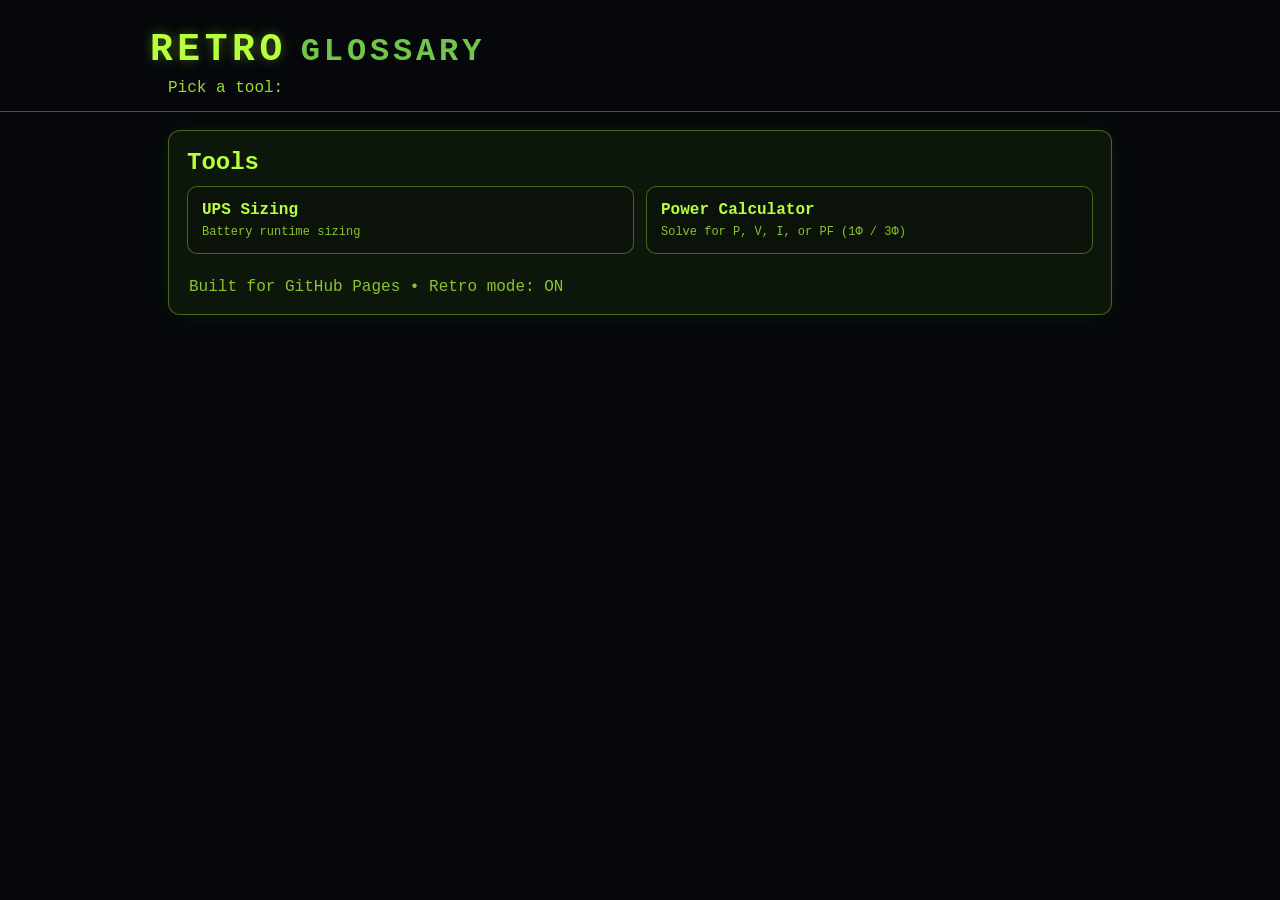
<file: docs/index.html>
<!doctype html>
<html lang="en">
<head>
  <meta charset="utf-8" />
  <meta name="viewport" content="width=device-width, initial-scale=1" />
  <title>Retro Glossary</title>
  <style>
    :root{ --bg:#05070a; --fg:#b7ff3c; --muted:#72c64a; --border:rgba(183,255,60,.35); --panel:rgba(15,28,12,.75); --link:#b7ff3c; }
    *{ box-sizing:border-box; }
    body{ margin:0; font-family: ui-monospace, SFMono-Regular, Menlo, Monaco, Consolas, "Liberation Mono","Courier New", monospace; background:var(--bg); color:var(--fg); }
    .scanlines{ position:fixed; inset:0; pointer-events:none;
      background: repeating-linear-gradient(to bottom, rgba(255,255,255,0.05), rgba(0,0,0,0.05) 2px, rgba(0,0,0,0) 4px);
      opacity:.35; mix-blend-mode:overlay; }
    header{ padding:28px 18px 14px; border-bottom:1px solid var(--border); }
    .title{ display:flex; flex-wrap:wrap; gap:14px; align-items:baseline; max-width:980px; margin:0 auto; }
    .brand{ font-weight:900; letter-spacing:.12em; text-transform:uppercase; font-size:clamp(26px,4vw,38px); text-shadow:0 0 12px rgba(183,255,60,.35); }
    .brand2{ font-weight:900; letter-spacing:.12em; text-transform:uppercase; font-size:clamp(20px,3.3vw,32px); color:var(--muted); }
    .wrap{ max-width:980px; margin:0 auto; padding:18px; }
    .card{ background:var(--panel); border:1px solid var(--border); border-radius:12px; padding:18px; box-shadow:0 0 22px rgba(183,255,60,.06); }
    .grid{ display:grid; grid-template-columns: repeat(auto-fit, minmax(240px, 1fr)); gap:12px; }
    a.tool{ display:block; padding:14px; border:1px solid rgba(183,255,60,.35); border-radius:10px;
            text-decoration:none; color:var(--link); background:rgba(0,0,0,.15); transition:transform .08s ease, box-shadow .15s ease, border-color .15s ease; }
    a.tool:hover{ transform:translateY(-2px); border-color:rgba(183,255,60,.75); box-shadow:0 0 18px rgba(183,255,60,.18); }
    .tool-name{ font-weight:900; margin-bottom:6px; }
    .tool-meta{ color:rgba(183,255,60,.75); font-size:12px; word-break:break-word; }
    footer{ margin-top:16px; padding:8px 2px 0; color:rgba(183,255,60,.75); }
  </style>
</head>
<body>
  <div class="scanlines"></div>

  <header>
    <div class="title">
      <div class="brand">RETRO</div>
      <div class="brand2">GLOSSARY</div>
    </div>
    <div style="max-width:980px;margin:8px auto 0;color:rgba(183,255,60,.85);padding:0 18px;">Pick a tool:</div>
  </header>

  <main class="wrap">
    <section class="card">
      <h2 style="margin:0 0 10px;">Tools</h2>

      <div class="grid">
        <a class="tool" href="./ups-sizing/">
          <div class="tool-name">UPS Sizing</div>
          <div class="tool-meta">Battery runtime sizing</div>
        </a>

        <a class="tool" href="./power-calculator/">
          <div class="tool-name">Power Calculator</div>
          <div class="tool-meta">Solve for P, V, I, or PF (1Φ / 3Φ)</div>
        </a>
      </div>

      <footer>Built for GitHub Pages • Retro mode: ON</footer>
    </section>
  </main>
</body>
</html>
</file>
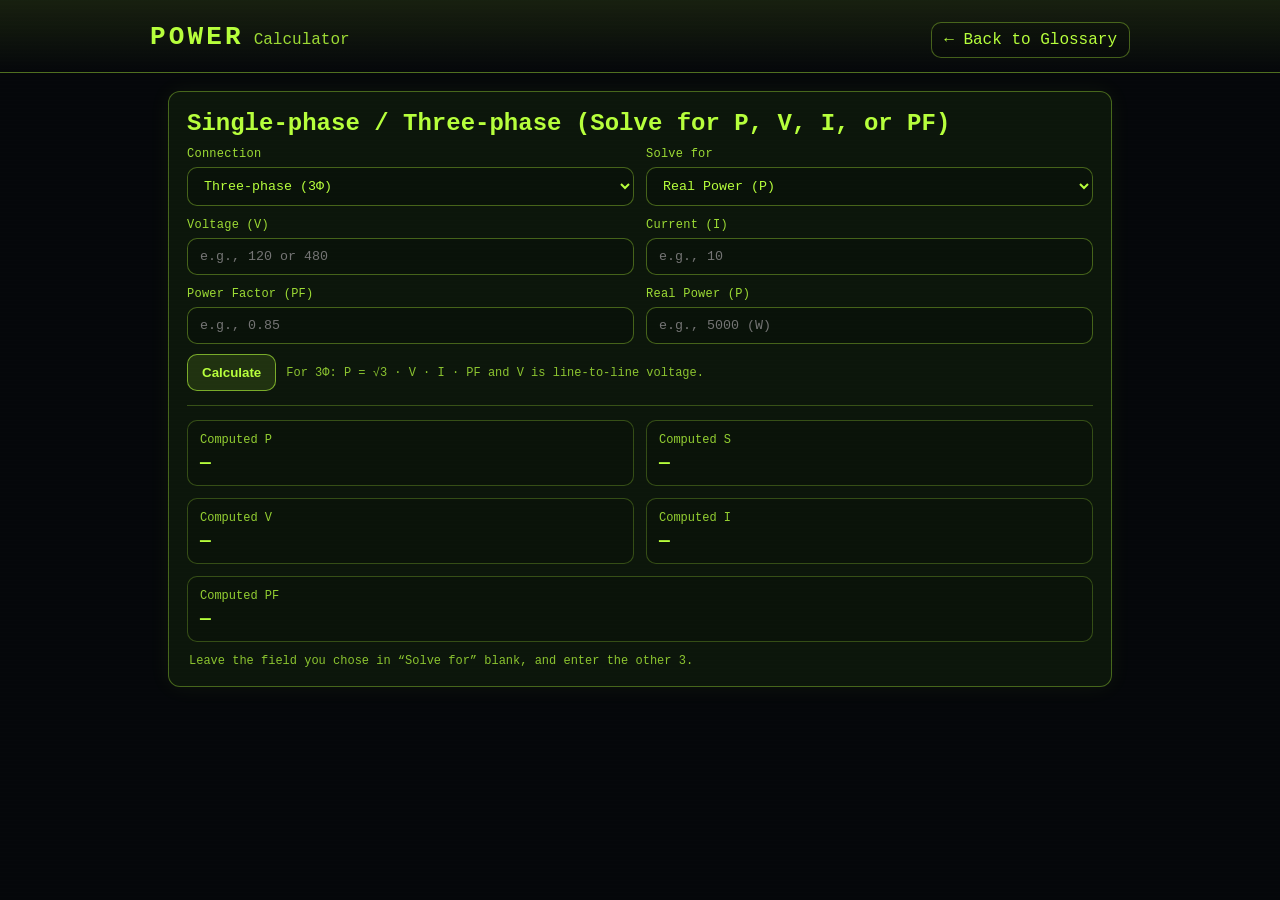
<file: docs/power-calculator/index.html>
<!doctype html>
<html lang="en">
<head>
  <meta charset="utf-8" />
  <meta name="viewport" content="width=device-width, initial-scale=1" />
  <title>Power Calculator</title>
  <style>
    :root{
      --bg:#05070a; --fg:#b7ff3c; --muted:#72c64a;
      --panel: rgba(15, 28, 12, .75);
      --border: rgba(183, 255, 60, .35);
      --link:#b7ff3c;
    }
    *{ box-sizing:border-box; }
    body{
      margin:0;
      font-family: ui-monospace, SFMono-Regular, Menlo, Monaco, Consolas, "Liberation Mono","Courier New", monospace;
      background:var(--bg); color:var(--fg);
    }
    .scanlines{
      position:fixed; inset:0; pointer-events:none;
      background: repeating-linear-gradient(to bottom,
        rgba(255,255,255,0.05),
        rgba(0,0,0,0.05) 2px,
        rgba(0,0,0,0) 4px);
      opacity:.35; mix-blend-mode:overlay;
    }
    header{
      padding:22px 18px 14px;
      border-bottom:1px solid var(--border);
      background: linear-gradient(180deg, rgba(183,255,60,.10), rgba(183,255,60,0));
    }
    .toprow{
      max-width:980px; margin:0 auto;
      display:flex; gap:12px; align-items:baseline; justify-content:space-between; flex-wrap:wrap;
    }
    .title{ display:flex; gap:10px; align-items:baseline; flex-wrap:wrap; }
    .brand{ font-weight:900; text-transform:uppercase; letter-spacing:.12em; font-size:26px; }
    .sub{ color: rgba(183,255,60,.85); }
    a.back{
      color: var(--link);
      text-decoration:none;
      border:1px solid var(--border);
      padding:8px 12px;
      border-radius:10px;
      background: rgba(0,0,0,.15);
    }
    main{ max-width:980px; margin:0 auto; padding:18px; }
    .card{
      background: var(--panel);
      border:1px solid var(--border);
      border-radius:12px;
      padding:18px;
      box-shadow: 0 0 22px rgba(183,255,60,.06);
    }
    h2{ margin:0 0 10px; }
    .grid{ display:grid; grid-template-columns:1fr 1fr; gap:12px; }
    @media (max-width:760px){ .grid{ grid-template-columns:1fr; } }
    label{
      display:block;
      color: rgba(183,255,60,.85);
      margin-bottom:6px;
      font-size:12px;
      letter-spacing:.02em;
    }
    input, select{
      width:100%;
      padding:10px 12px;
      border-radius:10px;
      border:1px solid rgba(183,255,60,.35);
      background: rgba(0,0,0,.18);
      color: var(--fg);
      outline:none;
      font-family: inherit;
    }
    .row{
      display:flex; gap:10px; flex-wrap:wrap; align-items:center;
      margin-top:10px;
    }
    button{
      border:1px solid rgba(183,255,60,.6);
      background: rgba(183,255,60,.12);
      color: var(--fg);
      padding:10px 14px;
      border-radius:10px;
      cursor:pointer;
      font-weight:800;
    }
    button:hover{ box-shadow: 0 0 18px rgba(183,255,60,.18); }
    .results{
      margin-top:14px;
      border-top:1px solid rgba(183,255,60,.25);
      padding-top:14px;
      display:grid;
      grid-template-columns:1fr 1fr;
      gap:12px;
    }
    .metric{
      background: rgba(0,0,0,.12);
      border:1px solid rgba(183,255,60,.25);
      border-radius:10px;
      padding:12px;
    }
    .metric .k{ color: rgba(183,255,60,.8); font-size:12px; }
    .metric .v{ font-size:18px; font-weight:900; margin-top:6px; }
    footer{ margin-top:12px; color: rgba(183,255,60,.75); font-size:12px; padding:0 2px; }
  </style>
</head>
<body>
  <div class="scanlines"></div>

  <header>
    <div class="toprow">
      <div class="title">
        <div class="brand">POWER</div>
        <div class="sub">Calculator</div>
      </div>
      <a class="back" href="../">← Back to Glossary</a>
    </div>
  </header>

  <main>
    <div class="card">
      <h2>Single-phase / Three-phase (Solve for P, V, I, or PF)</h2>

      <div class="grid">
        <div>
          <label>Connection</label>
          <select id="mode">
            <option value="single">Single-phase (1Φ)</option>
            <option value="three" selected>Three-phase (3Φ)</option>
          </select>
        </div>

        <div>
          <label>Solve for</label>
          <select id="solveFor">
            <option value="P" selected>Real Power (P)</option>
            <option value="V">Voltage (V)</option>
            <option value="I">Current (I)</option>
            <option value="PF">Power Factor (PF)</option>
          </select>
        </div>

        <div>
          <label>Voltage (V)</label>
          <input id="V" type="number" step="any" placeholder="e.g., 120 or 480" />
        </div>

        <div>
          <label>Current (I)</label>
          <input id="I" type="number" step="any" placeholder="e.g., 10" />
        </div>

        <div>
          <label>Power Factor (PF)</label>
          <input id="PF" type="number" step="any" min="0" max="1" placeholder="e.g., 0.85" />
        </div>

        <div>
          <label>Real Power (P)</label>
          <input id="P" type="number" step="any" placeholder="e.g., 5000 (W)" />
        </div>
      </div>

      <div class="row">
        <button type="button" onclick="calc()">Calculate</button>
        <div style="color:rgba(183,255,60,.75); font-size:12px;">
          For 3Φ: P = √3 · V · I · PF and V is line-to-line voltage.
        </div>
      </div>

      <div class="results">
        <div class="metric"><div class="k">Computed P</div><div class="v" id="outP">—</div></div>
        <div class="metric"><div class="k">Computed S</div><div class="v" id="outS">—</div></div>
        <div class="metric"><div class="k">Computed V</div><div class="v" id="outV">—</div></div>
        <div class="metric"><div class="k">Computed I</div><div class="v" id="outI">—</div></div>
        <div class="metric" style="grid-column:1/-1;"><div class="k">Computed PF</div><div class="v" id="outPF">—</div></div>
      </div>

      <footer>Leave the field you chose in “Solve for” blank, and enter the other 3.</footer>
    </div>
  </main>

  <script>
    const sqrt3 = Math.sqrt(3);

    function getNum(id){
      const raw = document.getElementById(id).value;
      if (raw === "" || raw === null) return NaN;
      const v = parseFloat(raw);
      return Number.isFinite(v) ? v : NaN;
    }

    function fmt(n, unit){
      if (!Number.isFinite(n)) return "—";
      const abs = Math.abs(n);
      const s = (abs >= 1000) ? n.toFixed(0) : n.toFixed(3).replace(/\.?0+$/,'');
      return unit ? `${s} ${unit}` : s;
    }

    function calc(){
      const mode = document.getElementById('mode').value;      // single | three
      const solveFor = document.getElementById('solveFor').value;// P | V | I | PF
      const k = (mode === 'three') ? sqrt3 : 1;               // scaling for P and S

      let V = getNum('V');
      let I = getNum('I');
      let PF = getNum('PF');
      let P = getNum('P');

      // Core equation: P = k*V*I*PF
      // Apparent: S = k*V*I

      function need(a,msg){
        if (!Number.isFinite(a)) { alert(msg); return false; }
        return true;
      }

      if (solveFor === 'P') {
        if (!need(V,'Enter Voltage (V).') ) return;
        if (!need(I,'Enter Current (I).') ) return;
        if (!need(PF,'Enter Power Factor (PF).') ) return;
        P = k * V * I * PF;
      } else if (solveFor === 'V') {
        if (!need(I,'Enter Current (I).') ) return;
        if (!need(PF,'Enter Power Factor (PF).') ) return;
        if (!need(P,'Enter Real Power (P).') ) return;
        V = P / (k * I * PF);
      } else if (solveFor === 'I') {
        if (!need(V,'Enter Voltage (V).') ) return;
        if (!need(PF,'Enter Power Factor (PF).') ) return;
        if (!need(P,'Enter Real Power (P).') ) return;
        I = P / (k * V * PF);
      } else if (solveFor === 'PF') {
        if (!need(V,'Enter Voltage (V).') ) return;
        if (!need(I,'Enter Current (I).') ) return;
        if (!need(P,'Enter Real Power (P).') ) return;
        PF = P / (k * V * I);
      }

      const S = (Number.isFinite(V) && Number.isFinite(I)) ? (k * V * I) : NaN;

      document.getElementById('outP').textContent  = fmt(P,'W');
      document.getElementById('outS').textContent  = fmt(S,'VA');
      document.getElementById('outV').textContent  = fmt(V,'V');
      document.getElementById('outI').textContent  = fmt(I,'A');
      document.getElementById('outPF').textContent = Number.isFinite(PF) ? PF.toFixed(4).replace(/\.?0+$/,'') : "—";
    }
  </script>
</body>
</html>
</file>
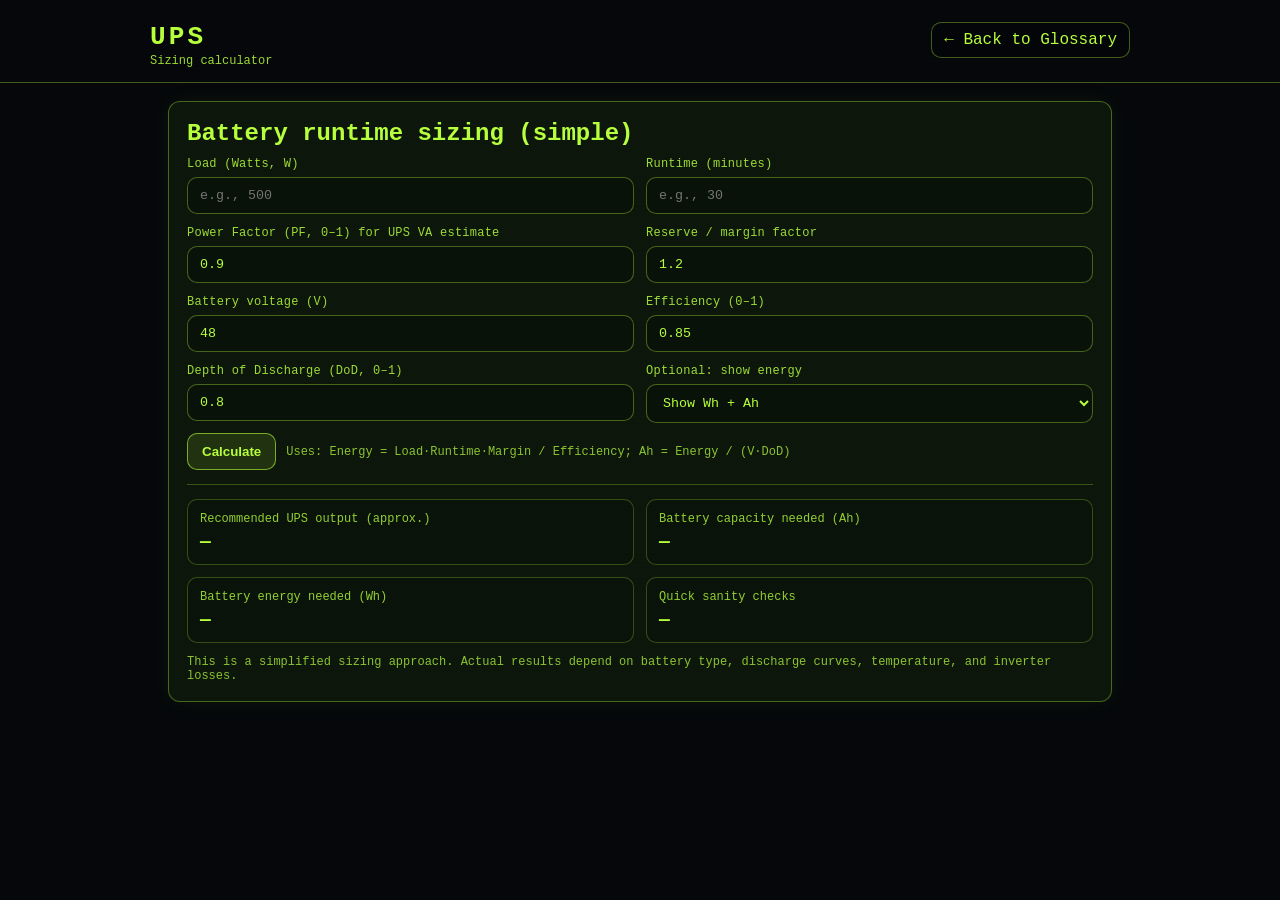
<file: docs/ups-sizing/index.html>
<!doctype html>
<html lang="en">
<head>
  <meta charset="utf-8" />
  <meta name="viewport" content="width=device-width, initial-scale=1" />
  <title>UPS Sizing</title>
  <style>
    :root{ --bg:#05070a; --fg:#b7ff3c; --muted:#72c64a; --panel:rgba(15,28,12,.75); --border:rgba(183,255,60,.35); }
    *{ box-sizing:border-box; }
    body{ margin:0; font-family: ui-monospace, SFMono-Regular, Menlo, Monaco, Consolas, "Liberation Mono","Courier New", monospace; background:var(--bg); color:var(--fg); }
    .scanlines{ position:fixed; inset:0; pointer-events:none;
      background: repeating-linear-gradient(to bottom, rgba(255,255,255,0.05), rgba(0,0,0,0.05) 2px, rgba(0,0,0,0) 4px);
      opacity:.35; mix-blend-mode:overlay; }
    header{ padding:22px 18px 14px; border-bottom:1px solid var(--border); }
    .toprow{ max-width:980px; margin:0 auto; display:flex; gap:12px; align-items:baseline; justify-content:space-between; flex-wrap:wrap; }
    .brand{ font-weight:900; text-transform:uppercase; letter-spacing:.12em; font-size:26px; }
    a.back{ color:var(--fg); text-decoration:none; border:1px solid var(--border); padding:8px 12px; border-radius:10px; background:rgba(0,0,0,.15); }
    main{ max-width:980px; margin:0 auto; padding:18px; }
    .card{ background:var(--panel); border:1px solid var(--border); border-radius:12px; padding:18px; box-shadow:0 0 22px rgba(183,255,60,.06); }
    h2{ margin:0 0 10px; }
    .grid{ display:grid; grid-template-columns:1fr 1fr; gap:12px; }
    @media (max-width:760px){ .grid{ grid-template-columns:1fr; } }
    label{ display:block; color:rgba(183,255,60,.85); margin-bottom:6px; font-size:12px; letter-spacing:.02em; }
    input, select{
      width:100%; padding:10px 12px; border-radius:10px; border:1px solid rgba(183,255,60,.35);
      background:rgba(0,0,0,.18); color:var(--fg); outline:none; font-family:inherit;
    }
    .row{ display:flex; gap:10px; flex-wrap:wrap; align-items:center; margin-top:10px; }
    button{ border:1px solid rgba(183,255,60,.6); background:rgba(183,255,60,.12); color:var(--fg); padding:10px 14px; border-radius:10px; cursor:pointer; font-weight:800; }
    button:hover{ box-shadow:0 0 18px rgba(183,255,60,.18); }
    .results{ margin-top:14px; border-top:1px solid rgba(183,255,60,.25); padding-top:14px;
      display:grid; grid-template-columns:1fr 1fr; gap:12px; }
    .metric{ background:rgba(0,0,0,.12); border:1px solid rgba(183,255,60,.25); border-radius:10px; padding:12px; }
    .metric .k{ color:rgba(183,255,60,.8); font-size:12px; }
    .metric .v{ font-size:18px; font-weight:900; margin-top:6px; word-break:break-word; }
    footer{ margin-top:12px; color:rgba(183,255,60,.75); font-size:12px; }
  </style>
</head>
<body>
  <div class="scanlines"></div>

  <header>
    <div class="toprow">
      <div>
        <div class="brand">UPS</div>
        <div style="color:rgba(183,255,60,.85);margin-top:2px;font-size:12px;">Sizing calculator</div>
      </div>
      <a class="back" href="../">← Back to Glossary</a>
    </div>
  </header>

  <main>
    <div class="card">
      <h2>Battery runtime sizing (simple)</h2>

      <div class="grid">
        <div>
          <label>Load (Watts, W)</label>
          <input id="loadW" type="number" step="any" placeholder="e.g., 500" />
        </div>

        <div>
          <label>Runtime (minutes)</label>
          <input id="runtimeMin" type="number" step="any" placeholder="e.g., 30" />
        </div>

        <div>
          <label>Power Factor (PF, 0–1) for UPS VA estimate</label>
          <input id="pf" type="number" step="any" min="0" max="1" placeholder="e.g., 0.9" value="0.9" />
        </div>

        <div>
          <label>Reserve / margin factor</label>
          <input id="margin" type="number" step="any" min="1" placeholder="e.g., 1.2" value="1.2" />
        </div>

        <div>
          <label>Battery voltage (V)</label>
          <input id="battV" type="number" step="any" placeholder="e.g., 48" value="48" />
        </div>

        <div>
          <label>Efficiency (0–1)</label>
          <input id="eff" type="number" step="any" min="0" max="1" placeholder="e.g., 0.85" value="0.85" />
        </div>

        <div>
          <label>Depth of Discharge (DoD, 0–1)</label>
          <input id="dod" type="number" step="any" min="0" max="1" placeholder="e.g., 0.8" value="0.8" />
        </div>

        <div>
          <label>Optional: show energy</label>
          <select id="showMode">
            <option value="both" selected>Show Wh + Ah</option>
            <option value="ah">Show only Ah</option>
            <option value="wh">Show only Wh</option>
          </select>
        </div>
      </div>

      <div class="row">
        <button type="button" onclick="calc()">Calculate</button>
        <div style="color:rgba(183,255,60,.75);font-size:12px;">
          Uses: Energy = Load·Runtime·Margin / Efficiency; Ah = Energy / (V·DoD)
        </div>
      </div>

      <div class="results">
        <div class="metric">
          <div class="k">Recommended UPS output (approx.)</div>
          <div class="v" id="upsVA">—</div>
        </div>

        <div class="metric">
          <div class="k">Battery capacity needed (Ah)</div>
          <div class="v" id="battAh">—</div>
        </div>

        <div class="metric">
          <div class="k">Battery energy needed (Wh)</div>
          <div class="v" id="battWh">—</div>
        </div>

        <div class="metric">
          <div class="k">Quick sanity checks</div>
          <div class="v" id="notes">—</div>
        </div>
      </div>

      <footer>
        This is a simplified sizing approach. Actual results depend on battery type, discharge curves, temperature, and inverter losses.
      </footer>
    </div>
  </main>

  <script>
    function getNum(id){
      const raw = document.getElementById(id).value;
      if(raw === "" || raw === null) return NaN;
      const v = parseFloat(raw);
      return Number.isFinite(v) ? v : NaN;
    }
    function fmt(n){
      if(!Number.isFinite(n)) return "—";
      const abs = Math.abs(n);
      if(abs >= 1000) return n.toFixed(0);
      if(abs >= 100) return n.toFixed(2).replace(/\.?0+$/,'');
      return n.toFixed(3).replace(/\.?0+$/,'');
    }

    function calc(){
      const loadW = getNum('loadW');
      const runtimeMin = getNum('runtimeMin');
      const pf = getNum('pf');
      const margin = getNum('margin');
      const battV = getNum('battV');
      const eff = getNum('eff');
      const dod = getNum('dod');
      const showMode = document.getElementById('showMode').value;

      if(!Number.isFinite(loadW) || loadW <= 0) return alert("Enter a valid Load (Watts).");
      if(!Number.isFinite(runtimeMin) || runtimeMin <= 0) return alert("Enter a valid Runtime (minutes).");
      if(!Number.isFinite(pf) || pf <= 0 || pf > 1) return alert("Enter a valid PF between 0 and 1.");
      if(!Number.isFinite(margin) || margin < 1) return alert("Reserve/margin must be >= 1.");
      if(!Number.isFinite(battV) || battV <= 0) return alert("Enter a valid battery voltage (V).");
      if(!Number.isFinite(eff) || eff <= 0 || eff > 1) return alert("Enter a valid efficiency between 0 and 1.");
      if(!Number.isFinite(dod) || dod <= 0 || dod > 1) return alert("Enter a valid DoD between 0 and 1.");

      const runtimeH = runtimeMin / 60;

      // UPS VA estimate from W and PF (approx)
      const upsVA = (loadW * margin) / pf;

      // Battery energy required (Wh)
      const battWh = (loadW * runtimeH * margin) / eff;

      // Battery capacity in Ah
      const battAh = battWh / (battV * dod);

      document.getElementById('upsVA').textContent = `${fmt(upsVA)} VA`;

      document.getElementById('battAh').textContent = `${fmt(battAh)} Ah`;

      // show/hide based on mode
      if(showMode === "ah"){
        document.getElementById('battWh').textContent = "—";
      } else {
        document.getElementById('battWh').textContent = `${fmt(battWh)} Wh`;
      }

      const notes = [
        `Runtime hours: ${fmt(runtimeH)} h`,
        `Energy includes margin & efficiency`,
        `Ah uses DoD limit`
      ].join(" • ");
      document.getElementById('notes').textContent = notes;
    }
    document.addEventListener('keydown', (e)=>{ if(e.key === 'Enter') calc(); });
  </script>
</body>
</html>
</file>
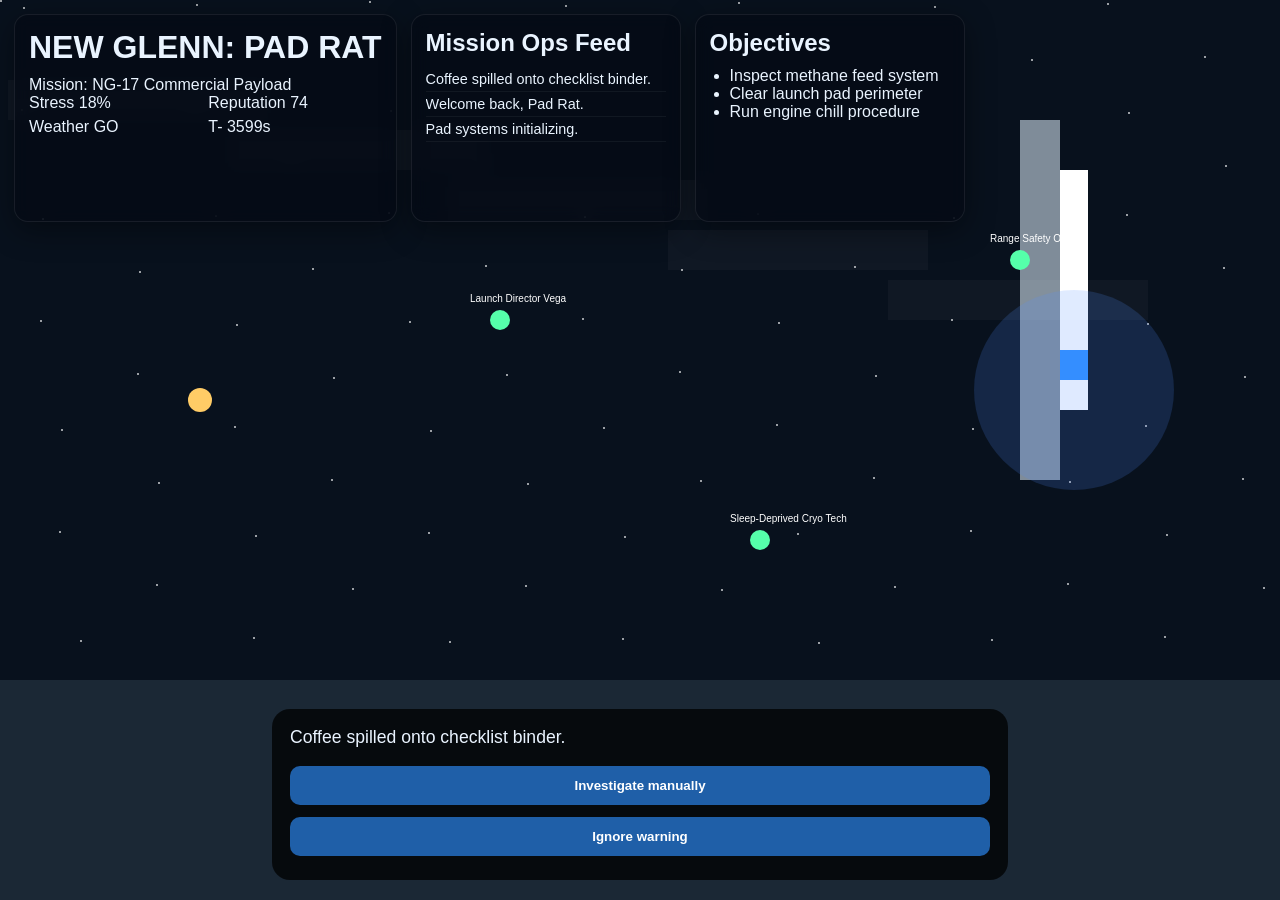
<file: pad-rat.html>
<!DOCTYPE html>
<html lang="en">
<head>
<meta charset="UTF-8"/>
<meta name="viewport" content="width=device-width,initial-scale=1.0"/>
<title>NEW GLENN: PAD RAT</title>
<link rel="manifest" href="manifest.json"/>
<link rel="stylesheet" href="style.css"/>
</head>
<body>
<div id="hud">
  <div class="panel">
    <h1>NEW GLENN: PAD RAT</h1>
    <div id="mission">Mission: NG-17 Commercial Payload</div>
    <div class="meters">
      <div>Stress <span id="stress">12</span>%</div>
      <div>Reputation <span id="rep">74</span></div>
      <div>Weather <span id="weather">GO</span></div>
      <div>T- <span id="countdown">3600</span>s</div>
    </div>
  </div>

  <div class="panel log-panel">
    <h2>Mission Ops Feed</h2>
    <div id="log"></div>
  </div>

  <div class="panel objectives">
    <h2>Objectives</h2>
    <ul id="objectives">
      <li>Inspect methane feed system</li>
      <li>Clear launch pad perimeter</li>
      <li>Run engine chill procedure</li>
    </ul>
  </div>
</div>

<canvas id="game"></canvas>

<div id="interaction">
  <div id="dialogue"></div>
  <div id="choices"></div>
</div>

<script type="module" src="./game.js"></script>
</body>
</html>
</file>
<file: css/styles.css>
/* ============================================================
   Facilities Electrical Toolbox — Retro CRT Terminal Stylesheet
   Green phosphor / 80s computer aesthetic
   ============================================================ */

@import url('https://fonts.googleapis.com/css2?family=VT323&family=Share+Tech+Mono&display=swap');

/* ── Keyframes ── */
@keyframes blink {
  0%, 49% { opacity: 1; }
  50%, 100% { opacity: 0; }
}

@keyframes flicker {
  0%   { opacity: 1; }
  92%  { opacity: 1; }
  93%  { opacity: 0.94; }
  94%  { opacity: 1; }
  97%  { opacity: 1; }
  98%  { opacity: 0.92; }
  100% { opacity: 1; }
}

@keyframes scandown {
  0%   { transform: translateY(-100%); }
  100% { transform: translateY(100vh); }
}

@keyframes boot-glow {
  0%   { text-shadow: 0 0 2px #33ff33; }
  50%  { text-shadow: 0 0 8px #33ff33, 0 0 18px #33ff33, 0 0 30px rgba(51,255,51,0.4); }
  100% { text-shadow: 0 0 5px #33ff33, 0 0 12px rgba(51,255,51,0.5); }
}

:root {
  /* Phosphor green palette */
  --green:          #33ff33;
  --green-bright:   #66ff66;
  --green-mid:      #22cc22;
  --green-dim:      #22cc22;
  --green-dark:     #175017;
  --green-darker:   #081a08;

  /* Amber accent */
  --amber:          #ffb300;
  --amber-bright:   #ffd600;
  --amber-dim:      #cc8800;

  /* Red phosphor for errors */
  --red:            #ff3300;
  --red-dim:        #cc2200;

  /* Backgrounds */
  --bg:             #080e08;   /* near-black with green tint */
  --bg-card:        #0b150b;
  --bg-input:       #050d05;
  --bg-sidebar:     #040a04;
  --bg-header:      #010401;

  /* Borders */
  --border:         #1a7a1a;
  --border-bright:  #33ff33;

  /* Glow effects */
  --glow-sm:        0 0 4px #33ff33, 0 0 8px rgba(51,255,51,0.3);
  --glow-md:        0 0 6px #33ff33, 0 0 14px rgba(51,255,51,0.4);
  --glow-lg:        0 0 8px #33ff33, 0 0 20px rgba(51,255,51,0.5), 0 0 40px rgba(51,255,51,0.2);
  --glow-amber:     0 0 6px #ffb300, 0 0 14px rgba(255,179,0,0.4);
  --glow-red:       0 0 6px #ff3300, 0 0 14px rgba(255,51,0,0.4);

  --sidebar-w:      244px;
  --radius:         0px;
  --font-main:      'VT323', 'Share Tech Mono', 'Courier New', monospace;
  --font-mono:      'Share Tech Mono', 'VT323', 'Courier New', monospace;
}

/* ── Reset ── */
*, *::before, *::after { box-sizing: border-box; margin: 0; padding: 0; }

html { font-size: 16px; scroll-behavior: smooth; }

body {
  font-family: var(--font-main);
  background: var(--bg);
  color: var(--green);
  min-height: 100vh;
  animation: flicker 8s infinite;
  position: relative;
}

/* ── CRT Scanlines overlay ── */
.scanlines {
  position: fixed;
  inset: 0;
  pointer-events: none;
  z-index: 9998;
  background: repeating-linear-gradient(
    0deg,
    transparent,
    transparent 2px,
    rgba(0, 0, 0, 0.12) 2px,
    rgba(0, 0, 0, 0.12) 4px
  );
}

/* Moving scan bar */
.scanlines::after {
  content: '';
  position: absolute;
  left: 0;
  right: 0;
  height: 120px;
  background: linear-gradient(
    to bottom,
    transparent 0%,
    rgba(51, 255, 51, 0.03) 50%,
    transparent 100%
  );
  animation: scandown 6s linear infinite;
  pointer-events: none;
}

/* ── CRT screen vignette ── */
body::before {
  content: '';
  position: fixed;
  inset: 0;
  background: radial-gradient(
    ellipse at center,
    transparent 60%,
    rgba(0, 0, 0, 0.55) 100%
  );
  pointer-events: none;
  z-index: 9997;
}

/* ── Header ── */
header {
  background: var(--bg-header);
  color: var(--green);
  padding: 0;
  display: flex;
  align-items: stretch;
  position: sticky;
  top: 0;
  z-index: 200;
  border-bottom: 2px solid var(--green);
  box-shadow: 0 0 18px rgba(51,255,51,0.25), inset 0 -1px 0 var(--green-dark);
}

.header-inner {
  display: flex;
  align-items: center;
  gap: 14px;
  padding: 10px 20px;
  width: 100%;
}

header .bolt {
  font-size: 1.6rem;
  text-shadow: var(--glow-md);
  flex-shrink: 0;
}

header h1 {
  font-family: var(--font-main);
  font-size: 1.55rem;
  font-weight: 400;
  letter-spacing: 0.06em;
  text-transform: uppercase;
  text-shadow: var(--glow-md);
  animation: boot-glow 3s ease-in-out infinite alternate;
  line-height: 1;
}

header .subtitle {
  font-size: 0.85rem;
  color: var(--green-dim);
  font-family: var(--font-mono);
  margin-top: 4px;
  letter-spacing: 0.04em;
  text-shadow: 0 0 4px rgba(51,255,51,0.4);
}

/* Blinking cursor */
.cursor {
  display: inline-block;
  color: var(--green-bright);
  text-shadow: var(--glow-lg);
  animation: blink 1s step-end infinite;
  margin-left: 2px;
  font-size: 1.5rem;
  vertical-align: text-bottom;
  line-height: 1;
}

/* Status bar in header */
.header-status {
  margin-left: auto;
  font-family: var(--font-mono);
  font-size: 0.72rem;
  color: var(--green-dim);
  text-align: right;
  flex-shrink: 0;
  letter-spacing: 0.03em;
  line-height: 1.5;
  display: flex;
  flex-direction: column;
  align-items: flex-end;
  gap: 8px;
}
.header-readout {
  text-align: right;
}
.header-status .status-ok {
  color: var(--green);
  text-shadow: var(--glow-sm);
}
.header-actions {
  display: flex;
  gap: 8px;
  justify-content: flex-end;
}
.header-btn {
  padding: 6px 12px;
  background: transparent;
  color: var(--green);
  border: 1px solid var(--green);
  font-family: var(--font-mono);
  font-size: 0.82rem;
  cursor: pointer;
  text-shadow: var(--glow-sm);
  transition: background 0.1s, color 0.1s, box-shadow 0.1s;
}
.header-btn:hover {
  background: var(--green);
  color: #000;
  box-shadow: var(--glow-md);
  text-shadow: none;
}

/* ── Layout ── */
.layout {
  display: flex;
  min-height: calc(100vh - 62px);
}

/* ── Sidebar ── */
.sidebar {
  width: var(--sidebar-w);
  background: var(--bg-sidebar);
  color: var(--green-dim);
  position: sticky;
  top: 62px;
  height: calc(100vh - 62px);
  overflow-y: auto;
  flex-shrink: 0;
  border-right: 2px solid var(--green-dark);
  box-shadow: inset -4px 0 12px rgba(0,0,0,0.4);
  scrollbar-width: thin;
  scrollbar-color: var(--green-dark) transparent;
}
.sidebar::-webkit-scrollbar { width: 5px; }
.sidebar::-webkit-scrollbar-thumb { background: var(--green-dark); border-radius: 0; }

.sidebar-search {
  padding: 10px 10px 8px;
  border-bottom: 1px solid var(--green-dark);
}
.sidebar-search label {
  font-size: 0.62rem;
  margin-bottom: 4px;
}

.sidebar-section { padding: 10px 0 4px; }
.sidebar-section-title {
  font-family: var(--font-mono);
  font-size: 0.65rem;
  font-weight: 400;
  text-transform: uppercase;
  letter-spacing: 0.14em;
  color: var(--green-mid);
  padding: 6px 12px 3px;
  border-bottom: 1px solid var(--green-dark);
  margin-bottom: 2px;
}
.sidebar-section-title::before { content: '-- '; }
.sidebar-section-title::after  { content: ' --'; }

.nav-btn {
  display: block;
  width: 100%;
  background: none;
  border: none;
  border-left: 3px solid transparent;
  cursor: pointer;
  text-align: left;
  padding: 7px 14px 7px 12px;
  font-family: var(--font-main);
  font-size: 1rem;
  letter-spacing: 0.04em;
  color: var(--green-mid);
  transition: background 0.08s, color 0.08s, border-color 0.08s,
              text-shadow 0.08s;
  line-height: 1.2;
}
.nav-btn::before { content: '> '; color: var(--green-dark); }
.nav-btn:hover {
  background: var(--green-darker);
  color: var(--green);
  text-shadow: var(--glow-sm);
}
.nav-btn:hover::before { color: var(--green-mid); }
.nav-btn.active {
  background: var(--green-darker);
  color: var(--amber);
  border-left-color: var(--amber);
  text-shadow: var(--glow-amber);
}
.nav-btn.active::before { content: '>>';  color: var(--amber); }

/* ── Main content ── */
.main {
  flex: 1;
  padding: 22px 26px 48px;
  min-width: 0;
}

/* ── Sections ── */
.section { display: none; }
.section.active { display: block; }

.section-header {
  border-bottom: 1px solid var(--green-dark);
  padding-bottom: 10px;
  margin-bottom: 20px;
  position: relative;
}
.section-header::before {
  content: '================================================================================';
  position: absolute;
  bottom: -1px;
  left: 0;
  right: 0;
  overflow: hidden;
  color: var(--green-dark);
  font-family: var(--font-mono);
  font-size: 0.7rem;
  letter-spacing: -0.02em;
  pointer-events: none;
}
.section-header h2 {
  font-family: var(--font-main);
  font-size: 1.6rem;
  font-weight: 400;
  letter-spacing: 0.06em;
  text-transform: uppercase;
  color: var(--amber);
  text-shadow: var(--glow-amber);
  display: flex;
  align-items: center;
  gap: 8px;
}
.section-header p {
  font-family: var(--font-mono);
  color: var(--green-mid);
  font-size: 0.82rem;
  margin-top: 4px;
  letter-spacing: 0.02em;
}
.section-header p::before { content: '> '; color: var(--green-dark); }

/* ── Card grid ── */
.card-grid {
  display: grid;
  grid-template-columns: repeat(auto-fill, minmax(340px, 1fr));
  gap: 16px;
}
.card-grid.wide { grid-template-columns: 1fr; }
.card-grid.two-col { grid-template-columns: repeat(auto-fill, minmax(420px, 1fr)); }

/* ── Card ── */
.card {
  background: var(--bg-card);
  border: 1px solid var(--border);
  border-radius: 0;
  box-shadow: 0 0 8px rgba(51,255,51,0.08), inset 0 0 30px rgba(0,0,0,0.3);
  overflow: hidden;
  position: relative;
}
/* Corner accents */
.card::before, .card::after {
  content: '';
  position: absolute;
  width: 8px;
  height: 8px;
  border-color: var(--green-mid);
  border-style: solid;
  pointer-events: none;
}
.card::before {
  top: 0; left: 0;
  border-width: 2px 0 0 2px;
}
.card::after {
  bottom: 0; right: 0;
  border-width: 0 2px 2px 0;
}

.card-title {
  background: var(--green-darker);
  color: var(--amber);
  padding: 8px 14px;
  font-family: var(--font-main);
  font-size: 1.05rem;
  font-weight: 400;
  letter-spacing: 0.06em;
  text-transform: uppercase;
  text-shadow: var(--glow-amber);
  border-bottom: 1px solid var(--border);
}
.card-title::before { content: '[ '; color: var(--green-dark); }
.card-title::after  { content: ' ]'; color: var(--green-dark); }

.card-body { padding: 14px; }

/* ── Formula display ── */
.formula-box {
  background: #000;
  border: 1px solid var(--green-dark);
  border-left: 3px solid var(--green);
  border-radius: 0;
  padding: 8px 12px;
  margin-bottom: 14px;
  font-family: var(--font-mono);
  font-size: 0.82rem;
  color: var(--green);
  text-shadow: var(--glow-sm);
  line-height: 1.8;
  box-shadow: inset 0 0 12px rgba(0,0,0,0.6);
}

/* ── Inputs ── */
.input-group {
  display: grid;
  grid-template-columns: 1fr 1fr;
  gap: 10px;
  margin-bottom: 12px;
}
.input-group.single { grid-template-columns: 1fr; }
.input-group.triple { grid-template-columns: 1fr 1fr 1fr; }

label {
  font-family: var(--font-mono);
  font-size: 0.75rem;
  font-weight: 400;
  color: var(--green-mid);
  display: block;
  margin-bottom: 3px;
  letter-spacing: 0.04em;
  text-transform: uppercase;
}

input[type="number"], input[type="text"], input[type="search"], select {
  width: 100%;
  padding: 6px 10px;
  border: 1px solid var(--border);
  border-radius: 0;
  font-family: var(--font-mono);
  font-size: 0.9rem;
  background: var(--bg-input);
  color: var(--green);
  transition: border-color 0.1s, box-shadow 0.1s;
  appearance: none;
  -webkit-appearance: none;
}
input[type="number"]:focus, input[type="text"]:focus, input[type="search"]:focus, select:focus {
  border-color: var(--amber);
  outline: none;
  box-shadow: 0 0 0 1px var(--amber), var(--glow-amber);
  color: var(--amber);
}
input[type="number"]::placeholder, input[type="text"]::placeholder, input[type="search"]::placeholder { color: var(--green-dark); }

/* Style select arrow */
select {
  background-image: url("data:image/svg+xml,%3Csvg xmlns='http://www.w3.org/2000/svg' width='10' height='6'%3E%3Cpath d='M0 0l5 6 5-6z' fill='%2333ff33'/%3E%3C/svg%3E");
  background-repeat: no-repeat;
  background-position: right 10px center;
  padding-right: 28px;
  cursor: pointer;
}
select option {
  background: var(--bg);
  color: var(--green);
}

.btn {
  display: inline-block;
  padding: 7px 18px;
  background: transparent;
  color: var(--green);
  border: 2px solid var(--green);
  border-radius: 0;
  font-family: var(--font-main);
  font-size: 1.05rem;
  letter-spacing: 0.08em;
  text-transform: uppercase;
  cursor: pointer;
  transition: background 0.1s, color 0.1s, box-shadow 0.1s;
  margin-top: 4px;
  text-shadow: var(--glow-sm);
}
.btn:hover {
  background: var(--green);
  color: #000;
  box-shadow: var(--glow-md);
  text-shadow: none;
}
.btn-accent {
  color: var(--amber);
  border-color: var(--amber);
  text-shadow: var(--glow-amber);
}
.btn-accent:hover {
  background: var(--amber);
  color: #000;
  box-shadow: var(--glow-amber);
}
.btn-sm { padding: 4px 12px; font-size: 0.9rem; }

/* ── Results ── */
.result {
  background: #000;
  border: 1px solid var(--green);
  border-left: 4px solid var(--amber);
  border-radius: 0;
  padding: 10px 14px;
  margin-top: 12px;
  font-family: var(--font-mono);
  font-size: 0.85rem;
  display: none;
  box-shadow: var(--glow-sm), inset 0 0 16px rgba(0,0,0,0.5);
}
.result.show { display: block; }
.result .res-row {
  display: flex;
  justify-content: space-between;
  align-items: baseline;
  padding: 4px 0;
  border-bottom: 1px dashed var(--green-dark);
}
.result .res-row:last-child { border-bottom: none; }
.result .res-label {
  color: var(--green-mid);
  font-size: 0.78rem;
  letter-spacing: 0.03em;
}
.result .res-label::before { content: '> '; color: var(--green-dark); }
.result .res-val {
  font-family: var(--font-mono);
  font-size: 0.95rem;
  color: var(--green-bright);
  text-shadow: var(--glow-sm);
  letter-spacing: 0.03em;
}
.result.error {
  border-color: var(--red);
  border-left-color: var(--red);
  color: var(--red);
  text-shadow: var(--glow-red);
  box-shadow: var(--glow-red), inset 0 0 16px rgba(0,0,0,0.5);
}

/* ── Dynamic rows ── */
.dynamic-inputs { margin-bottom: 10px; }
.dynamic-row {
  display: flex;
  align-items: center;
  gap: 8px;
  margin-bottom: 6px;
}
.dynamic-row input { flex: 1; }
.btn-remove {
  background: transparent;
  color: var(--red);
  border: 1px solid var(--red);
  border-radius: 0;
  width: 26px;
  height: 26px;
  cursor: pointer;
  font-family: var(--font-main);
  font-size: 1rem;
  line-height: 1;
  flex-shrink: 0;
  text-shadow: var(--glow-red);
  transition: background 0.1s, color 0.1s;
}
.btn-remove:hover { background: var(--red); color: #000; box-shadow: var(--glow-red); }

/* ── Reference Tables ── */
.ref-table-wrap { overflow-x: auto; margin-top: 8px; }
.ref-table {
  width: 100%;
  border-collapse: collapse;
  font-family: var(--font-mono);
  font-size: 0.78rem;
}
.ref-table th {
  background: var(--green-darker);
  color: var(--amber);
  text-shadow: var(--glow-amber);
  padding: 6px 10px;
  text-align: center;
  white-space: nowrap;
  border: 1px solid var(--green-dark);
  text-transform: uppercase;
  letter-spacing: 0.06em;
}
.ref-table td {
  padding: 4px 10px;
  border: 1px solid var(--green-dark);
  text-align: center;
  color: var(--green);
}
.ref-table tr:nth-child(even) td { background: var(--green-darker); }
.ref-table tr:hover td {
  background: var(--green-dark);
  color: var(--amber);
  text-shadow: var(--glow-amber);
}
.ref-table .highlight {
  background: rgba(255,179,0,0.1) !important;
  color: var(--amber) !important;
  text-shadow: var(--glow-amber);
}

/* ── Tabs ── */
.tabs { display: flex; gap: 0; margin-bottom: 14px; flex-wrap: wrap; border-bottom: 1px solid var(--border); }
.tab-btn {
  padding: 6px 16px;
  border: 1px solid var(--green-dark);
  border-bottom: none;
  background: var(--bg);
  border-radius: 0;
  cursor: pointer;
  font-family: var(--font-main);
  font-size: 0.95rem;
  letter-spacing: 0.05em;
  text-transform: uppercase;
  color: var(--green-mid);
  transition: background 0.1s, color 0.1s;
  margin-right: -1px;
}
.tab-btn:hover { background: var(--green-darker); color: var(--green); }
.tab-btn.active {
  background: var(--green-darker);
  color: var(--amber);
  text-shadow: var(--glow-amber);
  border-color: var(--border);
  border-bottom-color: var(--bg-card);
  position: relative;
  top: 1px;
}
.tab-pane { display: none; }
.tab-pane.active { display: block; }

/* ── Notes ── */
.note {
  font-family: var(--font-mono);
  font-size: 0.75rem;
  color: var(--green-mid);
  background: #000;
  border: 1px dashed var(--green-dark);
  border-radius: 0;
  padding: 6px 10px;
  margin-top: 10px;
  letter-spacing: 0.02em;
}
.note::before { content: '! '; color: var(--amber); }

/* ── Expandable Info Panels (<details>/<summary>) ── */
.section-info {
  margin-top: 8px;
  border: 1px dashed var(--green-dark);
  border-radius: 0;
  background: #000;
}

.section-info summary {
  font-family: var(--font-mono);
  font-size: 0.78rem;
  color: var(--green-mid);
  padding: 5px 10px;
  cursor: pointer;
  letter-spacing: 0.04em;
  list-style: none;
  user-select: none;
  display: flex;
  align-items: center;
  gap: 6px;
  transition: color 0.1s;
}
.section-info summary::-webkit-details-marker { display: none; }
.section-info summary::before {
  content: '[+]';
  color: var(--green-dark);
  font-family: var(--font-mono);
  font-size: 0.78rem;
}
.section-info[open] summary::before { content: '[−]'; color: var(--amber); }
.section-info summary:hover { color: var(--green); }
.section-info summary:hover::before { color: var(--green-mid); }

.section-info-body {
  padding: 8px 12px 10px;
  border-top: 1px dashed var(--green-dark);
  font-family: var(--font-mono);
  font-size: 0.78rem;
  color: var(--green-mid);
  line-height: 1.7;
  letter-spacing: 0.02em;
}
.section-info-body strong {
  color: var(--green);
}
.section-info-body ul {
  margin: 4px 0 4px 16px;
  padding: 0;
}
.section-info-body li::marker { color: var(--amber); }

/* ── Copy button on result blocks ── */
.result-copy-row {
  display: flex;
  justify-content: flex-end;
  padding-top: 6px;
  border-top: 1px dashed var(--green-dark);
  margin-top: 4px;
}
.btn-copy {
  background: transparent;
  color: var(--green-mid);
  border: 1px solid var(--green-dark);
  font-family: var(--font-mono);
  font-size: 0.72rem;
  padding: 2px 8px;
  cursor: pointer;
  letter-spacing: 0.06em;
  transition: background 0.1s, color 0.1s, border-color 0.1s;
}
.btn-copy:hover {
  background: var(--green-dark);
  color: var(--green);
  border-color: var(--green);
}

/* ── Mobile hamburger toggle (hidden on desktop) ── */
.sidebar-toggle-btn { display: none; }

/* ── Responsive ── */
@media (max-width: 768px) {
  .layout { flex-direction: column; }
  .sidebar {
    width: 100%;
    height: auto;
    position: relative;
    top: 0;
    /* Hidden by default — shown via body.sidebar-open */
    display: none;
    flex-wrap: wrap;
    padding: 6px;
    gap: 3px;
    border-right: none;
    border-bottom: 2px solid var(--green-dark);
  }
  body.sidebar-open .sidebar {
    display: flex;
  }
  .sidebar-toggle-btn { display: inline-block; }
  .sidebar-section { padding: 0; }
  .sidebar-section-title { display: none; }
  .sidebar-search {
    width: 100%;
    padding: 4px;
    border-bottom: none;
  }
  .nav-btn {
    width: auto;
    padding: 5px 10px;
    border-left: none;
    border-bottom: 2px solid transparent;
    font-size: 0.9rem;
  }
  .nav-btn::before { content: ''; }
  .nav-btn.active { border-bottom-color: var(--amber); border-left: none; }
  .nav-btn.active::before { content: ''; }
  .main { padding: 14px; }
  .input-group { grid-template-columns: 1fr; }
  .input-group.triple { grid-template-columns: 1fr; }
  .card-grid { grid-template-columns: 1fr; }
  .header-status { gap: 6px; }
  .header-readout { display: none; }
  .header-actions { width: 100%; justify-content: flex-end; }
  .header-btn { font-size: 0.78rem; padding: 6px 10px; }
}

/* ── Arcade fullscreen ── */
#arcade-fs-wrapper:fullscreen,
#arcade-fs-wrapper:-webkit-full-screen,
#binblaster-fs-wrapper:fullscreen,
#binblaster-fs-wrapper:-webkit-full-screen {
  background: #020602;
  display: flex !important;
  align-items: center;
  justify-content: center;
  width: 100vw;
  height: 100vh;
  padding: 12px;
  box-sizing: border-box;
}
#arcade-fs-wrapper:fullscreen canvas,
#arcade-fs-wrapper:-webkit-full-screen canvas,
#binblaster-fs-wrapper:fullscreen canvas,
#binblaster-fs-wrapper:-webkit-full-screen canvas {
  max-width: none !important;
  max-height: none !important;
}

/* ── Trying To Be Normal game ── */
#tbn-game {
  position: relative;
  min-height: 420px;
  border: 1px solid var(--green-dark);
  overflow: hidden;
  background: #121820;
}
#tbn-bg {
  position: absolute;
  inset: 0;
  width: 100%;
  height: 100%;
  display: block;
}
#tbn-ui {
  position: relative;
  z-index: 2;
  max-width: 860px;
  margin: 20px auto;
  padding: 18px;
  background: rgba(0, 0, 0, 0.62);
  border: 1px solid var(--green-dark);
}
#tbn-level {
  color: var(--amber);
  text-shadow: var(--glow-amber);
  letter-spacing: 0.04em;
}
#tbn-scenario {
  margin-top: 14px;
  font-size: 1.2rem;
  line-height: 1.45;
}
#tbn-choices {
  display: flex;
  flex-direction: column;
  gap: 8px;
  margin-top: 16px;
}
#tbn-choices .tbn-choice {
  width: 100%;
  text-align: left;
}
#tbn-thoughts {
  margin-top: 16px;
  min-height: 52px;
  color: #ffcb8a;
  font-style: italic;
}
#tbn-meters {
  display: flex;
  gap: 16px;
  flex-wrap: wrap;
  margin-top: 8px;
  font-family: var(--font-mono);
}
#tbn-next-btn {
  margin-top: 8px;
}

@media print {
  body, html {
    background: #fff !important;
    color: #000 !important;
    animation: none !important;
    text-shadow: none !important;
    box-shadow: none !important;
  }
  .scanlines,
  body::before,
  header,
  .sidebar,
  .section-info,
  .cursor,
  .splash-modal,
  .app-toast {
    display: none !important;
  }
  .layout {
    display: block !important;
    min-height: auto !important;
  }
  .main {
    padding: 0 !important;
  }
  .section { display: none !important; }
  .section.active { display: block !important; }
  .card,
  .formula-box,
  .result,
  .note,
  .card-title {
    background: #fff !important;
    color: #000 !important;
    border-color: #000 !important;
    text-shadow: none !important;
    box-shadow: none !important;
  }
  .ref-table th,
  .ref-table td {
    border: 1px solid #000 !important;
    color: #000 !important;
    background: #fff !important;
  }
}

@media (prefers-reduced-motion: reduce) {
  * {
    animation: none !important;
    transition: none !important;
    scroll-behavior: auto !important;
  }
  .scanlines,
  .scanlines::after,
  .cursor,
  header h1 {
    animation: none !important;
  }
}


.splash-modal {
  position: fixed;
  inset: 0;
  background: rgba(0, 0, 0, 0.85);
  z-index: 9999;
  display: flex;
  align-items: center;
  justify-content: center;
  padding: 20px;
  animation: splashFadeIn 0.3s ease-out;
}
.splash-modal[hidden] { display: none; }
@keyframes splashFadeIn {
  from { opacity: 0; }
  to { opacity: 1; }
}
.splash-card {
  position: relative;
  background: var(--bg-card);
  border: 1px solid var(--green);
  border-radius: 6px;
  padding: 32px 28px;
  max-width: 440px;
  width: 100%;
  box-shadow: 0 0 24px rgba(51, 255, 51, 0.4);
  text-align: center;
}
.splash-card h1 {
  color: var(--green-bright);
  font-family: var(--font-main);
  font-size: 28px;
  margin: 0 0 12px;
  text-shadow: 0 0 6px var(--green);
}
.splash-card p {
  color: var(--green);
  margin: 0 0 18px;
  line-height: 1.45;
}
.splash-actions {
  display: flex;
  flex-direction: column;
  gap: 10px;
  margin: 20px 0 14px;
}
.splash-primary,
.splash-secondary {
  width: 100%;
  padding: 12px;
  font-size: 16px;
}
.splash-tip {
  font-size: 13px;
  color: var(--green-mid);
  font-style: italic;
}
.splash-close {
  position: absolute;
  top: 8px;
  right: 12px;
  background: none;
  border: none;
  color: var(--green);
  font-size: 24px;
  cursor: pointer;
  line-height: 1;
  padding: 4px 8px;
}
.splash-close:hover { color: var(--amber); }
.app-toast {
  position: fixed;
  bottom: 24px;
  left: 50%;
  transform: translateX(-50%) translateY(40px);
  background: var(--bg-card);
  color: var(--green);
  border: 1px solid var(--green-mid);
  padding: 10px 18px;
  border-radius: 4px;
  font-family: var(--font-mono);
  font-size: 14px;
  box-shadow: 0 4px 16px rgba(0, 0, 0, 0.5);
  opacity: 0;
  transition: all 0.25s ease;
  z-index: 10000;
  pointer-events: none;
}
.app-toast.show {
  opacity: 1;
  transform: translateX(-50%) translateY(0);
}
@media (max-width: 480px) {
  .splash-card { padding: 24px 20px; }
  .splash-card h1 { font-size: 22px; }
}
</file>
<file: style.css>
html,body{
  margin:0;
  overflow:hidden;
  background:#060b12;
  color:#eaf4ff;
  font-family:Arial,sans-serif;
}

#game{
  position:fixed;
  inset:0;
}

#hud{
  position:fixed;
  top:0;
  left:0;
  width:100%;
  z-index:10;
  display:flex;
  gap:14px;
  padding:14px;
  box-sizing:border-box;
}

.panel{
  background:rgba(5,10,20,0.75);
  border:1px solid rgba(255,255,255,0.08);
  backdrop-filter:blur(8px);
  border-radius:14px;
  padding:14px;
  min-width:240px;
  box-shadow:0 8px 30px rgba(0,0,0,0.4);
}

.panel h1,h2{
  margin:0 0 10px;
}

.meters{
  display:grid;
  grid-template-columns:1fr 1fr;
  gap:6px;
}

#log{
  height:140px;
  overflow:auto;
  font-size:0.9rem;
}

.log-entry{
  padding:4px 0;
  border-bottom:1px solid rgba(255,255,255,0.05);
}

.objectives ul{
  margin:0;
  padding-left:20px;
}

#interaction{
  position:fixed;
  bottom:20px;
  left:50%;
  transform:translateX(-50%);
  width:min(700px,90vw);
  background:rgba(0,0,0,0.75);
  border-radius:18px;
  padding:18px;
  z-index:20;
  display:none;
}

#dialogue{
  margin-bottom:12px;
  font-size:1.1rem;
}

.choice{
  width:100%;
  padding:12px;
  border:none;
  margin:6px 0;
  border-radius:10px;
  background:#1f5fa8;
  color:white;
  font-weight:bold;
}

@media(max-width:800px){
  #hud{
    flex-direction:column;
  }
}
</file>
